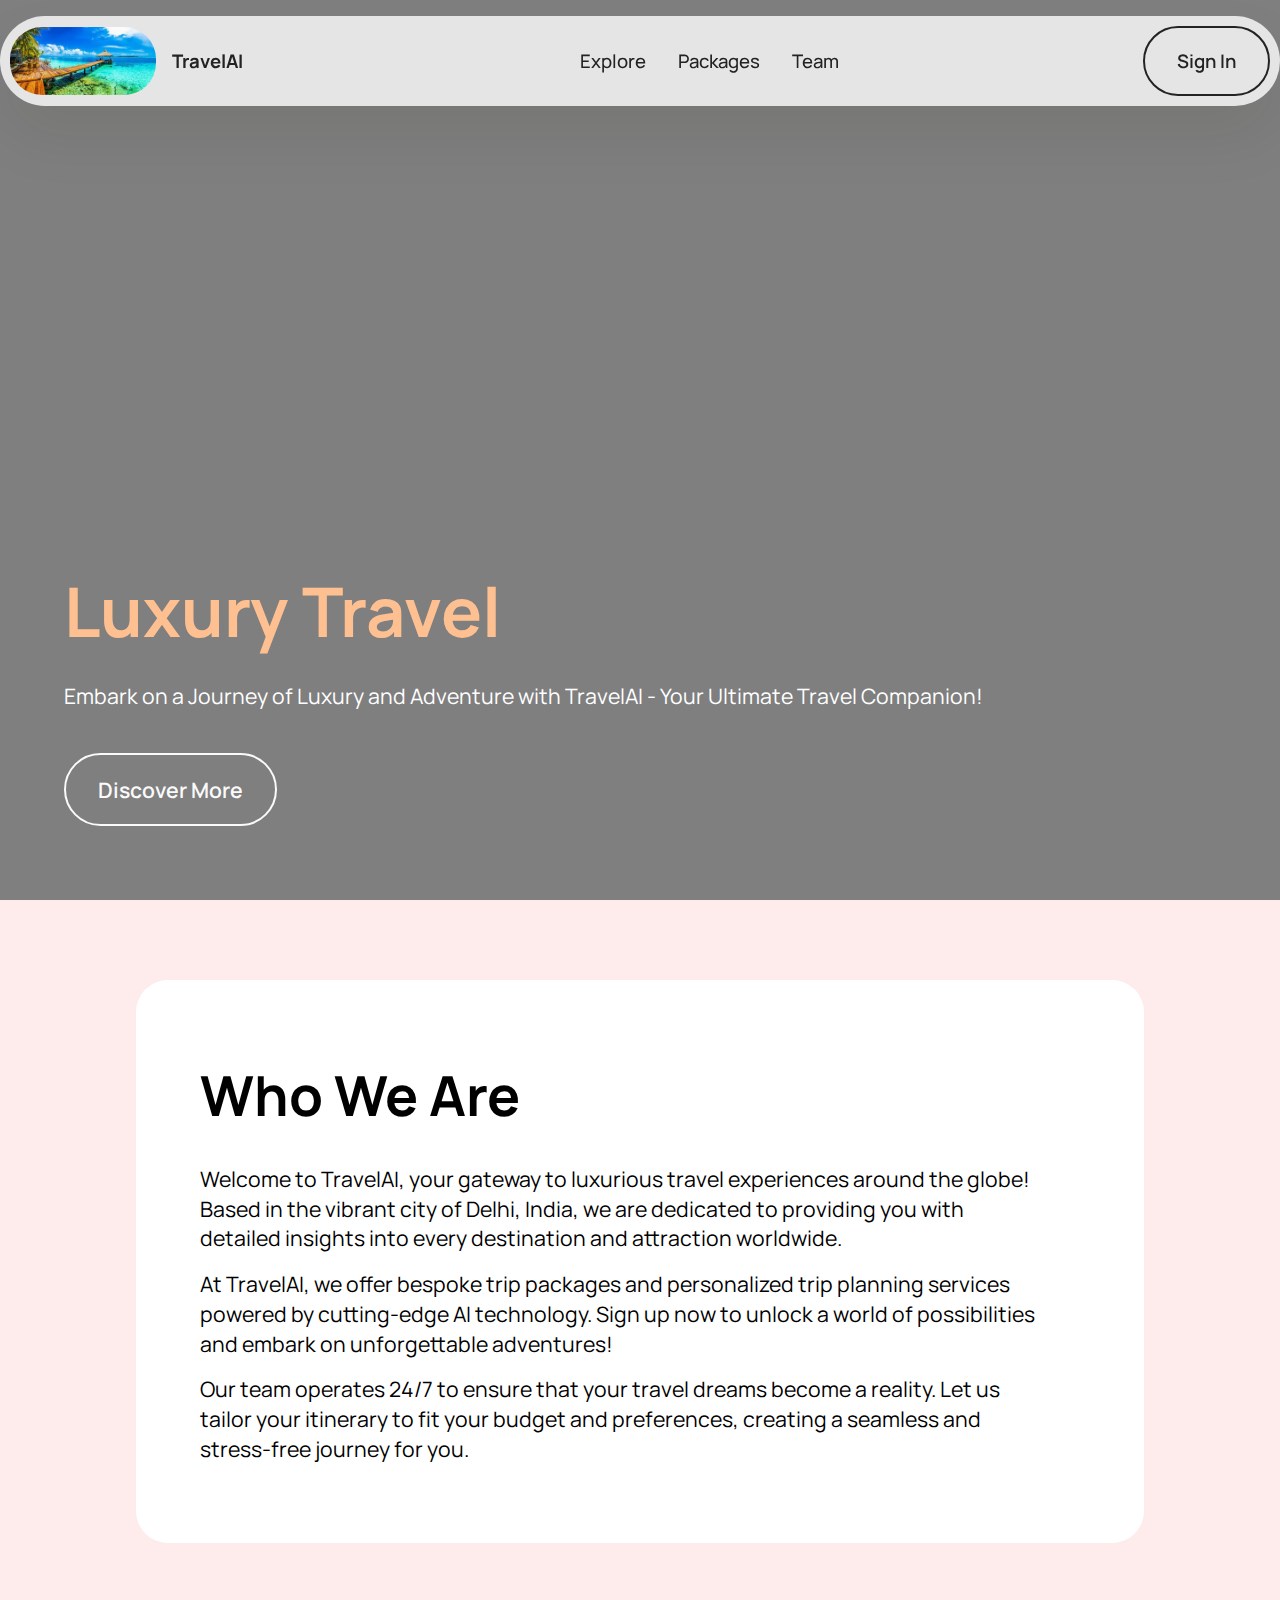
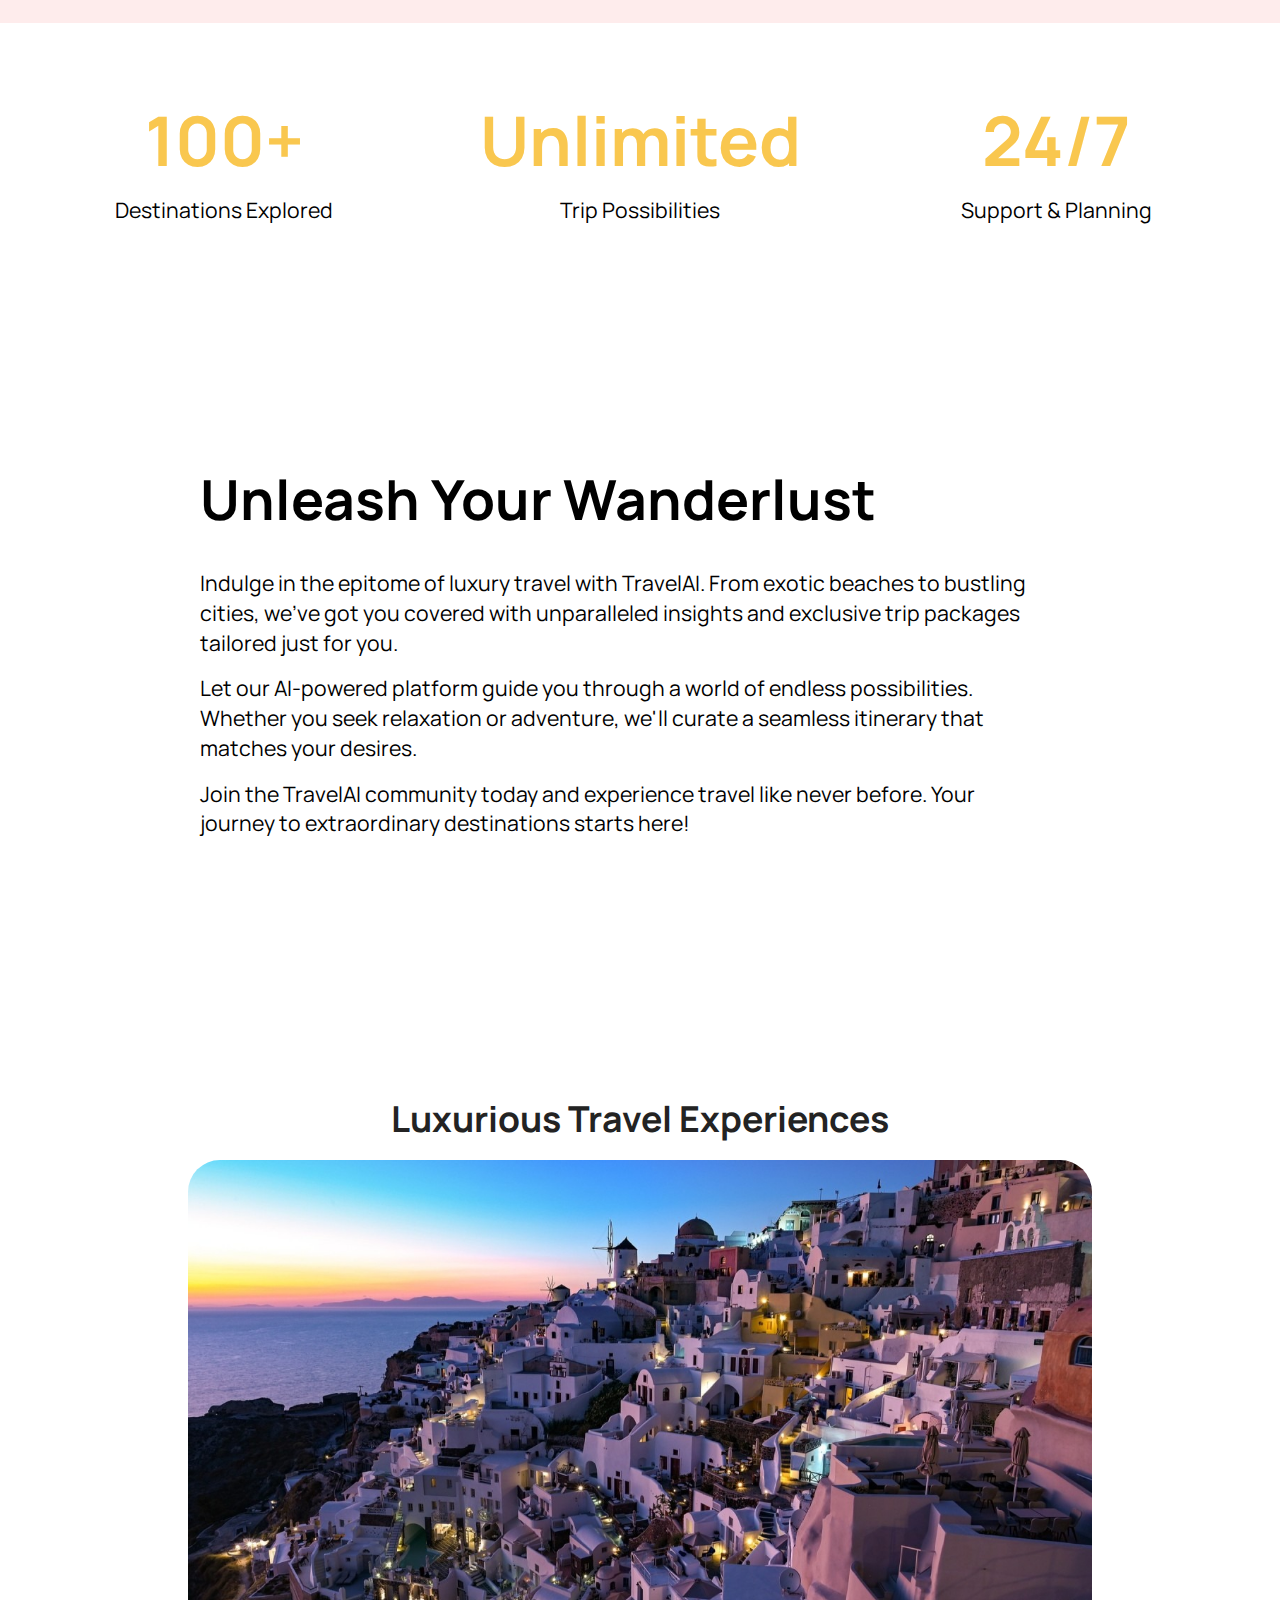
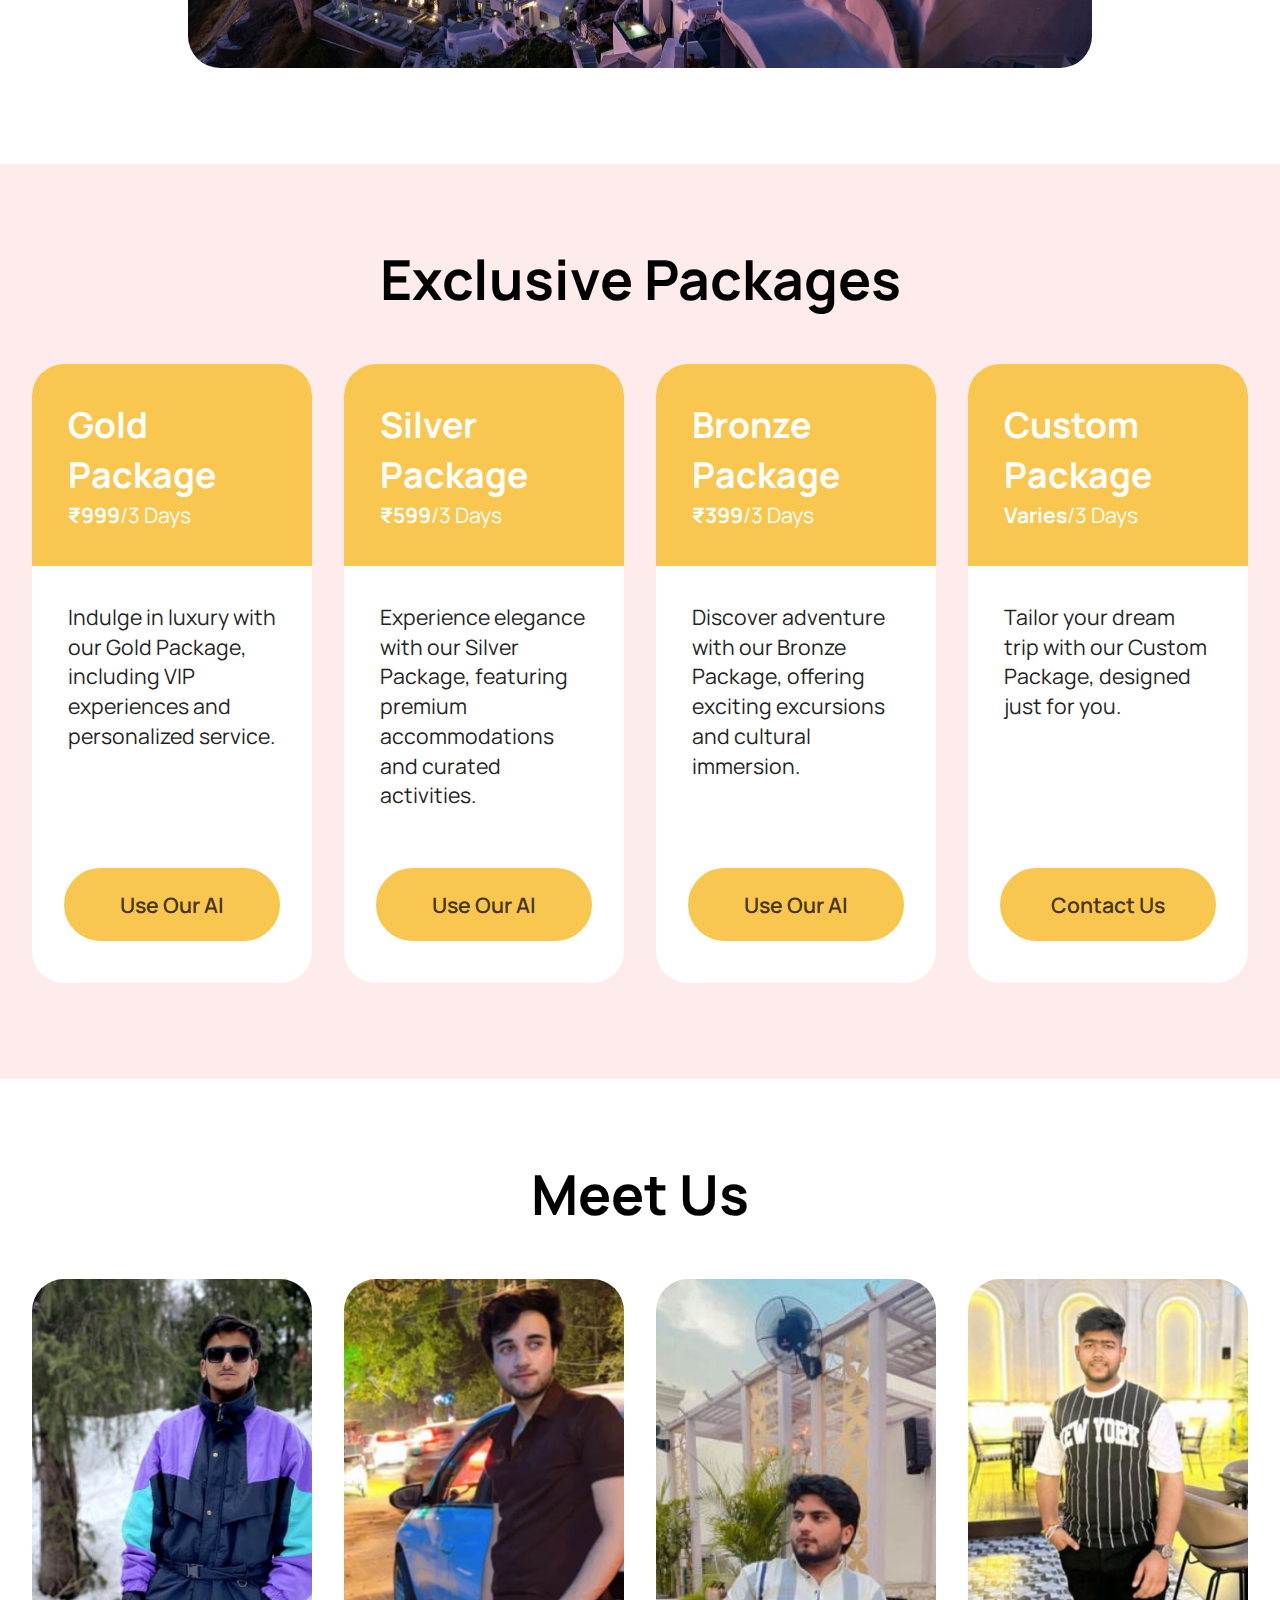
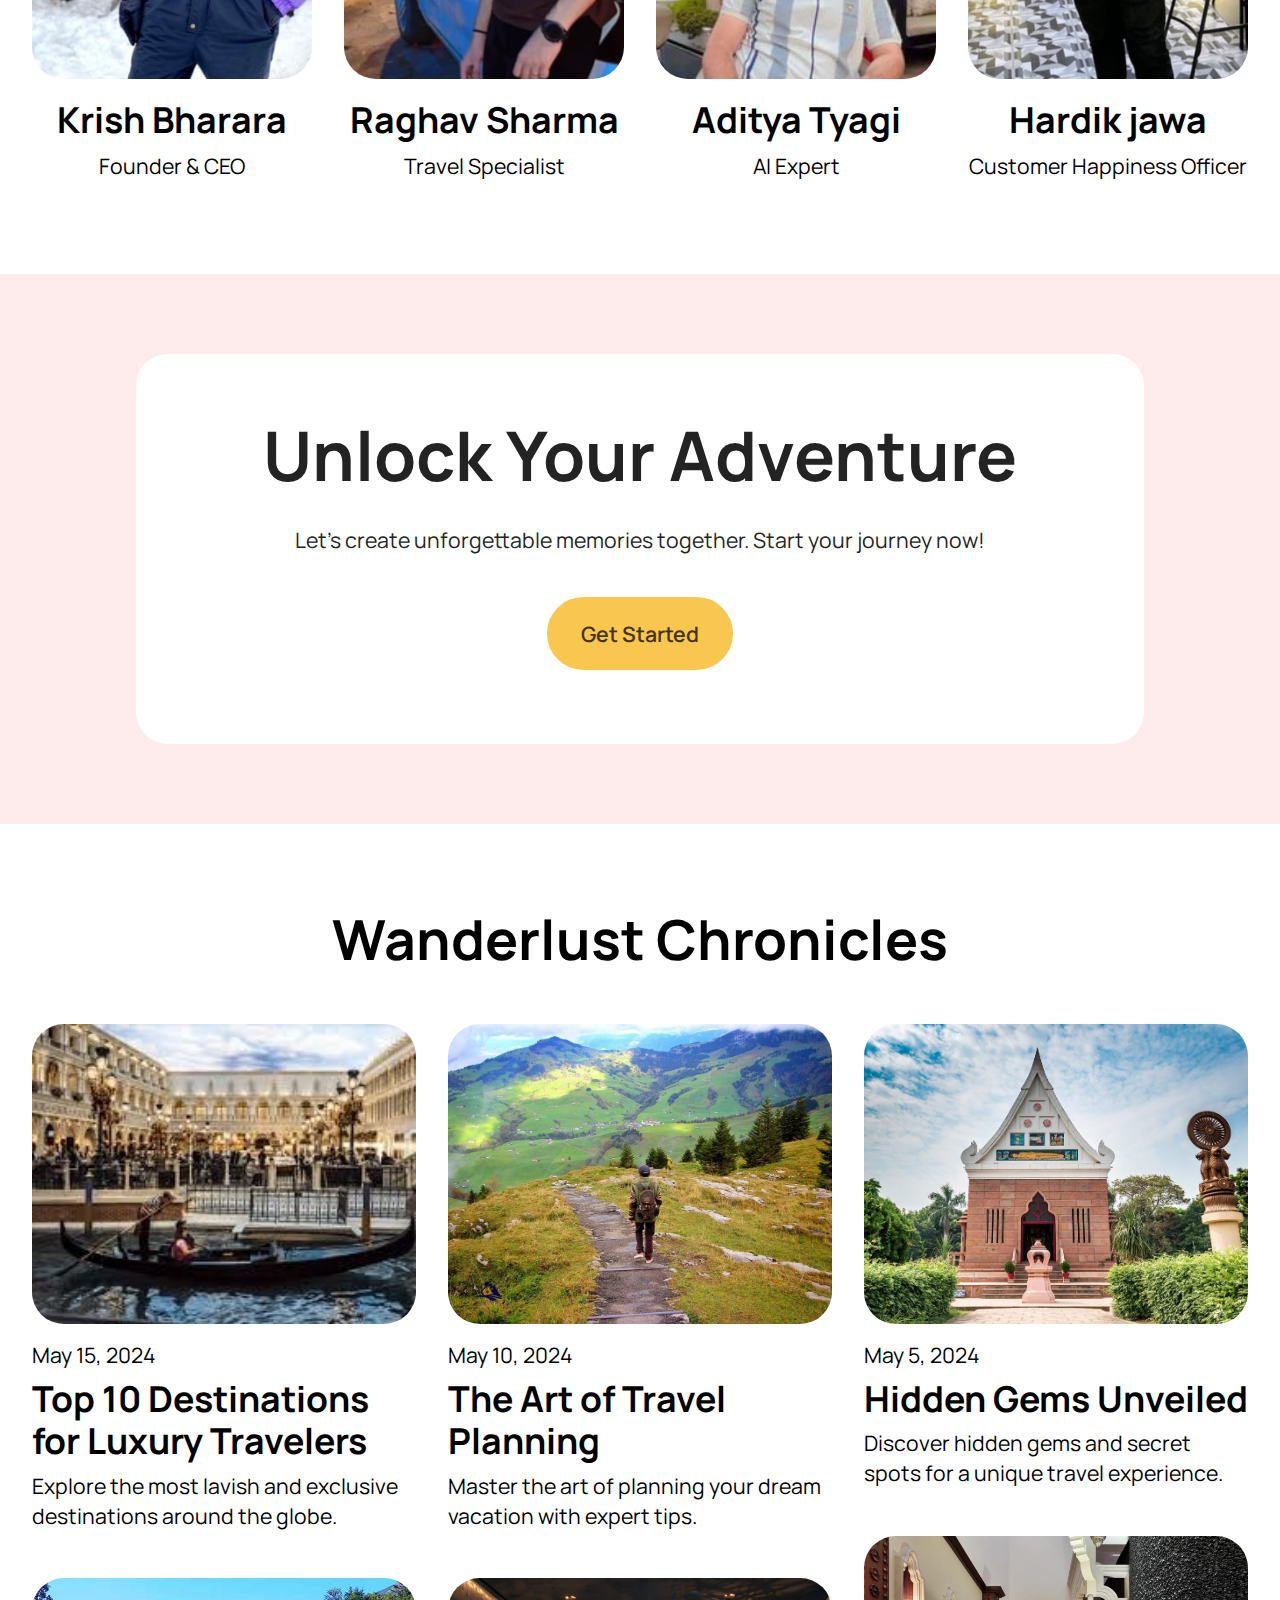
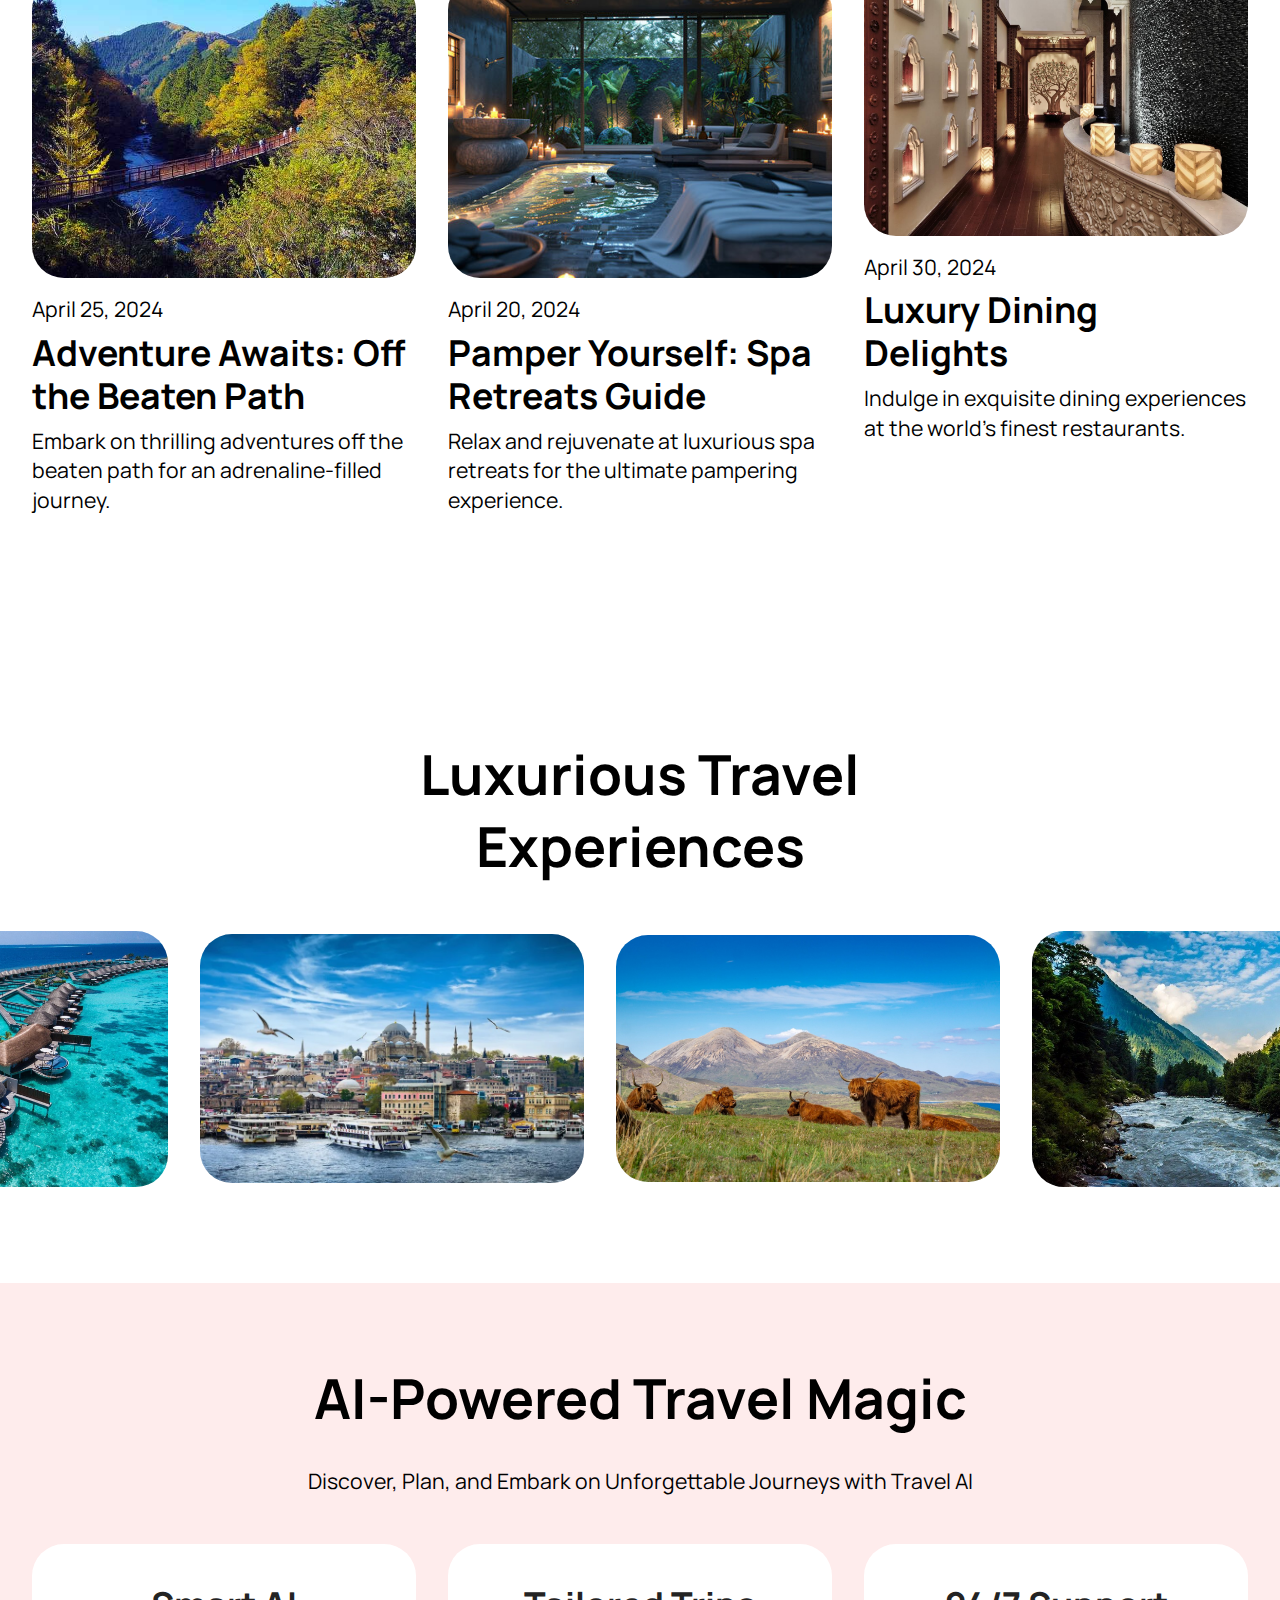
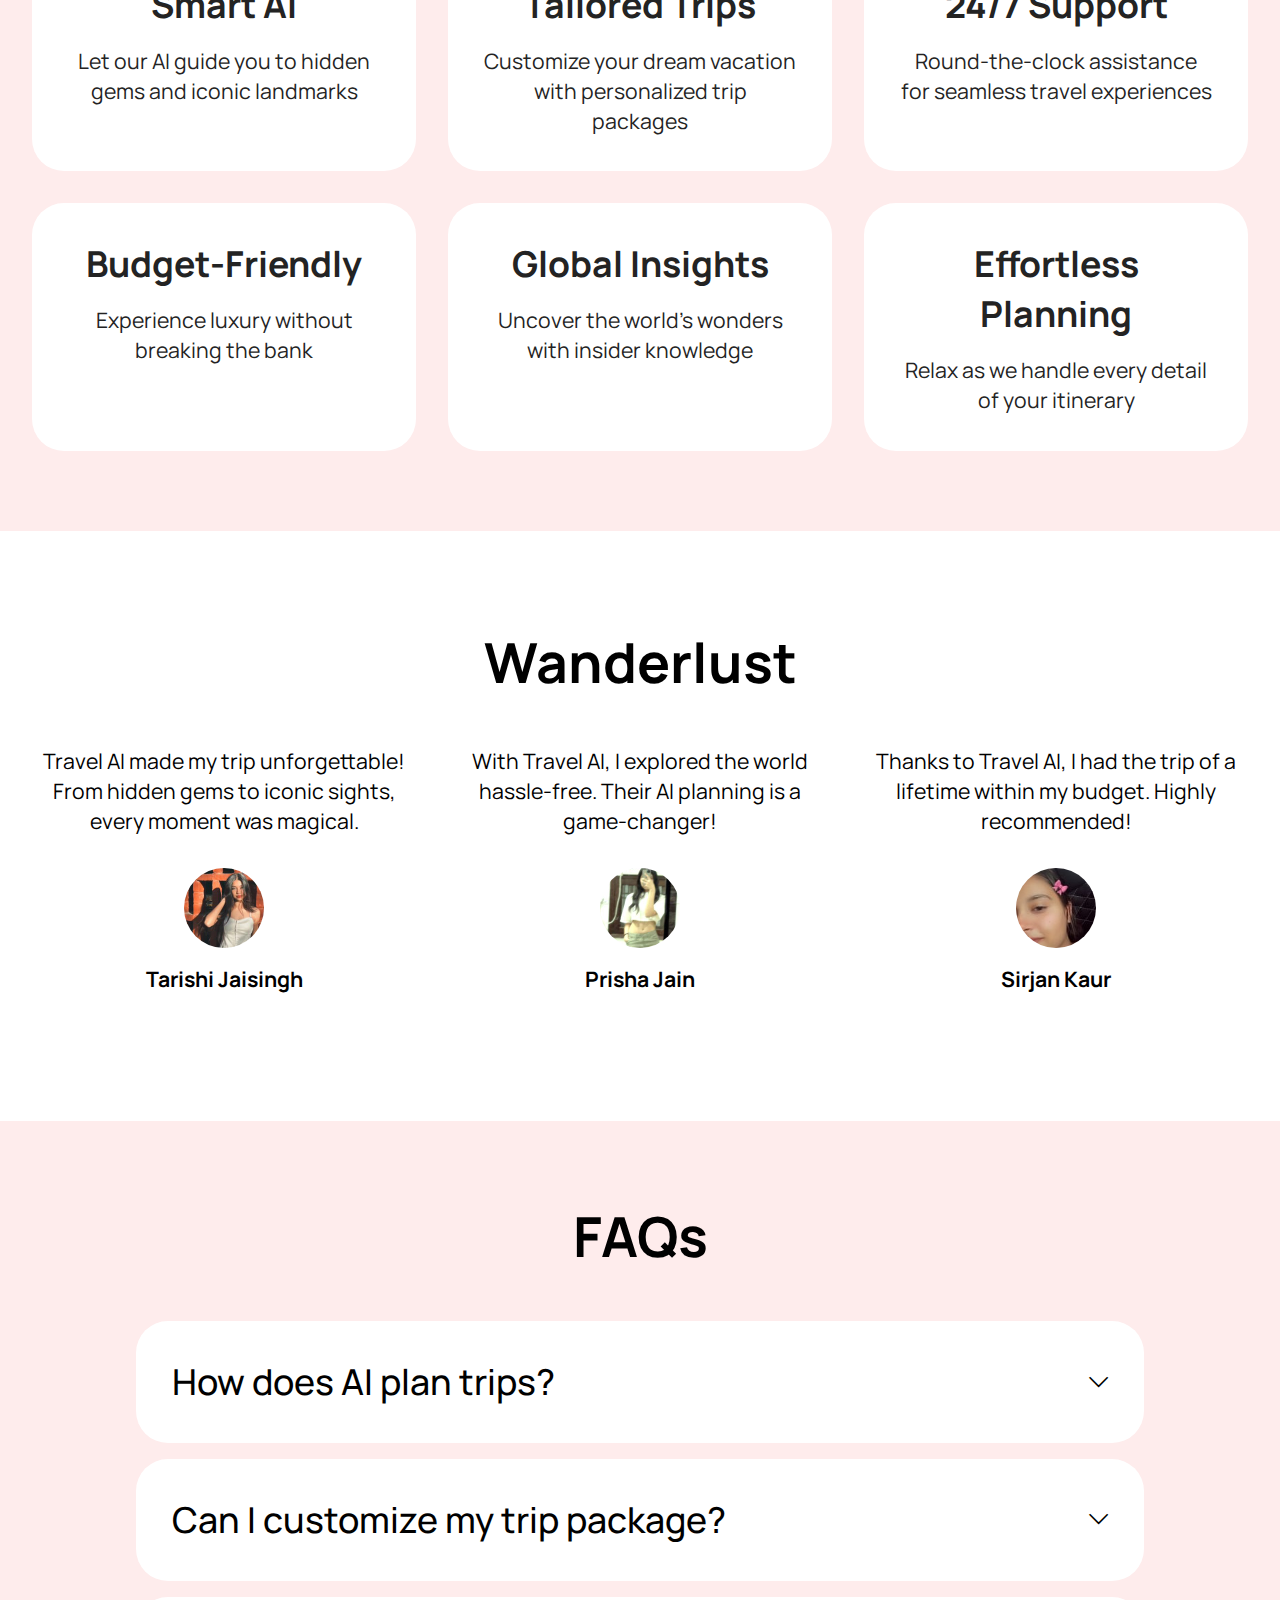
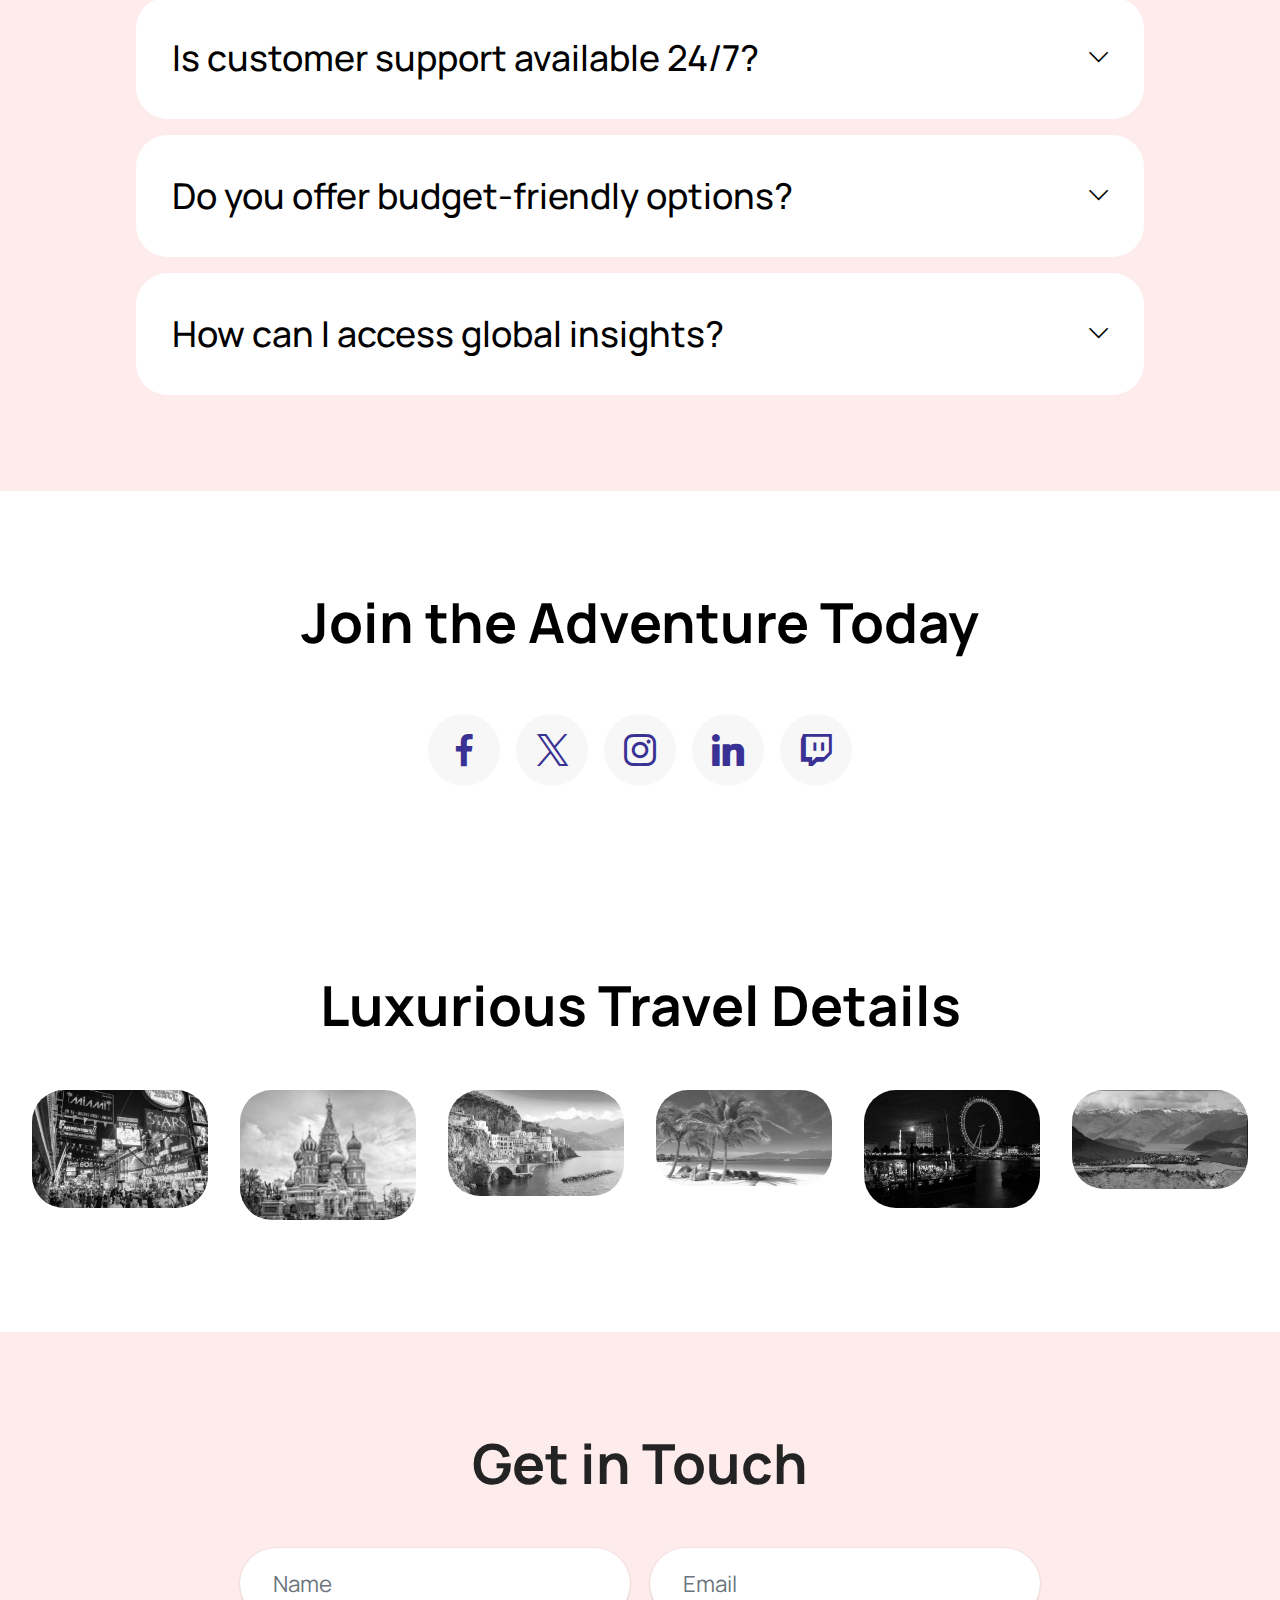
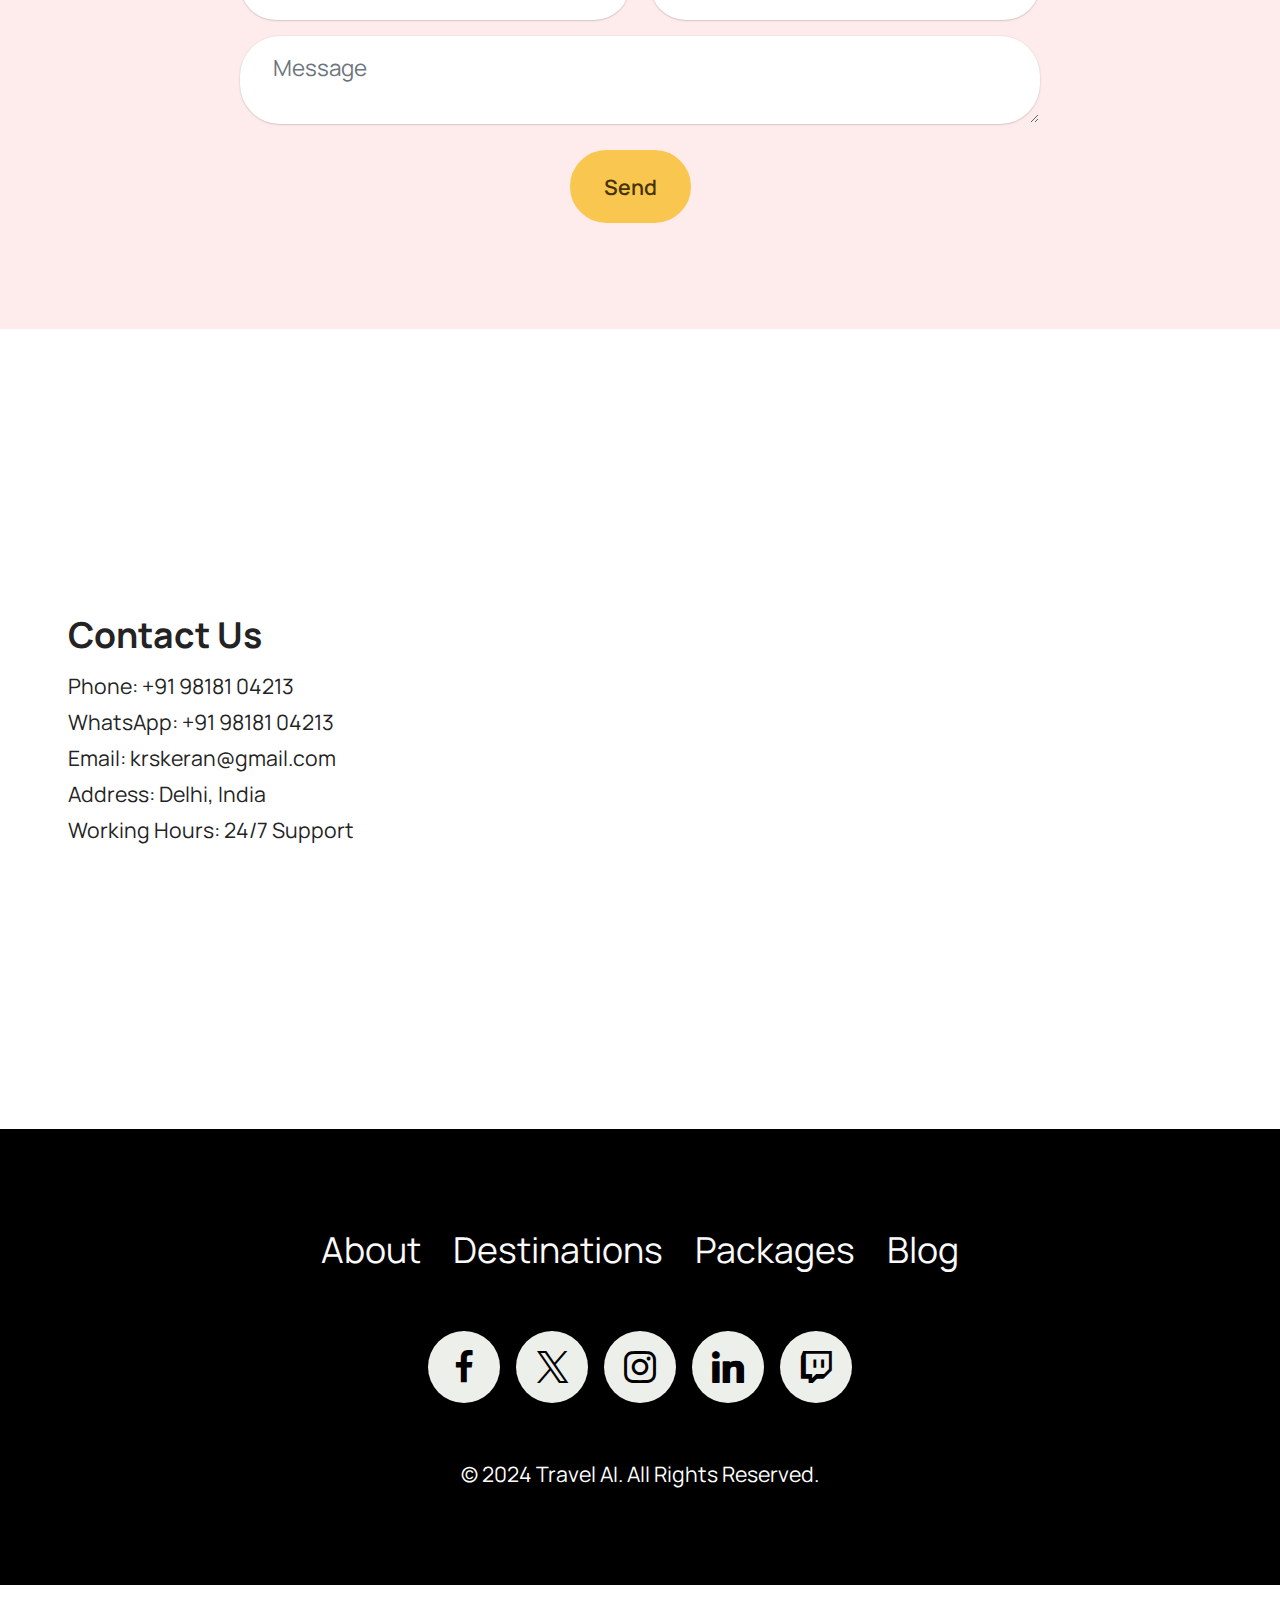
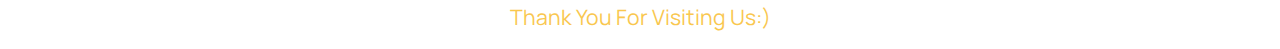
<file: index.html>
<!DOCTYPE html>
<html  >
<head>
  <meta charset="UTF-8">
  <meta http-equiv="X-UA-Compatible" content="IE=edge">
  <meta name="generator" content="Mobirise v5.9.18, mobirise.com">
  <meta name="viewport" content="width=device-width, initial-scale=1, minimum-scale=1">
  <link rel="shortcut icon" href="" type="image/x-icon">
  <meta name="description" content="Luxurious travel details about every location and sights in the world, offering trip packages and trip planning with our built-in AI.">
  
  
  <title>TRAVELAi</title>
  <link rel="stylesheet" href="assets/web/assets/mobirise-icons2/mobirise2.css">
  <link rel="stylesheet" href="assets/bootstrap/css/bootstrap.min.css">
  <link rel="stylesheet" href="assets/bootstrap/css/bootstrap-grid.min.css">
  <link rel="stylesheet" href="assets/bootstrap/css/bootstrap-reboot.min.css">
  <link rel="stylesheet" href="assets/parallax/jarallax.css">
  <link rel="stylesheet" href="assets/dropdown/css/style.css">
  <link rel="stylesheet" href="assets/socicon/css/styles.css">
  <link rel="stylesheet" href="assets/theme/css/style.css">
  <link rel="preload" href="https://fonts.googleapis.com/css2?family=Manrope:wght@400;700&display=swap&display=swap" as="style" onload="this.onload=null;this.rel='stylesheet'">
  <noscript><link rel="stylesheet" href="https://fonts.googleapis.com/css2?family=Manrope:wght@400;700&display=swap&display=swap"></noscript>
  <link rel="preload" as="style" href="assets/mobirise/css/mbr-additional.css?v=YgXT5E"><link rel="stylesheet" href="assets/mobirise/css/mbr-additional.css?v=YgXT5E" type="text/css">

  
  
  
</head>
<body>
  
  <section data-bs-version="5.1" class="menu menu2 cid-ud2WkK5b2P" once="menu" id="menu-5-ud2WkK5b2P">
	

	<nav class="navbar navbar-dropdown navbar-fixed-top navbar-expand-lg">
		<div class="container">
			<div class="navbar-brand">
				<span class="navbar-logo">
					<a href="\">
						<img src="assets/images/new1.jpeg" alt="" style="height: 4.3rem;">
					</a>
				</span>
				<span class="navbar-caption-wrap"><a class="navbar-caption text-black text-primary display-4" href="index.html#contact-form-2-ud2WkKaSnG">TravelAI</a></span>
			</div>
			<button class="navbar-toggler" type="button" data-toggle="collapse" data-bs-toggle="collapse" data-target="#navbarSupportedContent" data-bs-target="#navbarSupportedContent" aria-controls="navbarNavAltMarkup" aria-expanded="false" aria-label="Toggle navigation">
				<div class="hamburger">
					<span></span>
					<span></span>
					<span></span>
					<span></span>
				</div>
			</button>
			<div class="collapse navbar-collapse" id="navbarSupportedContent">
				<ul class="navbar-nav nav-dropdown" data-app-modern-menu="true"><li class="nav-item">
						<a class="nav-link link text-black text-primary display-4" href="index.html#about-us-7-ud2WkK6SnO">Explore</a>
					</li>
					<li class="nav-item">
						<a class="nav-link link text-black text-primary display-4" href="index.html#pricing-cards-1-ud2WkK7HUA" aria-expanded="false">Packages</a>
					</li>
					<li class="nav-item">
						<a class="nav-link link text-black text-primary display-4" href="index.html#team-1-ud2WkK7cfW">Team</a>
					</li></ul>
				
				<div class="navbar-buttons mbr-section-btn"><a class="btn btn-black-outline display-4" href="index.html#blog-4-ud2WkK8e8C" target="_blank">Sign In</a></div>
			</div>
		</div>
	</nav>
</section>

<section data-bs-version="5.1" class="header18 cid-ud2WkK6qiL mbr-fullscreen" data-bg-video="https://www.youtube.com/embed/Td0SCJkmws8?autoplay=1&amp;loop=1&amp;playlist=Td0SCJkmws8&amp;t=20&amp;mute=1&amp;playsinline=1&amp;controls=0&amp;showinfo=0&amp;autohide=1&amp;allowfullscreen=true&amp;mode=transparent" id="hero-15-ud2WkK6qiL">
  

  <div class="mbr-overlay" style="opacity: 0.5; background-color: rgb(0, 0, 0);"></div>
  <div class="container-fluid">
    <div class="row">
      <div class="content-wrap col-12 col-md-12">
        <h1 class="mbr-section-title mbr-fonts-style mbr-white mb-4 display-1">
          <strong>Luxury Travel</strong>
        </h1>
        
        <p class="mbr-fonts-style mbr-text mbr-white mb-4 display-7">Embark on a Journey of Luxury and Adventure with TravelAI - Your Ultimate Travel Companion!</p>
        <div class="mbr-section-btn"><a class="btn btn-white-outline display-7" href="index.html#gallery-16-ud2WkK8aFQ">Discover More</a></div>
      </div>
    </div>
  </div>
</section>

<section data-bs-version="5.1" class="article07 cid-ud2WkK6SnO" id="about-us-7-ud2WkK6SnO">
  

  
  
  <div class="container">
    <div class="row justify-content-center">
      <div class="card col-md-12 col-lg-10">
        <div class="card-wrapper">
          <h3 class="card-title mbr-fonts-style mbr-white mt-3 mb-4 display-2">
            <strong>Who We Are</strong>
          </h3>
          <div class="row card-box align-left">
            <div class="item features-without-image col-12">
              <div class="item-wrapper">
                
                <p class="mbr-text mbr-fonts-style display-7">Welcome to TravelAI, your gateway to luxurious travel experiences around the globe! Based in the vibrant city of Delhi, India, we are dedicated to providing you with detailed insights into every destination and attraction worldwide.</p>
              </div>
            </div>
            <div class="item features-without-image col-12">
              <div class="item-wrapper">
                
                <p class="mbr-text mbr-fonts-style display-7">At TravelAI, we offer bespoke trip packages and personalized trip planning services powered by cutting-edge AI technology. Sign up now to unlock a world of possibilities and embark on unforgettable adventures!</p>
              </div>
            </div>
            <div class="item features-without-image col-12">
              <div class="item-wrapper">
                
                <p class="mbr-text mbr-fonts-style display-7">Our team operates 24/7 to ensure that your travel dreams become a reality. Let us tailor your itinerary to fit your budget and preferences, creating a seamless and stress-free journey for you.</p>
              </div>
            </div>
          </div>
          
        </div>
      </div>
    </div>
  </div>
</section>

<section data-bs-version="5.1" class="features10 cid-ud2WkK6SFq" id="metrics-2-ud2WkK6SFq">
  

  
  
  <div class="container">
    
    <div class="row justify-content-center">
      <div class="item features-without-image col-12 col-md-6 col-lg-4">
        <div class="item-wrapper">
          <div class="card-box align-left">
            
            <p class="card-title mbr-fonts-style mb-3 display-1">
              <strong>100+</strong>
            </p>
            <p class="card-text mbr-fonts-style mb-3 display-7">Destinations Explored</p>
            
          </div>
        </div>
      </div>
      <div class="item features-without-image col-12 col-md-6 col-lg-4">
        <div class="item-wrapper">
          <div class="card-box align-left">
            
            <p class="card-title mbr-fonts-style mb-3 display-1">
              <strong>Unlimited</strong>
            </p>
            <p class="card-text mbr-fonts-style mb-3 display-7">Trip Possibilities</p>
            
          </div>
        </div>
      </div>
      <div class="item features-without-image col-12 col-md-6 col-lg-4">
        <div class="item-wrapper">
          <div class="card-box align-left">
            
            <p class="card-title mbr-fonts-style mb-3 display-1">
              <strong>24/7</strong>
            </p>
            <p class="card-text mbr-fonts-style mb-3 display-7">Support &amp; Planning</p>
            
          </div>
        </div>
      </div>
    </div>
  </div>
</section>

<section data-bs-version="5.1" class="article07 cid-ud2WkK64gN mbr-parallax-background" id="generic-text-16-ud2WkK64gN">
  

  
  
  <div class="container">
    <div class="row justify-content-center">
      <div class="card col-md-12 col-lg-10">
        <div class="card-wrapper">
          <h3 class="card-title mbr-fonts-style mbr-white mt-3 mb-4 display-2">
            <strong>Unleash Your Wanderlust</strong>
          </h3>
          <div class="row card-box align-left">
            <div class="item features-without-image col-12">
              <div class="item-wrapper">
                
                <p class="mbr-text mbr-fonts-style display-7">Indulge in the epitome of luxury travel with TravelAI. From exotic beaches to bustling cities, we've got you covered with unparalleled insights and exclusive trip packages tailored just for you.</p>
              </div>
            </div>
            <div class="item features-without-image col-12">
              <div class="item-wrapper">
                
                <p class="mbr-text mbr-fonts-style display-7">Let our AI-powered platform guide you through a world of endless possibilities. Whether you seek relaxation or adventure, we'll curate a seamless itinerary that matches your desires.</p>
              </div>
            </div>
            <div class="item features-without-image col-12">
              <div class="item-wrapper">
                
                <p class="mbr-text mbr-fonts-style display-7">Join the TravelAI community today and experience travel like never before. Your journey to extraordinary destinations starts here!</p>
              </div>
            </div>
          </div>
          
        </div>
      </div>
    </div>
  </div>
</section>

<section data-bs-version="5.1" class="image3 cid-ud2WkK7xDs" id="image-3-ud2WkK7xDs">
  

  
  

  <div class="container">
    <div class="row justify-content-center">
      <div class="col-12 col-lg-9">
        <h4 class="mbr-description mbr-fonts-style mb-3 align-center display-5">
          <strong>Luxurious Travel Experiences</strong>
        </h4>
        
        <div class="image-wrapper">
          <img class="w-100" src="assets/images/new2.jpeg" alt="">
        </div>
      </div>
    </div>
  </div>
</section>

<section data-bs-version="5.1" class="pricing1 cid-ud2WkK7HUA" id="pricing-cards-1-ud2WkK7HUA">
    
    
    <div class="container-fluid">
        <div class="row justify-content-center">
            <div class="col-12 content-head">
                <div class="mbr-section-head mb-5">
                    <h4 class="mbr-section-title mbr-fonts-style align-center mb-0 display-2">
                        <strong>Exclusive Packages</strong>
                    </h4>
                    
                </div>
            </div>
        </div>
        <div class="row">
            <div class="item features-without-image col-12 col-md-6 col-lg-3 item-mb active">
                <div class="item-wrapper">
                    <div class="item-head">
                        <h5 class="item-title mbr-fonts-style mb-0 display-5">
                            <strong>Gold Package</strong>
                        </h5>
                        <h6 class="item-subtitle mbr-fonts-style mt-0 mb-0 display-7">
                            <strong>₹999</strong>/3 Days
                        </h6>
                    </div>
                    <div class="item-content">
                        <p class="mbr-text mbr-fonts-style display-7">Indulge in luxury with our Gold Package, including VIP experiences and personalized service.</p>
                    </div>
                    <div class="mbr-section-btn item-footer"><a href="https://tripplanner.ai/trips" class="btn item-btn btn-primary display-7" target="_blank">Use Our AI</a></div>
                </div>
            </div>
            <div class="item features-without-image col-12 col-md-6 col-lg-3 item-mb">
                <div class="item-wrapper">
                    <div class="item-head">
                        <h5 class="item-title mbr-fonts-style mb-0 display-5">
                            <strong>Silver Package</strong>
                        </h5>
                        <h6 class="item-subtitle mbr-fonts-style mt-0 mb-0 display-7">
                            <strong>₹599</strong>/3 Days
                        </h6>
                    </div>
                    <div class="item-content">
                        <p class="mbr-text mbr-fonts-style display-7">Experience elegance with our Silver Package, featuring premium accommodations and curated activities.</p>
                    </div>
                    <div class="mbr-section-btn item-footer"><a href="https://tripplanner.ai/trips" class="btn item-btn btn-primary display-7" target="_blank">Use Our AI</a></div>
                </div>
            </div>

            <div class="item features-without-image col-12 col-md-6 col-lg-3 item-mb">
                <div class="item-wrapper">
                    <div class="item-head">
                        <h5 class="item-title mbr-fonts-style mb-0 display-5">
                            <strong>Bronze Package</strong>
                        </h5>
                        <h6 class="item-subtitle mbr-fonts-style mt-0 mb-0 display-7">
                            <strong>₹399</strong>/3 Days
                        </h6>
                    </div>
                    <div class="item-content">
                        <p class="mbr-text mbr-fonts-style display-7">Discover adventure with our Bronze Package, offering exciting excursions and cultural immersion.</p>
                    </div>
                    <div class="mbr-section-btn item-footer"><a href="https://tripplanner.ai/trips" class="btn item-btn btn-primary display-7" target="_blank">Use Our AI</a></div>
                </div>
            </div>

            <div class="item features-without-image col-12 col-md-6 col-lg-3 item-mb">
                <div class="item-wrapper">
                    <div class="item-head">
                        <h5 class="item-title mbr-fonts-style mb-0 display-5">
                            <strong>Custom Package</strong>
                        </h5>
                        <h6 class="item-subtitle mbr-fonts-style mt-0 mb-0 display-7">
                            <strong>Varies</strong>/3 Days
                        </h6>
                    </div>
                    <div class="item-content">
                        <p class="mbr-text mbr-fonts-style display-7">Tailor your dream trip with our Custom Package, designed just for you.</p>
                    </div>
                    <div class="mbr-section-btn item-footer"><a href="index.html#contact-form-2-ud2WkKaSnG" class="btn item-btn btn-primary display-7">Contact Us</a></div>
                </div>
            </div>
        </div>
    </div>
</section>

<section data-bs-version="5.1" class="people03 cid-ud2WkK7cfW" id="team-1-ud2WkK7cfW">
    
    
    <div class="container-fluid">
        <div class="row justify-content-center">
            <div class="col-12 content-head">
                <div class="mbr-section-head mb-5">
                    <h4 class="mbr-section-title mbr-fonts-style align-center mb-0 display-2">
                        <strong>Meet Us</strong>
                    </h4>
                    
                </div>
            </div>
        </div>
        <div class="row">
            <div class="item features-image col-12 col-md-6 col-lg-3">
                <div class="item-wrapper">
                    <div class="item-img mb-3">
                        <img src="assets/images/105fa0d9-8344-4ffa-97f3-df5c7171a5fc-561x442.jpg" title="">
                    </div>
                    <div class="item-content align-left">
                        <h5 class="item-title mbr-fonts-style display-5"><strong>Krish Bharara</strong></h5>
                        <h6 class="item-subtitle mbr-fonts-style mb-3 display-7">Founder &amp; CEO</h6>
                        
                    </div>
                    
                </div>
            </div>
            <div class="item features-image col-12 col-md-6 col-lg-3">
                <div class="item-wrapper">
                    <div class="item-img mb-3">
                        <img src="assets/images/efb02b75-13f4-4b4e-9e68-58aca741577c-561x997.jpeg" alt="" title="">
                    </div>
                    <div class="item-content align-left">
                        <h5 class="item-title mbr-fonts-style display-5"><strong>Raghav Sharma</strong></h5>
                        <h6 class="item-subtitle mbr-fonts-style mb-3 display-7">Travel Specialist</h6>
                        
                    </div>
                    
                </div>
            </div>
            <div class="item features-image col-12 col-md-6 col-lg-3">
                <div class="item-wrapper">
                    <div class="item-img mb-3">
                        <img src="assets/images/adi-320x320.jpg" title="">
                    </div>
                    <div class="item-content align-left">
                        <h5 class="item-title mbr-fonts-style display-5"><strong>Aditya Tyagi</strong></h5>
                        <h6 class="item-subtitle mbr-fonts-style mb-3 display-7">AI Expert</h6>
                        
                    </div>
                    
                </div>
            </div>
            <div class="item features-image col-12 col-md-6 col-lg-3">
                <div class="item-wrapper">
                    <div class="item-img mb-3">
                       <img src="assets/images/ed1d9f58-3efa-4592-b590-9b5ff6de7d06-561x747.jpeg" title="" data-slide-to="3" data-bs-slide-to="3">
                    </div>
                    <div class="item-content align-left">
                        <h5 class="item-title mbr-fonts-style display-5"><strong>Hardik jawa</strong></h5>
                        <h6 class="item-subtitle mbr-fonts-style mb-3 display-7">Customer Happiness Officer</h6>
                        
                    </div>
                    
                </div>
            </div>
        </div>
    </div>
</section>

<section data-bs-version="5.1" class="header14 cid-ud2WkK7fvf" id="call-to-action-10-ud2WkK7fvf">
    

    
    
    <div class="container">
        <div class="row justify-content-center">
            <div class="card col-12 col-md-12 col-lg-10">
                <div class="card-wrapper">
                    <div class="card-box align-center">
                        <h1 class="card-title mbr-fonts-style mb-4 display-1">
                            <strong>Unlock Your Adventure</strong>
                        </h1>
                        <p class="mbr-text mbr-fonts-style mb-4 display-7">Let's create unforgettable memories together. Start your journey now!</p>
                        <div class="mbr-section-btn mt-4"><a class="btn btn-primary display-7" href="index.html#blog-4-ud2WkK8e8C">Get Started</a></div>
                    </div>
                </div>
            </div>
        </div>
    </div>
</section>

<section data-bs-version="5.1" class="news08 cid-ud2WkK8e8C" id="blog-4-ud2WkK8e8C">
    
    
    <div class="container">
        <div class="row justify-content-center mb-5">
            <div class="col-12 content-head">
                <div class="mbr-section-head">
                    <h4 class="mbr-section-title mbr-fonts-style align-center mb-0 display-2">
                        <strong>Wanderlust Chronicles</strong>
                    </h4>
                    
                </div>
            </div>
        </div>
        <div class="row mbr-masonry" data-masonry="{&quot;percentPosition&quot;: true }">
            <div class="item features-image col-12 col-md-6 col-lg-4 active">
                <div class="item-wrapper">
                    <div class="item-img mb-3">
                        <img src="assets/images/new3.jpeg"  title="">
                    </div>
                    <div class="item-content align-left">
                        <h5 class="item-title mbr-fonts-style display-7">May 15, 2024</h5>
                        <h6 class="item-subtitle mbr-fonts-style display-5">
                            <strong>Top 10 Destinations for Luxury Travelers</strong>
                        </h6>
                        <p class="mbr-text mbr-fonts-style display-7">Explore the most lavish and exclusive destinations around the globe.</p>
                        
                    </div>
                </div>
            </div>
            <div class="item features-image col-12 col-md-6 col-lg-4 active">
                <div class="item-wrapper">
                    <div class="item-img mb-3">
                        <img src="assets/images/new4.jpeg" title="">
                    </div>
                    <div class="item-content align-left">
                        <h5 class="item-title mbr-fonts-style display-7">May 10, 2024</h5>
                        <h6 class="item-subtitle mbr-fonts-style display-5">
                            <strong>The Art of Travel Planning</strong>
                        </h6>
                        <p class="mbr-text mbr-fonts-style display-7">Master the art of planning your dream vacation with expert tips.</p>
                        
                    </div>
                </div>
            </div>
            <div class="item features-image col-12 col-md-6 col-lg-4 active">
                <div class="item-wrapper">
                    <div class="item-img mb-3">
                        <img src="assets/images/new5.jpeg" title="">
                    </div>
                    <div class="item-content align-left">
                        <h5 class="item-title mbr-fonts-style display-7">May 5, 2024</h5>
                        <h6 class="item-subtitle mbr-fonts-style display-5">
                            <strong>Hidden Gems Unveiled</strong>
                        </h6>
                        <p class="mbr-text mbr-fonts-style display-7">Discover hidden gems and secret spots for a unique travel experience.</p>
                        
                    </div>
                </div>
            </div>        
            <div class="item features-image col-12 col-md-6 col-lg-4 active">
                <div class="item-wrapper">
                    <div class="item-img mb-3">
                        <img src="assets/images/new6.jpeg"  title="krisss">
                    </div>
                    <div class="item-content align-left">
                        <h5 class="item-title mbr-fonts-style display-7">April 30, 2024</h5>
                        <h6 class="item-subtitle mbr-fonts-style display-5">
                            <strong>Luxury Dining Delights</strong>
                        </h6>
                        <p class="mbr-text mbr-fonts-style display-7">Indulge in exquisite dining experiences at the world's finest restaurants.</p>
                        
                    </div>
                </div>
            </div>       
            <div class="item features-image col-12 col-md-6 col-lg-4 active">
                <div class="item-wrapper">
                    <div class="item-img mb-3">
                        <img src="assets/images/new7.jpg"  title="">
                    </div>
                    <div class="item-content align-left">
                        <h5 class="item-title mbr-fonts-style display-7">April 25, 2024</h5>
                        <h6 class="item-subtitle mbr-fonts-style display-5">
                            <strong>Adventure Awaits: Off the Beaten Path</strong>
                        </h6>
                        <p class="mbr-text mbr-fonts-style display-7">Embark on thrilling adventures off the beaten path for an adrenaline-filled journey.</p>
                        
                    </div>
                </div>
            </div>        
            <div class="item features-image col-12 col-md-6 col-lg-4 active">
                <div class="item-wrapper">
                    <div class="item-img mb-3">
                        <img src="assets/images/new11.jpg"  title="">
                    </div>
                    <div class="item-content align-left">
                        <h5 class="item-title mbr-fonts-style display-7">April 20, 2024</h5>
                        <h6 class="item-subtitle mbr-fonts-style display-5">
                            <strong>Pamper Yourself: Spa Retreats Guide</strong>
                        </h6>
                        <p class="mbr-text mbr-fonts-style display-7">Relax and rejuvenate at luxurious spa retreats for the ultimate pampering experience.</p>
                        
                    </div>
                </div>
            </div>
        </div>
    </div>
</section>

<section data-bs-version="5.1" class="gallery07 cid-ud2WkK8aFQ" id="gallery-16-ud2WkK8aFQ">
  
  
  <div class="container-fluid gallery-wrapper">
    <div class="row justify-content-center">
      <div class="col-12 content-head">
        <div class="mbr-section-head mb-5">
          <h4 class="mbr-section-title mbr-fonts-style align-center mb-0 display-2">
            <strong>Luxurious Travel Experiences</strong>
          </h4>
          
        </div>
      </div>
    </div>
    <div class="grid-container">
      <div class="grid-container-3 moving-left" style="transform: translate3d(-200px, 0px, 0px);">
        <div class="grid-item">
          <img src="assets/images/new8.jpeg">
        </div>
        <div class="grid-item">
          <img src="assets/images/new9.jpeg">
        </div>
        <div class="grid-item">
          <img src="assets/images/new10.jpeg">
        </div>
        <div class="grid-item">
          <img src="assets/images/new12.jpeg">
        </div>
      </div>
    </div>
  </div>
</section>

<section data-bs-version="5.1" class="features5 cid-ud2WkK9gZO" id="features-24-ud2WkK9gZO">
    

    
    
    <div class="container">
        <div class="row mb-5 justify-content-center">
            <div class="col-12 content-head">
                <h3 class="mbr-section-title mbr-fonts-style align-center mb-0 display-2">
                    <strong>AI-Powered Travel Magic</strong>
                </h3>
                <p class="mbr-section-subtitle mbr-fonts-style align-center mb-0 mt-4 display-7">Discover, Plan, and Embark on Unforgettable Journeys with Travel AI</p>
            </div>
        </div>
        <div class="row">
            <div class="item features-without-image col-12 col-md-6 col-lg-4 item-mb">
                <div class="item-wrapper">
                    <div class="card-box align-left">
                        
                        <p class="card-title mbr-fonts-style mt-0 mb-3 display-5">
                            <strong>Smart AI</strong>
                        </p>
                        <p class="card-text mbr-fonts-style display-7">Let our AI guide you to hidden gems and iconic landmarks</p>
                        
                    </div>
                </div>
            </div>
            <div class="item features-without-image col-12 col-md-6 col-lg-4 item-mb">
                <div class="item-wrapper">
                    <div class="card-box align-left">
                        
                        <p class="card-title mbr-fonts-style mt-0 mb-3 display-5">
                            <strong>Tailored Trips</strong>
                        </p>
                        <p class="card-text mbr-fonts-style display-7">Customize your dream vacation with personalized trip packages</p>
                        
                    </div>
                </div>
            </div>
            <div class="item features-without-image col-12 col-md-6 col-lg-4 item-mb">
                <div class="item-wrapper">
                    <div class="card-box align-left">
                        
                        <p class="card-title mbr-fonts-style mt-0 mb-3 display-5">
                            <strong>24/7 Support</strong>
                        </p>
                        <p class="card-text mbr-fonts-style display-7">Round-the-clock assistance for seamless travel experiences</p>
                        
                    </div>
                </div>
            </div>
            <div class="item features-without-image col-12 col-md-6 col-lg-4 item-mb">
                <div class="item-wrapper">
                    <div class="card-box align-left">
                        
                        <p class="card-title mbr-fonts-style mt-0 mb-3 display-5">
                            <strong>Budget-Friendly</strong>
                        </p>
                        <p class="card-text mbr-fonts-style display-7">Experience luxury without breaking the bank</p>
                        
                    </div>
                </div>
            </div>
            <div class="item features-without-image col-12 col-md-6 col-lg-4 item-mb">
                <div class="item-wrapper">
                    <div class="card-box align-left">
                        
                        <p class="card-title mbr-fonts-style mt-0 mb-3 display-5">
                            <strong>Global Insights</strong>
                        </p>
                        <p class="card-text mbr-fonts-style display-7">Uncover the world's wonders with insider knowledge</p>
                        
                    </div>
                </div>
            </div>
            <div class="item features-without-image col-12 col-md-6 col-lg-4 item-mb">
                <div class="item-wrapper">
                    <div class="card-box align-left">
                        
                        <p class="card-title mbr-fonts-style mt-0 mb-3 display-5">
                            <strong>Effortless Planning</strong>
                        </p>
                        <p class="card-text mbr-fonts-style display-7">Relax as we handle every detail of your itinerary</p>
                        
                    </div>
                </div>
            </div>
        </div>
    </div>
</section>

<section data-bs-version="5.1" class="people05 cid-ud2WkK9xpY" id="testimonials-6-ud2WkK9xpY">
	

	
	
	<div class="container">
		<div class="row mb-5 justify-content-center">
			<div class="col-12 mb-0 content-head">
				<h3 class="mbr-section-title mbr-fonts-style align-center mb-0 display-2">
					<strong>Wanderlust</strong>
				</h3>
				
			</div>
		</div>
		<div class="row">
			<div class="item features-without-image col-12 col-md-6 col-lg-4 active">
				<div class="item-wrapper">
					<div class="card-box align-left">
						<p class="card-text mbr-fonts-style display-7">Travel AI made my trip unforgettable! From hidden gems to iconic sights, every moment was magical.</p>
						<div class="img-wrapper mt-4 mb-3">
							<img src="assets/images/pfp2-160x160.jpg" alt="" data-slide-to="0" data-bs-slide-to="0">
						</div>
						<h5 class="card-title mbr-fonts-style display-7"><strong>Tarishi Jaisingh</strong></h5>
					</div>
				</div>
			</div>
			<div class="item features-without-image col-12 col-md-6 col-lg-4">
				<div class="item-wrapper">
					<div class="card-box align-left">
						<p class="card-text mbr-fonts-style display-7">With Travel AI, I explored the world hassle-free. Their AI planning is a game-changer!</p>
						<div class="img-wrapper mt-4 mb-3">
							<img src="assets/images/pfp3-160x160.jpg" data-slide-to="1" data-bs-slide-to="1" alt="">
						</div>
						<h5 class="card-title mbr-fonts-style display-7"><strong>Prisha Jain</strong></h5>
					</div>
				</div>
			</div>
			<div class="item features-without-image col-12 col-md-6 col-lg-4">
				<div class="item-wrapper">
					<div class="card-box align-left">
						<p class="card-text mbr-fonts-style display-7">Thanks to Travel AI, I had the trip of a lifetime within my budget. Highly recommended!</p>
						<div class="img-wrapper mt-4 mb-3">
							<img src="assets/images/pfp1-160x284.jpeg" data-slide-to="2" data-bs-slide-to="2" alt="">
						</div>
						<h5 class="card-title mbr-fonts-style display-7"><strong>Sirjan Kaur</strong></h5>
					</div>
				</div>
			</div>
		</div>
	</div>
</section>

<section data-bs-version="5.1" class="list1 cid-ud2WkK9EEX" id="faq-1-ud2WkK9EEX">
    
    
    <div class="container">
        <div class="row justify-content-center">
            <div class="col-12 col-md-12 col-lg-10 m-auto">
                <div class="content">
                    <div class="row justify-content-center mb-5">
                        <div class="col-12 content-head">
                            <div class="mbr-section-head">
                                <h4 class="mbr-section-title mbr-fonts-style align-center mb-0 display-2">
                                    <strong>FAQs</strong>
                                </h4>
                                
                            </div>
                        </div>
                    </div>
                    <div id="bootstrap-accordion_13" class="panel-group accordionStyles accordion" role="tablist" aria-multiselectable="true">
                        <div class="card">
                            <div class="card-header" role="tab" id="headingOne">
                                <a role="button" class="panel-title collapsed" data-toggle="collapse" data-bs-toggle="collapse" data-core="" href="#collapse1_13" aria-expanded="false" aria-controls="collapse1">
                                    <h6 class="panel-title-edit mbr-semibold mbr-fonts-style mb-0 display-5">How does AI plan trips?</h6>
                                    <span class="sign mbr-iconfont mobi-mbri-arrow-down"></span>
                                </a>
                            </div>
                            <div id="collapse1_13" class="panel-collapse noScroll collapse" role="tabpanel" aria-labelledby="headingOne" data-parent="#accordion" data-bs-parent="#bootstrap-accordion_13">
                                <div class="panel-body">
                                    <p class="mbr-fonts-style panel-text display-7">Our AI analyzes your preferences and creates personalized itineraries tailored to your interests and budget.</p>
                                </div>
                            </div>
                        </div>
                        <div class="card">
                            <div class="card-header" role="tab" id="headingOne">
                                <a role="button" class="panel-title collapsed" data-toggle="collapse" data-bs-toggle="collapse" data-core="" href="#collapse2_13" aria-expanded="false" aria-controls="collapse2">
                                    <h6 class="panel-title-edit mbr-semibold mbr-fonts-style mb-0 display-5">Can I customize my trip package?</h6>
                                    <span class="sign mbr-iconfont mobi-mbri-arrow-down"></span>
                                </a>
                            </div>
                            <div id="collapse2_13" class="panel-collapse noScroll collapse" role="tabpanel" aria-labelledby="headingOne" data-parent="#accordion" data-bs-parent="#bootstrap-accordion_13">
                                <div class="panel-body">
                                    <p class="mbr-fonts-style panel-text display-7">Absolutely! You can tailor every aspect of your journey, from accommodations to activities.</p>
                                </div>
                            </div>
                        </div>
                        <div class="card">
                            <div class="card-header" role="tab" id="headingOne">
                                <a role="button" class="panel-title collapsed" data-toggle="collapse" data-bs-toggle="collapse" data-core="" href="#collapse3_13" aria-expanded="false" aria-controls="collapse3">
                                    <h6 class="panel-title-edit mbr-semibold mbr-fonts-style mb-0 display-5">Is customer support available 24/7?</h6>
                                    <span class="sign mbr-iconfont mobi-mbri-arrow-down"></span>
                                </a>
                            </div>
                            <div id="collapse3_13" class="panel-collapse noScroll collapse" role="tabpanel" aria-labelledby="headingOne" data-parent="#accordion" data-bs-parent="#bootstrap-accordion_13">
                                <div class="panel-body">
                                    <p class="mbr-fonts-style panel-text display-7">Yes, our dedicated team is ready to assist you round-the-clock for a stress-free travel experience.</p>
                                </div>
                            </div>
                        </div>
                        <div class="card">
                            <div class="card-header" role="tab" id="headingOne">
                                <a role="button" class="panel-title collapsed" data-toggle="collapse" data-bs-toggle="collapse" data-core="" href="#collapse4_13" aria-expanded="false" aria-controls="collapse4">
                                    <h6 class="panel-title-edit mbr-semibold mbr-fonts-style mb-0 display-5">Do you offer budget-friendly options?</h6>
                                    <span class="sign mbr-iconfont mobi-mbri-arrow-down"></span>
                                </a>
                            </div>
                            <div id="collapse4_13" class="panel-collapse noScroll collapse" role="tabpanel" aria-labelledby="headingOne" data-parent="#accordion" data-bs-parent="#bootstrap-accordion_13">
                                <div class="panel-body">
                                    <p class="mbr-fonts-style panel-text display-7">Definitely! We believe luxury travel should be accessible to everyone, regardless of budget constraints.</p>
                                </div>
                            </div>
                        </div>
                        <div class="card">
                            <div class="card-header" role="tab" id="headingOne">
                                <a role="button" class="panel-title collapsed" data-toggle="collapse" data-bs-toggle="collapse" data-core="" href="#collapse5_13" aria-expanded="false" aria-controls="collapse5">
                                    <h6 class="panel-title-edit mbr-semibold mbr-fonts-style mb-0 display-5">How can I access global insights?</h6>
                                    <span class="sign mbr-iconfont mobi-mbri-arrow-down"></span>
                                </a>
                            </div>
                            <div id="collapse5_13" class="panel-collapse noScroll collapse" role="tabpanel" aria-labelledby="headingOne" data-parent="#accordion" data-bs-parent="#bootstrap-accordion_13">
                                <div class="panel-body">
                                    <p class="mbr-fonts-style panel-text display-7">Through our platform, you'll gain exclusive access to insider tips and recommendations for destinations worldwide.</p>
                                </div>
                            </div>
                        </div>
                        
                    </div>
                </div>
            </div>
        </div>
    </div>
</section>

<section data-bs-version="5.1" class="social05 cid-ud2WkKaA8c" id="follow-us-2-ud2WkKaA8c">
    

    

    <div class="container">
        <div class="row">
            <h3 class="mbr-section-title align-center mb-5 mbr-fonts-style display-2">
                <strong>Join the Adventure Today</strong>
            </h3>
            <div class="col-12">
                <div class="social-row">
                    <div class="soc-item">
                        <a href="https://www.facebook.com/tunehousemusicstudio" target="_blank">
                            <span class="mbr-iconfont socicon socicon-facebook"></span>
                        </a>
                    </div>
                    <div class="soc-item">
                        <a href="https://x.com/?lang=en" target="_blank">
                            <span class="mbr-iconfont socicon-twitter socicon"></span>
                        </a>
                    </div>
                    <div class="soc-item">
                        <a href="https://www.instagram.com/" target="_blank">
                            <span class="mbr-iconfont socicon-instagram socicon"></span>
                        </a>
                    </div>
                    <div class="soc-item">
                        <a href="https://www.linkedin.com/in/krish-bharara-7442b5202/" target="_blank">
                            <span class="mbr-iconfont socicon socicon-linkedin"></span>
                        </a>
                    </div>
                    <div class="soc-item">
                        <a href="https://www.twitch.tv/" target="_blank">
                            <span class="mbr-iconfont socicon socicon-twitch"></span>
                        </a>
                    </div>
                </div>
            </div>
        </div>
    </div>
</section>

<section data-bs-version="5.1" class="clients04 cid-ud2WkKau7w" id="clients-1-ud2WkKau7w">
    
    
    <div class="container-fluid">
        <div class="row justify-content-center mb-5">
            <div class="col-12 content-head">
                <div class="mbr-section-head">
                    <h4 class="mbr-section-title mbr-fonts-style align-center mb-0 display-2">
                        <strong>Luxurious Travel Details</strong>
                    </h4>
                    
                </div>
            </div>
        </div>
        <div class="row">
            
            <div class="item features-image col-12 col-md-6 col-sm-6 col-lg-2 active">
                <div class="item-wrapper">
                    <div class="">
                        <img src="assets/images/1-600x400.jpg" alt="Mafia mundeer group" title="" data-slide-to="0" data-bs-slide-to="0">
                    </div>
                    
                </div>
            </div><div class="item features-image col-12 col-md-6 col-sm-6 col-lg-2">
                <div class="item-wrapper">
                    <div class="">
                        <img src="assets/images/4-353x261.jpg" alt="Mafia mundeer group" title="" data-slide-to="1" data-bs-slide-to="1">
                    </div>
                    
                </div>
            </div><div class="item features-image col-12 col-md-6 col-sm-6 col-lg-2">
                <div class="item-wrapper">
                    <div class="">
                        <img src="assets/images/5-1-342x205.jpeg" alt="Mafia mundeer group" title="" data-slide-to="2" data-bs-slide-to="2">
                    </div>
                    
                </div>
            </div>
            
            <div class="item features-image col-12 col-md-6 col-sm-6 col-lg-2">
                <div class="item-wrapper">
                    <div class="">
                        <img src="assets/images/7-353x191.jpg" alt="Mafia mundeer group" title="" data-slide-to="3" data-bs-slide-to="3">
                    </div>
                    
                </div>
            </div><div class="item features-image col-12 col-md-6 col-sm-6 col-lg-2">
                <div class="item-wrapper">
                    <div class="">
                        <img src="assets/images/2-600x400.jpg" alt="Mafia mundeer group" title="" data-slide-to="4" data-bs-slide-to="4">
                    </div>
                    
                </div>
            </div><div class="item features-image col-12 col-md-6 col-sm-6 col-lg-2">
                <div class="item-wrapper">
                    <div class="">
                        <img src="assets/images/6-1139x641.png" alt="Mafia mundeer group" title="" data-slide-to="5" data-bs-slide-to="5">
                    </div>
                    
                </div>
            </div>
            
            
        </div>
    </div>
</section>

<section data-bs-version="5.1" class="form5 cid-ud2WkKaSnG" id="contact-form-2-ud2WkKaSnG">
    
    
    <div class="container">
        <div class="row justify-content-center">
            <div class="col-12 content-head">
                <div class="mbr-section-head mb-5">
                    <h3 class="mbr-section-title mbr-fonts-style align-center mb-0 display-2">
                        <strong>Get in Touch</strong>
                    </h3>
                    
                </div>
            </div>
        </div>
        <div class="row justify-content-center">
            <div class="col-lg-8 mx-auto mbr-form" data-form-type="formoid">
                <form action="https://mobirise.eu/" method="POST" class="mbr-form form-with-styler" data-form-title="Form Name"><input type="hidden" name="email" data-form-email="true" value="1Q0v0GveGibRBrXVdddOpIzuTWUO2y3RwlMm4PqE1rIF1XaL9eKGsfJ9Wo3baIYQDzHtHwMnGclHqYbjv0sBOW8iU/TnSJyJmUxTF0Ty34AMi/jXw0B+56qGCc5hC4cH">
                    <div class="row">
                        <div hidden="hidden" data-form-alert="" class="alert alert-success col-12">Thanks for filling out the form!</div>
                        <div hidden="hidden" data-form-alert-danger="" class="alert alert-danger col-12">
                            Oops...! some problem!
                        </div>
                    </div>
                    <div class="dragArea row">
                        <div class="col-md col-sm-12 form-group mb-3" data-for="name">
                            <input type="text" name="name" placeholder="Name" data-form-field="name" class="form-control" value="" id="name-contact-form-2-ud2WkKaSnG">
                        </div>
                        <div class="col-md col-sm-12 form-group mb-3" data-for="email">
                            <input type="email" name="email" placeholder="Email" data-form-field="email" class="form-control" value="" id="email-contact-form-2-ud2WkKaSnG">
                        </div>
                        <div class="col-12 form-group mb-3" data-for="textarea">
                            <textarea name="textarea" placeholder="Message" data-form-field="textarea" class="form-control" id="textarea-contact-form-2-ud2WkKaSnG"></textarea>
                        </div>
                        <div class="col-lg-12 col-md-12 col-sm-12 align-center mbr-section-btn">
                            <button type="submit" class="btn btn-primary display-7">Send</button>
                        </div>
                    </div>
                </form>
            </div>
        </div>
    </div>
</section>

<section data-bs-version="5.1" class="contacts4 map1 cid-ud2WkKahpe" id="contacts-3-ud2WkKahpe">

	

    <div class="main_wrapper">
		<div class="b_wrapper">
			<div class="container-fluid">
				<div class="row justify-content-start">
					<div class="col-md-5 col-lg-4 item-wrapper">
                        <h5 class="cardTitle mbr-fonts-style mb-2 display-5">
                            <strong>Contact Us</strong>
                        </h5>
                        <ul class="list mbr-fonts-style display-7">
                            <li class="mbr-text item-wrap">
                            Phone: +91 98181 04213</li>

                            <li class="mbr-text item-wrap">WhatsApp: +91 98181 04213</li> 

                            <li class="mbr-text item-wrap">                            
                            Email:
                            <a href="mailto:krskeran@gmail.com" class="text-black"></a>krskeran@gmail.com</li>

                            <li class="mbr-text item-wrap">                        
                            Address:
                            Delhi, India
                            </li>

                            <li class="mbr-text item-wrap">
                            Working Hours:
                            24/7 Support
                            </li>
                        </ul>
					</div>
				</div>
			</div>
		</div>
        <div class="google-map"><iframe frameborder="0" style="border:0" src="https://www.google.com/maps/embed?pb=!1m18!1m12!1m3!1d3499.449358541021!2d77.12730847456031!3d28.706113980737083!2m3!1f0!2f0!3f0!3m2!1i1024!2i768!4f13.1!3m3!1m2!1s0x390d014e2fffffff%3A0x923adaf81d0c5b05!2sTecnia%20Institute%20Of%20Advanced%20Studies!5e0!3m2!1sen!2sin!4v1716028711186!5m2!1sen!2sin" allowfullscreen=""></iframe></div>
	</div>
</section>

<section data-bs-version="5.1" class="footer3 cid-ud2WkKavvE" once="footers" id="footer-3-ud2WkKavvE">

        

    

    <div class="container">
        <div class="row">
            <div class="row-links">
                <ul class="header-menu">
                  
                  
                  
                  
                <li class="header-menu-item mbr-fonts-style display-5">
                    <a href="#" class="text-white">About</a>
                  </li><li class="header-menu-item mbr-fonts-style display-5">
                    <a href="#" class="text-white">Destinations</a>
                  </li><li class="header-menu-item mbr-fonts-style display-5">
                    <a href="#" class="text-white">Packages</a>
                  </li><li class="header-menu-item mbr-fonts-style display-5">
                    <a href="#" class="text-white">Blog</a>
                  </li></ul>
              </div>

            <div class="col-12 mt-4">
                <div class="social-row">
                    <div class="soc-item">
                        <a href="https://www.facebook.com/tunehousemusicstudio/" target="_blank">
                            <span class="mbr-iconfont socicon socicon-facebook display-7"></span>
                        </a>
                    </div>
                    <div class="soc-item">
                        <a href="https://twitter.com/?lang=en" target="_blank">
                            <span class="mbr-iconfont socicon-twitter socicon"></span>
                        </a>
                    </div>
                    <div class="soc-item">
                        <a href="https://www.instagram.com/" target="_blank">
                            <span class="mbr-iconfont socicon-instagram socicon"></span>
                        </a>
                    </div>
                    <div class="soc-item">
                        <a href="https://www.linkedin.com/in/krish-bharara-7442b5202/" target="_blank">
                            <span class="mbr-iconfont socicon socicon-linkedin"></span>
                        </a>
                    </div>
                    <div class="soc-item">
                        <a href="https://www.twitch.tv/" target="_blank">
                            <span class="mbr-iconfont socicon socicon-twitch"></span>
                        </a>
                    </div>
                </div>
            </div>
            <div class="col-12 mt-5">
                <p class="mbr-fonts-style copyright display-7">© 2024 Travel AI. All Rights Reserved.</p>
            </div>
        </div>
    </div>
</section><section class="display-7" style="padding: 0;align-items: center;justify-content: center;flex-wrap: wrap;    align-content: center;display: flex;position: relative;height: 4rem;"><a href="https://mobiri.se/" style="flex: 1 1;height: 4rem;position: absolute;width: 100%;z-index: 1;"></a><p style="margin: 0;text-align: center;" class="display-7">&#8204;</p><a style="z-index:1" href="">Thank You For Visiting Us:)</a></section><script src="assets/bootstrap/js/bootstrap.bundle.min.js"></script>  <script src="assets/parallax/jarallax.js"></script>  <script src="assets/smoothscroll/smooth-scroll.js"></script>  <script src="assets/ytplayer/index.js"></script>  <script src="assets/dropdown/js/navbar-dropdown.js"></script>  <script src="assets/vimeoplayer/player.js"></script>  <script src="assets/masonry/masonry.pkgd.min.js"></script>  <script src="assets/imagesloaded/imagesloaded.pkgd.min.js"></script>  <script src="assets/scrollgallery/scroll-gallery.js"></script>  <script src="assets/mbr-switch-arrow/mbr-switch-arrow.js"></script>  <script src="assets/theme/js/script.js"></script>  <script src="assets/formoid/formoid.min.js"></script>  
  
  
</body>
</html>
</file>
<file: assets/web/assets/mobirise-icons2/mobirise2.css>
@font-face {
  font-family: 'Moririse2';
  font-display: swap;
  src:  url('mobirise2.eot?f2bix4');
  src:  url('mobirise2.eot?f2bix4#iefix') format('embedded-opentype'),
    url('mobirise2.ttf?f2bix4') format('truetype'),
    url('mobirise2.woff?f2bix4') format('woff'),
    url('mobirise2.svg?f2bix4#mobirise2') format('svg');
  font-weight: normal;
  font-style: normal;
}

[class^="mobi-"], [class*=" mobi-"] {
  /* use !important to prevent issues with browser extensions that change fonts */
  font-family: 'Moririse2' !important;
  speak: none;
  font-style: normal;
  font-weight: normal;
  font-variant: normal;
  text-transform: none;
  line-height: 1;

  /* Better Font Rendering =========== */
  -webkit-font-smoothing: antialiased;
  -moz-osx-font-smoothing: grayscale;
}

.mobi-mbri-add-submenu:before {
  content: "\e900";
}
.mobi-mbri-alert:before {
  content: "\e901";
}
.mobi-mbri-align-center:before {
  content: "\e902";
}
.mobi-mbri-align-justify:before {
  content: "\e903";
}
.mobi-mbri-align-left:before {
  content: "\e904";
}
.mobi-mbri-align-right:before {
  content: "\e905";
}
.mobi-mbri-android:before {
  content: "\e906";
}
.mobi-mbri-apple:before {
  content: "\e907";
}
.mobi-mbri-arrow-down:before {
  content: "\e908";
}
.mobi-mbri-arrow-next:before {
  content: "\e909";
}
.mobi-mbri-arrow-prev:before {
  content: "\e90a";
}
.mobi-mbri-arrow-up:before {
  content: "\e90b";
}
.mobi-mbri-bold:before {
  content: "\e90c";
}
.mobi-mbri-bookmark:before {
  content: "\e90d";
}
.mobi-mbri-bootstrap:before {
  content: "\e90e";
}
.mobi-mbri-briefcase:before {
  content: "\e90f";
}
.mobi-mbri-browse:before {
  content: "\e910";
}
.mobi-mbri-bulleted-list:before {
  content: "\e911";
}
.mobi-mbri-calendar:before {
  content: "\e912";
}
.mobi-mbri-camera:before {
  content: "\e913";
}
.mobi-mbri-cart-add:before {
  content: "\e914";
}
.mobi-mbri-cart-full:before {
  content: "\e915";
}
.mobi-mbri-cash:before {
  content: "\e916";
}
.mobi-mbri-change-style:before {
  content: "\e917";
}
.mobi-mbri-chat:before {
  content: "\e918";
}
.mobi-mbri-clock:before {
  content: "\e919";
}
.mobi-mbri-close:before {
  content: "\e91a";
}
.mobi-mbri-cloud:before {
  content: "\e91b";
}
.mobi-mbri-code:before {
  content: "\e91c";
}
.mobi-mbri-contact-form:before {
  content: "\e91d";
}
.mobi-mbri-credit-card:before {
  content: "\e91e";
}
.mobi-mbri-cursor-click:before {
  content: "\e91f";
}
.mobi-mbri-cust-feedback:before {
  content: "\e920";
}
.mobi-mbri-database:before {
  content: "\e921";
}
.mobi-mbri-delivery:before {
  content: "\e922";
}
.mobi-mbri-desktop:before {
  content: "\e923";
}
.mobi-mbri-devices:before {
  content: "\e924";
}
.mobi-mbri-down:before {
  content: "\e925";
}
.mobi-mbri-download-2:before {
  content: "\e926";
}
.mobi-mbri-download:before {
  content: "\e927";
}
.mobi-mbri-drag-n-drop-2:before {
  content: "\e928";
}
.mobi-mbri-drag-n-drop:before {
  content: "\e929";
}
.mobi-mbri-edit-2:before {
  content: "\e92a";
}
.mobi-mbri-edit:before {
  content: "\e92b";
}
.mobi-mbri-error:before {
  content: "\e92c";
}
.mobi-mbri-extension:before {
  content: "\e92d";
}
.mobi-mbri-features:before {
  content: "\e92e";
}
.mobi-mbri-file:before {
  content: "\e92f";
}
.mobi-mbri-flag:before {
  content: "\e930";
}
.mobi-mbri-folder:before {
  content: "\e931";
}
.mobi-mbri-gift:before {
  content: "\e932";
}
.mobi-mbri-github:before {
  content: "\e933";
}
.mobi-mbri-globe-2:before {
  content: "\e934";
}
.mobi-mbri-globe:before {
  content: "\e935";
}
.mobi-mbri-growing-chart:before {
  content: "\e936";
}
.mobi-mbri-hearth:before {
  content: "\e937";
}
.mobi-mbri-help:before {
  content: "\e938";
}
.mobi-mbri-home:before {
  content: "\e939";
}
.mobi-mbri-hot-cup:before {
  content: "\e93a";
}
.mobi-mbri-idea:before {
  content: "\e93b";
}
.mobi-mbri-image-gallery:before {
  content: "\e93c";
}
.mobi-mbri-image-slider:before {
  content: "\e93d";
}
.mobi-mbri-info:before {
  content: "\e93e";
}
.mobi-mbri-italic:before {
  content: "\e93f";
}
.mobi-mbri-key:before {
  content: "\e940";
}
.mobi-mbri-laptop:before {
  content: "\e941";
}
.mobi-mbri-layers:before {
  content: "\e942";
}
.mobi-mbri-left-right:before {
  content: "\e943";
}
.mobi-mbri-left:before {
  content: "\e944";
}
.mobi-mbri-letter:before {
  content: "\e945";
}
.mobi-mbri-like:before {
  content: "\e946";
}
.mobi-mbri-link:before {
  content: "\e947";
}
.mobi-mbri-lock:before {
  content: "\e948";
}
.mobi-mbri-login:before {
  content: "\e949";
}
.mobi-mbri-logout:before {
  content: "\e94a";
}
.mobi-mbri-magic-stick:before {
  content: "\e94b";
}
.mobi-mbri-map-pin:before {
  content: "\e94c";
}
.mobi-mbri-menu:before {
  content: "\e94d";
}
.mobi-mbri-mobile-2:before {
  content: "\e94e";
}
.mobi-mbri-mobile-horizontal:before {
  content: "\e94f";
}
.mobi-mbri-mobile:before {
  content: "\e950";
}
.mobi-mbri-mobirise:before {
  content: "\e951";
}
.mobi-mbri-more-horizontal:before {
  content: "\e952";
}
.mobi-mbri-more-vertical:before {
  content: "\e953";
}
.mobi-mbri-music:before {
  content: "\e954";
}
.mobi-mbri-new-file:before {
  content: "\e955";
}
.mobi-mbri-numbered-list:before {
  content: "\e956";
}
.mobi-mbri-opened-folder:before {
  content: "\e957";
}
.mobi-mbri-pages:before {
  content: "\e958";
}
.mobi-mbri-paper-plane:before {
  content: "\e959";
}
.mobi-mbri-paperclip:before {
  content: "\e95a";
}
.mobi-mbri-phone:before {
  content: "\e95b";
}
.mobi-mbri-photo:before {
  content: "\e95c";
}
.mobi-mbri-photos:before {
  content: "\e95d";
}
.mobi-mbri-pin:before {
  content: "\e95e";
}
.mobi-mbri-play:before {
  content: "\e95f";
}
.mobi-mbri-plus:before {
  content: "\e960";
}
.mobi-mbri-preview:before {
  content: "\e961";
}
.mobi-mbri-print:before {
  content: "\e962";
}
.mobi-mbri-protect:before {
  content: "\e963";
}
.mobi-mbri-question:before {
  content: "\e964";
}
.mobi-mbri-quote-left:before {
  content: "\e965";
}
.mobi-mbri-quote-right:before {
  content: "\e966";
}
.mobi-mbri-redo:before {
  content: "\e967";
}
.mobi-mbri-refresh:before {
  content: "\e968";
}
.mobi-mbri-responsive-2:before {
  content: "\e969";
}
.mobi-mbri-responsive:before {
  content: "\e96a";
}
.mobi-mbri-right:before {
  content: "\e96b";
}
.mobi-mbri-rocket:before {
  content: "\e96c";
}
.mobi-mbri-sad-face:before {
  content: "\e96d";
}
.mobi-mbri-sale:before {
  content: "\e96e";
}
.mobi-mbri-save:before {
  content: "\e96f";
}
.mobi-mbri-search:before {
  content: "\e970";
}
.mobi-mbri-setting-2:before {
  content: "\e971";
}
.mobi-mbri-setting-3:before {
  content: "\e972";
}
.mobi-mbri-setting:before {
  content: "\e973";
}
.mobi-mbri-share:before {
  content: "\e974";
}
.mobi-mbri-shopping-bag:before {
  content: "\e975";
}
.mobi-mbri-shopping-basket:before {
  content: "\e976";
}
.mobi-mbri-shopping-cart:before {
  content: "\e977";
}
.mobi-mbri-sites:before {
  content: "\e978";
}
.mobi-mbri-smile-face:before {
  content: "\e979";
}
.mobi-mbri-speed:before {
  content: "\e97a";
}
.mobi-mbri-star:before {
  content: "\e97b";
}
.mobi-mbri-success:before {
  content: "\e97c";
}
.mobi-mbri-sun:before {
  content: "\e97d";
}
.mobi-mbri-sun2:before {
  content: "\e97e";
}
.mobi-mbri-tablet-vertical:before {
  content: "\e97f";
}
.mobi-mbri-tablet:before {
  content: "\e980";
}
.mobi-mbri-target:before {
  content: "\e981";
}
.mobi-mbri-timer:before {
  content: "\e982";
}
.mobi-mbri-to-ftp:before {
  content: "\e983";
}
.mobi-mbri-to-local-drive:before {
  content: "\e984";
}
.mobi-mbri-touch-swipe:before {
  content: "\e985";
}
.mobi-mbri-touch:before {
  content: "\e986";
}
.mobi-mbri-trash:before {
  content: "\e987";
}
.mobi-mbri-underline:before {
  content: "\e988";
}
.mobi-mbri-undo:before {
  content: "\e989";
}
.mobi-mbri-unlink:before {
  content: "\e98a";
}
.mobi-mbri-unlock:before {
  content: "\e98b";
}
.mobi-mbri-up-down:before {
  content: "\e98c";
}
.mobi-mbri-up:before {
  content: "\e98d";
}
.mobi-mbri-update:before {
  content: "\e98e";
}
.mobi-mbri-upload-2:before {
  content: "\e98f";
}
.mobi-mbri-upload:before {
  content: "\e990";
}
.mobi-mbri-user-2:before {
  content: "\e991";
}
.mobi-mbri-user:before {
  content: "\e992";
}
.mobi-mbri-users:before {
  content: "\e993";
}
.mobi-mbri-video-play:before {
  content: "\e994";
}
.mobi-mbri-video:before {
  content: "\e995";
}
.mobi-mbri-watch:before {
  content: "\e996";
}
.mobi-mbri-website-theme-2:before {
  content: "\e997";
}
.mobi-mbri-website-theme:before {
  content: "\e998";
}
.mobi-mbri-wifi:before {
  content: "\e999";
}
.mobi-mbri-windows:before {
  content: "\e99a";
}
.mobi-mbri-zoom-in:before {
  content: "\e99b";
}
.mobi-mbri-zoom-out:before {
  content: "\e99c";
}
</file>
<file: assets/parallax/jarallax.css>
.jarallax {
    position: relative;
    z-index: 0;
}
.jarallax > .jarallax-img {
    position: absolute;
    object-fit: cover;
    /* support for plugin https://github.com/bfred-it/object-fit-images */
    font-family: 'object-fit: cover;';
    top: 0;
    left: 0;
    width: 100%;
    height: 100%;
    z-index: -1;
}
</file>
<file: assets/dropdown/css/style.css>
.navbar-dropdown {
  left: 0;
  padding: 0;
  position: absolute;
  right: 0;
  top: 0;
  transition: all 0.45s ease;
  z-index: 1030;
  background: #282828; }
  .navbar-dropdown .navbar-logo {
    margin-right: 0.8rem;
    transition: margin 0.3s ease-in-out;
    vertical-align: middle; }
    .navbar-dropdown .navbar-logo img {
      height: 3.125rem;
      transition: all 0.3s ease-in-out; }
    .navbar-dropdown .navbar-logo.mbr-iconfont {
      font-size: 3.125rem;
      line-height: 3.125rem; }
  .navbar-dropdown .navbar-caption {
    font-weight: 700;
    white-space: normal;
    vertical-align: -4px;
    line-height: 3.125rem !important; }
    .navbar-dropdown .navbar-caption, .navbar-dropdown .navbar-caption:hover {
      color: inherit;
      text-decoration: none; }
  .navbar-dropdown .mbr-iconfont + .navbar-caption {
    vertical-align: -1px; }
  .navbar-dropdown.navbar-fixed-top {
    position: fixed; }
  .navbar-dropdown .navbar-brand span {
    vertical-align: -4px; }
  .navbar-dropdown.bg-color.transparent {
    background: none; }
  .navbar-dropdown.navbar-short .navbar-brand {
    padding: 0.625rem 0; }
    .navbar-dropdown.navbar-short .navbar-brand span {
      vertical-align: -1px; }
  .navbar-dropdown.navbar-short .navbar-caption {
    line-height: 2.375rem !important;
    vertical-align: -2px; }
  .navbar-dropdown.navbar-short .navbar-logo {
    margin-right: 0.5rem; }
    .navbar-dropdown.navbar-short .navbar-logo img {
      height: 2.375rem; }
    .navbar-dropdown.navbar-short .navbar-logo.mbr-iconfont {
      font-size: 2.375rem;
      line-height: 2.375rem; }
  .navbar-dropdown.navbar-short .mbr-table-cell {
    height: 3.625rem; }
  .navbar-dropdown .navbar-close {
    left: 0.6875rem;
    position: fixed;
    top: 0.75rem;
    z-index: 1000; }
  .navbar-dropdown .hamburger-icon {
    content: "";
    display: inline-block;
    vertical-align: middle;
    width: 16px;
    -webkit-box-shadow: 0 -6px 0 1px #282828,0 0 0 1px #282828,0 6px 0 1px #282828;
    -moz-box-shadow: 0 -6px 0 1px #282828,0 0 0 1px #282828,0 6px 0 1px #282828;
    box-shadow: 0 -6px 0 1px #282828,0 0 0 1px #282828,0 6px 0 1px #282828; }

.dropdown-menu .dropdown-toggle[data-toggle="dropdown-submenu"]::after {
  border-bottom: 0.35em solid transparent;
  border-left: 0.35em solid;
  border-right: 0;
  border-top: 0.35em solid transparent;
  margin-left: 0.3rem; }

.dropdown-menu .dropdown-item:focus {
  outline: 0; }

.nav-dropdown {
  font-size: 0.75rem;
  font-weight: 500;
  height: auto !important; }
  .nav-dropdown .nav-btn {
    padding-left: 1rem; }
  .nav-dropdown .link {
    margin: .667em 1.667em;
    font-weight: 500;
    padding: 0;
    transition: color .2s ease-in-out; }
    .nav-dropdown .link.dropdown-toggle {
      margin-right: 2.583em; }
      .nav-dropdown .link.dropdown-toggle::after {
        margin-left: .25rem;
        border-top: 0.35em solid;
        border-right: 0.35em solid transparent;
        border-left: 0.35em solid transparent;
        border-bottom: 0; }
      .nav-dropdown .link.dropdown-toggle[aria-expanded="true"] {
        margin: 0;
        padding: 0.667em 3.263em  0.667em 1.667em; }
  .nav-dropdown .link::after,
  .nav-dropdown .dropdown-item::after {
    color: inherit; }
  .nav-dropdown .btn {
    font-size: 0.75rem;
    font-weight: 700;
    letter-spacing: 0;
    margin-bottom: 0;
    padding-left: 1.25rem;
    padding-right: 1.25rem; }
  .nav-dropdown .dropdown-menu {
    border-radius: 0;
    border: 0;
    left: 0;
    margin: 0;
    padding-bottom: 1.25rem;
    padding-top: 1.25rem;
    position: relative; }
  .nav-dropdown .dropdown-submenu {
    margin-left: 0.125rem;
    top: 0; }
  .nav-dropdown .dropdown-item {
    font-weight: 500;
    line-height: 2;
    padding: 0.3846em 4.615em 0.3846em 1.5385em;
    position: relative;
    transition: color .2s ease-in-out, background-color .2s ease-in-out; }
    .nav-dropdown .dropdown-item::after {
      margin-top: -0.3077em;
      position: absolute;
      right: 1.1538em;
      top: 50%; }
    .nav-dropdown .dropdown-item:focus, .nav-dropdown .dropdown-item:hover {
      background: none; }

@media (max-width: 767px) {
  .nav-dropdown.navbar-toggleable-sm {
    bottom: 0;
    display: none;
    left: 0;
    overflow-x: hidden;
    position: fixed;
    top: 0;
    transform: translateX(-100%);
    -ms-transform: translateX(-100%);
    -webkit-transform: translateX(-100%);
    width: 18.75rem;
    z-index: 999; } }
.nav-dropdown.navbar-toggleable-xl {
  bottom: 0;
  display: none;
  left: 0;
  overflow-x: hidden;
  position: fixed;
  top: 0;
  transform: translateX(-100%);
  -ms-transform: translateX(-100%);
  -webkit-transform: translateX(-100%);
  width: 18.75rem;
  z-index: 999; }

.nav-dropdown-sm {
  display: block !important;
  overflow-x: hidden;
  overflow: auto;
  padding-top: 3.875rem; }
  .nav-dropdown-sm::after {
    content: "";
    display: block;
    height: 3rem;
    width: 100%; }
  .nav-dropdown-sm.collapse.in ~ .navbar-close {
    display: block !important; }
  .nav-dropdown-sm.collapsing, .nav-dropdown-sm.collapse.in {
    transform: translateX(0);
    -ms-transform: translateX(0);
    -webkit-transform: translateX(0);
    transition: all 0.25s ease-out;
    -webkit-transition: all 0.25s ease-out;
    background: #282828; }
  .nav-dropdown-sm.collapsing[aria-expanded="false"] {
    transform: translateX(-100%);
    -ms-transform: translateX(-100%);
    -webkit-transform: translateX(-100%); }
  .nav-dropdown-sm .nav-item {
    display: block;
    margin-left: 0 !important;
    padding-left: 0; }
  .nav-dropdown-sm .link,
  .nav-dropdown-sm .dropdown-item {
    border-top: 1px dotted rgba(255, 255, 255, 0.1);
    font-size: 0.8125rem;
    line-height: 1.6;
    margin: 0 !important;
    padding: 0.875rem 2.4rem 0.875rem 1.5625rem !important;
    position: relative;
    white-space: normal; }
    .nav-dropdown-sm .link:focus, .nav-dropdown-sm .link:hover,
    .nav-dropdown-sm .dropdown-item:focus,
    .nav-dropdown-sm .dropdown-item:hover {
      background: rgba(0, 0, 0, 0.2) !important;
      color: #c0a375; }
  .nav-dropdown-sm .nav-btn {
    position: relative;
    padding: 1.5625rem 1.5625rem 0 1.5625rem; }
    .nav-dropdown-sm .nav-btn::before {
      border-top: 1px dotted rgba(255, 255, 255, 0.1);
      content: "";
      left: 0;
      position: absolute;
      top: 0;
      width: 100%; }
    .nav-dropdown-sm .nav-btn + .nav-btn {
      padding-top: 0.625rem; }
      .nav-dropdown-sm .nav-btn + .nav-btn::before {
        display: none; }
  .nav-dropdown-sm .btn {
    padding: 0.625rem 0; }
  .nav-dropdown-sm .dropdown-toggle[data-toggle="dropdown-submenu"]::after {
    margin-left: .25rem;
    border-top: 0.35em solid;
    border-right: 0.35em solid transparent;
    border-left: 0.35em solid transparent;
    border-bottom: 0; }
  .nav-dropdown-sm .dropdown-toggle[data-toggle="dropdown-submenu"][aria-expanded="true"]::after {
    border-top: 0;
    border-right: 0.35em solid transparent;
    border-left: 0.35em solid transparent;
    border-bottom: 0.35em solid; }
  .nav-dropdown-sm .dropdown-menu {
    margin: 0;
    padding: 0;
    position: relative;
    top: 0;
    left: 0;
    width: 100%;
    border: 0;
    float: none;
    border-radius: 0;
    background: none; }
  .nav-dropdown-sm .dropdown-submenu {
    left: 100%;
    margin-left: 0.125rem;
    margin-top: -1.25rem;
    top: 0; }

.navbar-toggleable-sm .nav-dropdown .dropdown-menu {
  position: absolute; }

.navbar-toggleable-sm .nav-dropdown .dropdown-submenu {
  left: 100%;
  margin-left: 0.125rem;
  margin-top: -1.25rem;
  top: 0; }

.navbar-toggleable-sm.opened .nav-dropdown .dropdown-menu {
  position: relative; }

.navbar-toggleable-sm.opened .nav-dropdown .dropdown-submenu {
  left: 0;
  margin-left: 00rem;
  margin-top: 0rem;
  top: 0; }

.is-builder .nav-dropdown.collapsing {
  transition: none !important; }
</file>
<file: assets/socicon/css/styles.css>
@charset "UTF-8";

@font-face {
  font-family: 'Socicon';
  src:  url('../fonts/socicon.eot');
  src:  url('../fonts/socicon.eot?#iefix') format('embedded-opentype'),
    url('../fonts/socicon.woff2') format('woff2'),
    url('../fonts/socicon.ttf') format('truetype'),
    url('../fonts/socicon.woff') format('woff'),
    url('../fonts/socicon.svg#socicon') format('svg');
  font-weight: normal;
  font-style: normal;
  font-display: swap;
}

[data-icon]:before {
  font-family: "socicon" !important;
  content: attr(data-icon);
  font-style: normal !important;
  font-weight: normal !important;
  font-variant: normal !important;
  text-transform: none !important;
  speak: none;
  line-height: 1;
  -webkit-font-smoothing: antialiased;
  -moz-osx-font-smoothing: grayscale;
}

[class^="socicon-"], [class*=" socicon-"] {
  /* use !important to prevent issues with browser extensions that change fonts */
  font-family: 'Socicon' !important;
  speak: none;
  font-style: normal;
  font-weight: normal;
  font-variant: normal;
  text-transform: none;
  line-height: 1;

  /* Better Font Rendering =========== */
  -webkit-font-smoothing: antialiased;
  -moz-osx-font-smoothing: grayscale;
}

.socicon-500px:before {
  content: "\e000";
}
.socicon-8tracks:before {
  content: "\e001";
}
.socicon-airbnb:before {
  content: "\e002";
}
.socicon-alliance:before {
  content: "\e003";
}
.socicon-amazon:before {
  content: "\e004";
}
.socicon-amplement:before {
  content: "\e005";
}
.socicon-android:before {
  content: "\e006";
}
.socicon-angellist:before {
  content: "\e007";
}
.socicon-apple:before {
  content: "\e008";
}
.socicon-appnet:before {
  content: "\e009";
}
.socicon-baidu:before {
  content: "\e00a";
}
.socicon-bandcamp:before {
  content: "\e00b";
}
.socicon-battlenet:before {
  content: "\e00c";
}
.socicon-mixer:before {
  content: "\e00d";
}
.socicon-bebee:before {
  content: "\e00e";
}
.socicon-bebo:before {
  content: "\e00f";
}
.socicon-behance:before {
  content: "\e010";
}
.socicon-blizzard:before {
  content: "\e011";
}
.socicon-blogger:before {
  content: "\e012";
}
.socicon-buffer:before {
  content: "\e013";
}
.socicon-chrome:before {
  content: "\e014";
}
.socicon-coderwall:before {
  content: "\e015";
}
.socicon-curse:before {
  content: "\e016";
}
.socicon-dailymotion:before {
  content: "\e017";
}
.socicon-deezer:before {
  content: "\e018";
}
.socicon-delicious:before {
  content: "\e019";
}
.socicon-deviantart:before {
  content: "\e01a";
}
.socicon-diablo:before {
  content: "\e01b";
}
.socicon-digg:before {
  content: "\e01c";
}
.socicon-discord:before {
  content: "\e01d";
}
.socicon-disqus:before {
  content: "\e01e";
}
.socicon-douban:before {
  content: "\e01f";
}
.socicon-draugiem:before {
  content: "\e020";
}
.socicon-dribbble:before {
  content: "\e021";
}
.socicon-drupal:before {
  content: "\e022";
}
.socicon-ebay:before {
  content: "\e023";
}
.socicon-ello:before {
  content: "\e024";
}
.socicon-endomodo:before {
  content: "\e025";
}
.socicon-envato:before {
  content: "\e026";
}
.socicon-etsy:before {
  content: "\e027";
}
.socicon-facebook:before {
  content: "\e028";
}
.socicon-feedburner:before {
  content: "\e029";
}
.socicon-filmweb:before {
  content: "\e02a";
}
.socicon-firefox:before {
  content: "\e02b";
}
.socicon-flattr:before {
  content: "\e02c";
}
.socicon-flickr:before {
  content: "\e02d";
}
.socicon-formulr:before {
  content: "\e02e";
}
.socicon-forrst:before {
  content: "\e02f";
}
.socicon-foursquare:before {
  content: "\e030";
}
.socicon-friendfeed:before {
  content: "\e031";
}
.socicon-github:before {
  content: "\e032";
}
.socicon-goodreads:before {
  content: "\e033";
}
.socicon-google:before {
  content: "\e034";
}
.socicon-googlescholar:before {
  content: "\e035";
}
.socicon-googlegroups:before {
  content: "\e036";
}
.socicon-googlephotos:before {
  content: "\e037";
}
.socicon-googleplus:before {
  content: "\e038";
}
.socicon-grooveshark:before {
  content: "\e039";
}
.socicon-hackerrank:before {
  content: "\e03a";
}
.socicon-hearthstone:before {
  content: "\e03b";
}
.socicon-hellocoton:before {
  content: "\e03c";
}
.socicon-heroes:before {
  content: "\e03d";
}
.socicon-smashcast:before {
  content: "\e03e";
}
.socicon-horde:before {
  content: "\e03f";
}
.socicon-houzz:before {
  content: "\e040";
}
.socicon-icq:before {
  content: "\e041";
}
.socicon-identica:before {
  content: "\e042";
}
.socicon-imdb:before {
  content: "\e043";
}
.socicon-instagram:before {
  content: "\e044";
}
.socicon-issuu:before {
  content: "\e045";
}
.socicon-istock:before {
  content: "\e046";
}
.socicon-itunes:before {
  content: "\e047";
}
.socicon-keybase:before {
  content: "\e048";
}
.socicon-lanyrd:before {
  content: "\e049";
}
.socicon-lastfm:before {
  content: "\e04a";
}
.socicon-line:before {
  content: "\e04b";
}
.socicon-linkedin:before {
  content: "\e04c";
}
.socicon-livejournal:before {
  content: "\e04d";
}
.socicon-lyft:before {
  content: "\e04e";
}
.socicon-macos:before {
  content: "\e04f";
}
.socicon-mail:before {
  content: "\e050";
}
.socicon-medium:before {
  content: "\e051";
}
.socicon-meetup:before {
  content: "\e052";
}
.socicon-mixcloud:before {
  content: "\e053";
}
.socicon-modelmayhem:before {
  content: "\e054";
}
.socicon-mumble:before {
  content: "\e055";
}
.socicon-myspace:before {
  content: "\e056";
}
.socicon-newsvine:before {
  content: "\e057";
}
.socicon-nintendo:before {
  content: "\e058";
}
.socicon-npm:before {
  content: "\e059";
}
.socicon-odnoklassniki:before {
  content: "\e05a";
}
.socicon-openid:before {
  content: "\e05b";
}
.socicon-opera:before {
  content: "\e05c";
}
.socicon-outlook:before {
  content: "\e05d";
}
.socicon-overwatch:before {
  content: "\e05e";
}
.socicon-patreon:before {
  content: "\e05f";
}
.socicon-paypal:before {
  content: "\e060";
}
.socicon-periscope:before {
  content: "\e061";
}
.socicon-persona:before {
  content: "\e062";
}
.socicon-pinterest:before {
  content: "\e063";
}
.socicon-play:before {
  content: "\e064";
}
.socicon-player:before {
  content: "\e065";
}
.socicon-playstation:before {
  content: "\e066";
}
.socicon-pocket:before {
  content: "\e067";
}
.socicon-qq:before {
  content: "\e068";
}
.socicon-quora:before {
  content: "\e069";
}
.socicon-raidcall:before {
  content: "\e06a";
}
.socicon-ravelry:before {
  content: "\e06b";
}
.socicon-reddit:before {
  content: "\e06c";
}
.socicon-renren:before {
  content: "\e06d";
}
.socicon-researchgate:before {
  content: "\e06e";
}
.socicon-residentadvisor:before {
  content: "\e06f";
}
.socicon-reverbnation:before {
  content: "\e070";
}
.socicon-rss:before {
  content: "\e071";
}
.socicon-sharethis:before {
  content: "\e072";
}
.socicon-skype:before {
  content: "\e073";
}
.socicon-slideshare:before {
  content: "\e074";
}
.socicon-smugmug:before {
  content: "\e075";
}
.socicon-snapchat:before {
  content: "\e076";
}
.socicon-songkick:before {
  content: "\e077";
}
.socicon-soundcloud:before {
  content: "\e078";
}
.socicon-spotify:before {
  content: "\e079";
}
.socicon-stackexchange:before {
  content: "\e07a";
}
.socicon-stackoverflow:before {
  content: "\e07b";
}
.socicon-starcraft:before {
  content: "\e07c";
}
.socicon-stayfriends:before {
  content: "\e07d";
}
.socicon-steam:before {
  content: "\e07e";
}
.socicon-storehouse:before {
  content: "\e07f";
}
.socicon-strava:before {
  content: "\e080";
}
.socicon-streamjar:before {
  content: "\e081";
}
.socicon-stumbleupon:before {
  content: "\e082";
}
.socicon-swarm:before {
  content: "\e083";
}
.socicon-teamspeak:before {
  content: "\e084";
}
.socicon-teamviewer:before {
  content: "\e085";
}
.socicon-technorati:before {
  content: "\e086";
}
.socicon-telegram:before {
  content: "\e087";
}
.socicon-tripadvisor:before {
  content: "\e088";
}
.socicon-tripit:before {
  content: "\e089";
}
.socicon-triplej:before {
  content: "\e08a";
}
.socicon-tumblr:before {
  content: "\e08b";
}
.socicon-twitch:before {
  content: "\e08c";
}
.socicon-twitter:before {
  content: "\e08d";
}
.socicon-uber:before {
  content: "\e08e";
}
.socicon-ventrilo:before {
  content: "\e08f";
}
.socicon-viadeo:before {
  content: "\e090";
}
.socicon-viber:before {
  content: "\e091";
}
.socicon-viewbug:before {
  content: "\e092";
}
.socicon-vimeo:before {
  content: "\e093";
}
.socicon-vine:before {
  content: "\e094";
}
.socicon-vkontakte:before {
  content: "\e095";
}
.socicon-warcraft:before {
  content: "\e096";
}
.socicon-wechat:before {
  content: "\e097";
}
.socicon-weibo:before {
  content: "\e098";
}
.socicon-whatsapp:before {
  content: "\e099";
}
.socicon-wikipedia:before {
  content: "\e09a";
}
.socicon-windows:before {
  content: "\e09b";
}
.socicon-wordpress:before {
  content: "\e09c";
}
.socicon-wykop:before {
  content: "\e09d";
}
.socicon-xbox:before {
  content: "\e09e";
}
.socicon-xing:before {
  content: "\e09f";
}
.socicon-yahoo:before {
  content: "\e0a0";
}
.socicon-yammer:before {
  content: "\e0a1";
}
.socicon-yandex:before {
  content: "\e0a2";
}
.socicon-yelp:before {
  content: "\e0a3";
}
.socicon-younow:before {
  content: "\e0a4";
}
.socicon-youtube:before {
  content: "\e0a5";
}
.socicon-zapier:before {
  content: "\e0a6";
}
.socicon-zerply:before {
  content: "\e0a7";
}
.socicon-zomato:before {
  content: "\e0a8";
}
.socicon-zynga:before {
  content: "\e0a9";
}
.socicon-spreadshirt:before {
  content: "\e901";
}
.socicon-gamejolt:before {
  content: "\e902";
}
.socicon-trello:before {
  content: "\e903";
}
.socicon-tunein:before {
  content: "\e904";
}
.socicon-bloglovin:before {
  content: "\e905";
}
.socicon-gamewisp:before {
  content: "\e906";
}
.socicon-messenger:before {
  content: "\e907";
}
.socicon-pandora:before {
  content: "\e908";
}
.socicon-augment:before {
  content: "\e909";
}
.socicon-bitbucket:before {
  content: "\e90a";
}
.socicon-fyuse:before {
  content: "\e90b";
}
.socicon-yt-gaming:before {
  content: "\e90c";
}
.socicon-sketchfab:before {
  content: "\e90d";
}
.socicon-mobcrush:before {
  content: "\e90e";
}
.socicon-microsoft:before {
  content: "\e90f";
}
.socicon-realtor:before {
  content: "\e910";
}
.socicon-tidal:before {
  content: "\e911";
}
.socicon-qobuz:before {
  content: "\e912";
}
.socicon-natgeo:before {
  content: "\e913";
}
.socicon-mastodon:before {
  content: "\e914";
}
.socicon-unsplash:before {
  content: "\e915";
}
.socicon-homeadvisor:before {
  content: "\e916";
}
.socicon-angieslist:before {
  content: "\e917";
}
.socicon-codepen:before {
  content: "\e918";
}
.socicon-slack:before {
  content: "\e919";
}
.socicon-openaigym:before {
  content: "\e91a";
}
.socicon-logmein:before {
  content: "\e91b";
}
.socicon-fiverr:before {
  content: "\e91c";
}
.socicon-gotomeeting:before {
  content: "\e91d";
}
.socicon-aliexpress:before {
  content: "\e91e";
}
.socicon-guru:before {
  content: "\e91f";
}
.socicon-appstore:before {
  content: "\e920";
}
.socicon-homes:before {
  content: "\e921";
}
.socicon-zoom:before {
  content: "\e922";
}
.socicon-alibaba:before {
  content: "\e923";
}
.socicon-craigslist:before {
  content: "\e924";
}
.socicon-wix:before {
  content: "\e925";
}
.socicon-redfin:before {
  content: "\e926";
}
.socicon-googlecalendar:before {
  content: "\e927";
}
.socicon-shopify:before {
  content: "\e928";
}
.socicon-freelancer:before {
  content: "\e929";
}
.socicon-seedrs:before {
  content: "\e92a";
}
.socicon-bing:before {
  content: "\e92b";
}
.socicon-doodle:before {
  content: "\e92c";
}
.socicon-bonanza:before {
  content: "\e92d";
}
.socicon-squarespace:before {
  content: "\e92e";
}
.socicon-toptal:before {
  content: "\e92f";
}
.socicon-gust:before {
  content: "\e930";
}
.socicon-ask:before {
  content: "\e931";
}
.socicon-trulia:before {
  content: "\e932";
}
.socicon-loomly:before {
  content: "\e933";
}
.socicon-ghost:before {
  content: "\e934";
}
.socicon-upwork:before {
  content: "\e935";
}
.socicon-fundable:before {
  content: "\e936";
}
.socicon-booking:before {
  content: "\e937";
}
.socicon-googlemaps:before {
  content: "\e938";
}
.socicon-zillow:before {
  content: "\e939";
}
.socicon-niconico:before {
  content: "\e93a";
}
.socicon-toneden:before {
  content: "\e93b";
}
.socicon-crunchbase:before {
  content: "\e93c";
}
.socicon-homefy:before {
  content: "\e93d";
}
.socicon-calendly:before {
  content: "\e93e";
}
.socicon-livemaster:before {
  content: "\e93f";
}
.socicon-udemy:before {
  content: "\e940";
}
.socicon-codered:before {
  content: "\e941";
}
.socicon-origin:before {
  content: "\e942";
}
.socicon-nextdoor:before {
  content: "\e943";
}
.socicon-portfolio:before {
  content: "\e944";
}
.socicon-instructables:before {
  content: "\e945";
}
.socicon-gitlab:before {
  content: "\e946";
}
.socicon-hackernews:before {
  content: "\e947";
}
.socicon-smashwords:before {
  content: "\e948";
}
.socicon-kobo:before {
  content: "\e949";
}
.socicon-bookbub:before {
  content: "\e94a";
}
.socicon-mailru:before {
  content: "\e94b";
}
.socicon-moddb:before {
  content: "\e94c";
}
.socicon-indiedb:before {
  content: "\e94d";
}
.socicon-traxsource:before {
  content: "\e94e";
}
.socicon-gamefor:before {
  content: "\e94f";
}
.socicon-pixiv:before {
  content: "\e950";
}
.socicon-myanimelist:before {
  content: "\e951";
}
.socicon-blackberry:before {
  content: "\e952";
}
.socicon-wickr:before {
  content: "\e953";
}
.socicon-spip:before {
  content: "\e954";
}
.socicon-napster:before {
  content: "\e955";
}
.socicon-beatport:before {
  content: "\e956";
}
.socicon-hackerone:before {
  content: "\e957";
}
.socicon-internet:before {
  content: "\e958";
}
.socicon-ubuntu:before {
  content: "\e959";
}
.socicon-artstation:before {
  content: "\e95a";
}
.socicon-invision:before {
  content: "\e95b";
}
.socicon-torial:before {
  content: "\e95c";
}
.socicon-collectorz:before {
  content: "\e95d";
}
.socicon-seenthis:before {
  content: "\e95e";
}
.socicon-googleplaymusic:before {
  content: "\e95f";
}
.socicon-debian:before {
  content: "\e960";
}
.socicon-filmfreeway:before {
  content: "\e961";
}
.socicon-gnome:before {
  content: "\e962";
}
.socicon-itchio:before {
  content: "\e963";
}
.socicon-jamendo:before {
  content: "\e964";
}
.socicon-mix:before {
  content: "\e965";
}
.socicon-sharepoint:before {
  content: "\e966";
}
.socicon-tinder:before {
  content: "\e967";
}
.socicon-windguru:before {
  content: "\e968";
}
.socicon-cdbaby:before {
  content: "\e969";
}
.socicon-elementaryos:before {
  content: "\e96a";
}
.socicon-stage32:before {
  content: "\e96b";
}
.socicon-tiktok:before {
  content: "\e96c";
}
.socicon-gitter:before {
  content: "\e96d";
}
.socicon-letterboxd:before {
  content: "\e96e";
}
.socicon-threema:before {
  content: "\e96f";
}
.socicon-splice:before {
  content: "\e970";
}
.socicon-metapop:before {
  content: "\e971";
}
.socicon-naver:before {
  content: "\e972";
}
.socicon-remote:before {
  content: "\e973";
}
.socicon-flipboard:before {
  content: "\e974";
}
.socicon-googlehangouts:before {
  content: "\e975";
}
.socicon-dlive:before {
  content: "\e976";
}
.socicon-vsco:before {
  content: "\e977";
}
.socicon-stitcher:before {
  content: "\e978";
}
.socicon-avvo:before {
  content: "\e979";
}
.socicon-redbubble:before {
  content: "\e97a";
}
.socicon-society6:before {
  content: "\e97b";
}
.socicon-zazzle:before {
  content: "\e97c";
}
.socicon-eitaa:before {
  content: "\e97d";
}
.socicon-soroush:before {
  content: "\e97e";
}
.socicon-bale:before {
  content: "\e97f";
}
</file>
<file: assets/theme/css/style.css>
@charset "UTF-8";
section {
  background-color: #ffffff;
}

body {
  font-style: normal;
  line-height: 1.5;
  font-weight: 400;
  color: #232323;
  position: relative;
}

button {
  background-color: transparent;
  border-color: transparent;
}

.embla__button,
.carousel-control {
  background-color: #edefea !important;
  opacity: 0.8 !important;
  color: #464845 !important;
  border-color: #edefea !important;
}

.carousel .close,
.modalWindow .close {
  background-color: #edefea !important;
  color: #464845 !important;
  border-color: #edefea !important;
  opacity: 0.8 !important;
}

.carousel .close:hover,
.modalWindow .close:hover {
  opacity: 1 !important;
}

.carousel-indicators li {
  background-color: #edefea !important;
  border: 2px solid #464845 !important;
}

.carousel-indicators li:hover,
.carousel-indicators li:active {
  opacity: 0.8 !important;
}

.embla__button:hover,
.carousel-control:hover {
  background-color: #edefea !important;
  opacity: 1 !important;
}

.modalWindow-video-container {
  height: 80%;
}

section,
.container,
.container-fluid {
  position: relative;
  word-wrap: break-word;
}

a.mbr-iconfont:hover {
  text-decoration: none;
}

.article .lead p,
.article .lead ul,
.article .lead ol,
.article .lead pre,
.article .lead blockquote {
  margin-bottom: 0;
}

a {
  font-style: normal;
  font-weight: 400;
  cursor: pointer;
}
a, a:hover {
  text-decoration: none;
}

.mbr-section-title {
  font-style: normal;
  line-height: 1.3;
}

.mbr-section-subtitle {
  line-height: 1.3;
}

.mbr-text {
  font-style: normal;
  line-height: 1.7;
}

h1,
h2,
h3,
h4,
h5,
h6,
.display-1,
.display-2,
.display-4,
.display-5,
.display-7,
span,
p,
a {
  line-height: 1;
  word-break: break-word;
  word-wrap: break-word;
  font-weight: 400;
}

b,
strong {
  font-weight: bold;
}

input:-webkit-autofill, input:-webkit-autofill:hover, input:-webkit-autofill:focus, input:-webkit-autofill:active {
  transition-delay: 9999s;
  -webkit-transition-property: background-color, color;
  transition-property: background-color, color;
}

textarea[type=hidden] {
  display: none;
}

section {
  background-position: 50% 50%;
  background-repeat: no-repeat;
  background-size: cover;
}
section .mbr-background-video,
section .mbr-background-video-preview {
  position: absolute;
  bottom: 0;
  left: 0;
  right: 0;
  top: 0;
}

.hidden {
  visibility: hidden;
}

.mbr-z-index20 {
  z-index: 20;
}

/*! Base colors */
.mbr-white {
  color: #ffffff;
}

.mbr-black {
  color: #111111;
}

.mbr-bg-white {
  background-color: #ffffff;
}

.mbr-bg-black {
  background-color: #000000;
}

/*! Text-aligns */
.align-left {
  text-align: left;
}

.align-center {
  text-align: center;
}

.align-right {
  text-align: right;
}

/*! Font-weight  */
.mbr-light {
  font-weight: 300;
}

.mbr-regular {
  font-weight: 400;
}

.mbr-semibold {
  font-weight: 500;
}

.mbr-bold {
  font-weight: 700;
}

/*! Media  */
.media-content {
  flex-basis: 100%;
}

.media-container-row {
  display: flex;
  flex-direction: row;
  flex-wrap: wrap;
  justify-content: center;
  align-content: center;
  align-items: start;
}
.media-container-row .media-size-item {
  width: 400px;
}

.media-container-column {
  display: flex;
  flex-direction: column;
  flex-wrap: wrap;
  justify-content: center;
  align-content: center;
  align-items: stretch;
}
.media-container-column > * {
  width: 100%;
}

@media (min-width: 992px) {
  .media-container-row {
    flex-wrap: nowrap;
  }
}
figure {
  margin-bottom: 0;
  overflow: hidden;
}

figure[mbr-media-size] {
  transition: width 0.1s;
}

img,
iframe {
  display: block;
  width: 100%;
}

.card {
  background-color: transparent;
  border: none;
}

.card-box {
  width: 100%;
}

.card-img {
  text-align: center;
  flex-shrink: 0;
  -webkit-flex-shrink: 0;
}

.media {
  max-width: 100%;
  margin: 0 auto;
}

.mbr-figure {
  align-self: center;
}

.media-container > div {
  max-width: 100%;
}

.mbr-figure img,
.card-img img {
  width: 100%;
}

@media (max-width: 991px) {
  .media-size-item {
    width: auto !important;
  }
  .media {
    width: auto;
  }
  .mbr-figure {
    width: 100% !important;
  }
}
/*! Buttons */
.mbr-section-btn {
  margin-left: -0.6rem;
  margin-right: -0.6rem;
  font-size: 0;
}

.btn {
  font-weight: 600;
  border-width: 1px;
  font-style: normal;
  margin: 0.6rem 0.6rem;
  white-space: normal;
  transition: all 0.2s ease-in-out;
  display: inline-flex;
  align-items: center;
  justify-content: center;
  word-break: break-word;
}

.btn-sm {
  font-weight: 600;
  letter-spacing: 0px;
  transition: all 0.3s ease-in-out;
}

.btn-md {
  font-weight: 600;
  letter-spacing: 0px;
  transition: all 0.3s ease-in-out;
}

.btn-lg {
  font-weight: 600;
  letter-spacing: 0px;
  transition: all 0.3s ease-in-out;
}

.btn-form {
  margin: 0;
}
.btn-form:hover {
  cursor: pointer;
}

nav .mbr-section-btn {
  margin-left: 0rem;
  margin-right: 0rem;
}

/*! Btn icon margin */
.btn .mbr-iconfont,
.btn.btn-sm .mbr-iconfont {
  order: 1;
  cursor: pointer;
  margin-left: 0.5rem;
  vertical-align: sub;
}

.btn.btn-md .mbr-iconfont,
.btn.btn-md .mbr-iconfont {
  margin-left: 0.8rem;
}

.mbr-regular {
  font-weight: 400;
}

.mbr-semibold {
  font-weight: 500;
}

.mbr-bold {
  font-weight: 700;
}

[type=submit] {
  -webkit-appearance: none;
}

/*! Full-screen */
.mbr-fullscreen .mbr-overlay {
  min-height: 100vh;
}

.mbr-fullscreen {
  display: flex;
  display: -moz-flex;
  display: -ms-flex;
  display: -o-flex;
  align-items: center;
  min-height: 100vh;
  padding-top: 3rem;
  padding-bottom: 3rem;
}

/*! Map */
.map {
  height: 25rem;
  position: relative;
}
.map iframe {
  width: 100%;
  height: 100%;
}

/*! Scroll to top arrow */
.mbr-arrow-up {
  bottom: 25px;
  right: 90px;
  position: fixed;
  text-align: right;
  z-index: 5000;
  color: #ffffff;
  font-size: 22px;
}

.mbr-arrow-up a {
  background: rgba(0, 0, 0, 0.2);
  border-radius: 50%;
  color: #fff;
  display: inline-block;
  height: 60px;
  width: 60px;
  border: 2px solid #fff;
  outline-style: none !important;
  position: relative;
  text-decoration: none;
  transition: all 0.3s ease-in-out;
  cursor: pointer;
  text-align: center;
}
.mbr-arrow-up a:hover {
  background-color: rgba(0, 0, 0, 0.4);
}
.mbr-arrow-up a i {
  line-height: 60px;
}

.mbr-arrow-up-icon {
  display: block;
  color: #fff;
}

.mbr-arrow-up-icon::before {
  content: "›";
  display: inline-block;
  font-family: serif;
  font-size: 22px;
  line-height: 1;
  font-style: normal;
  position: relative;
  top: 6px;
  left: -4px;
  transform: rotate(-90deg);
}

/*! Arrow Down */
.mbr-arrow {
  position: absolute;
  bottom: 45px;
  left: 50%;
  width: 60px;
  height: 60px;
  cursor: pointer;
  background-color: rgba(80, 80, 80, 0.5);
  border-radius: 50%;
  transform: translateX(-50%);
}
@media (max-width: 767px) {
  .mbr-arrow {
    display: none;
  }
}
.mbr-arrow > a {
  display: inline-block;
  text-decoration: none;
  outline-style: none;
  animation: arrowdown 1.7s ease-in-out infinite;
  color: #ffffff;
}
.mbr-arrow > a > i {
  position: absolute;
  top: -2px;
  left: 15px;
  font-size: 2rem;
}

#scrollToTop a i::before {
  content: "";
  position: absolute;
  display: block;
  border-bottom: 2.5px solid #fff;
  border-left: 2.5px solid #fff;
  width: 27.8%;
  height: 27.8%;
  left: 50%;
  top: 51%;
  transform: translateY(-30%) translateX(-50%) rotate(135deg);
}

@keyframes arrowdown {
  0% {
    transform: translateY(0px);
  }
  50% {
    transform: translateY(-5px);
  }
  100% {
    transform: translateY(0px);
  }
}
@media (max-width: 500px) {
  .mbr-arrow-up {
    left: 0;
    right: 0;
    text-align: center;
  }
}
/*Gradients animation*/
@keyframes gradient-animation {
  from {
    background-position: 0% 100%;
    animation-timing-function: ease-in-out;
  }
  to {
    background-position: 100% 0%;
    animation-timing-function: ease-in-out;
  }
}
.bg-gradient {
  background-size: 200% 200%;
  animation: gradient-animation 5s infinite alternate;
  -webkit-animation: gradient-animation 5s infinite alternate;
}

.menu .navbar-brand {
  display: -webkit-flex;
}
.menu .navbar-brand span {
  display: flex;
  display: -webkit-flex;
}
.menu .navbar-brand .navbar-caption-wrap {
  display: -webkit-flex;
}
.menu .navbar-brand .navbar-logo img {
  display: -webkit-flex;
  width: auto;
}
@media (min-width: 768px) and (max-width: 991px) {
  .menu .navbar-toggleable-sm .navbar-nav {
    display: -ms-flexbox;
  }
}
@media (max-width: 991px) {
  .menu .navbar-collapse {
    max-height: 93.5vh;
  }
  .menu .navbar-collapse.show {
    overflow: auto;
  }
}
@media (min-width: 992px) {
  .menu .navbar-nav.nav-dropdown {
    display: -webkit-flex;
  }
  .menu .navbar-toggleable-sm .navbar-collapse {
    display: -webkit-flex !important;
  }
  .menu .collapsed .navbar-collapse {
    max-height: 93.5vh;
  }
  .menu .collapsed .navbar-collapse.show {
    overflow: auto;
  }
}
@media (max-width: 767px) {
  .menu .navbar-collapse {
    max-height: 80vh;
  }
}

.nav-link .mbr-iconfont {
  margin-right: 0.5rem;
}

.navbar {
  display: -webkit-flex;
  -webkit-flex-wrap: wrap;
  -webkit-align-items: center;
  -webkit-justify-content: space-between;
}

.navbar-collapse {
  -webkit-flex-basis: 100%;
  -webkit-flex-grow: 1;
  -webkit-align-items: center;
}

.nav-dropdown .link {
  padding: 0.667em 1.667em !important;
  margin: 0 !important;
}

.nav {
  display: -webkit-flex;
  -webkit-flex-wrap: wrap;
}

.row {
  display: -webkit-flex;
  -webkit-flex-wrap: wrap;
}

.justify-content-center {
  -webkit-justify-content: center;
}

.form-inline {
  display: -webkit-flex;
}

.card-wrapper {
  -webkit-flex: 1;
}

.carousel-control {
  z-index: 10;
  display: -webkit-flex;
}

.carousel-controls {
  display: -webkit-flex;
}

.media {
  display: -webkit-flex;
}

.form-group:focus {
  outline: none;
}

.jq-selectbox__select {
  padding: 7px 0;
  position: relative;
}

.jq-selectbox__dropdown {
  overflow: hidden;
  border-radius: 10px;
  position: absolute;
  top: 100%;
  left: 0 !important;
  width: 100% !important;
}

.jq-selectbox__trigger-arrow {
  right: 0;
  transform: translateY(-50%);
}

.jq-selectbox li {
  padding: 1.07em 0.5em;
}

input[type=range] {
  padding-left: 0 !important;
  padding-right: 0 !important;
}

.modal-dialog,
.modal-content {
  height: 100%;
}

.modal-dialog .carousel-inner {
  height: calc(100vh - 1.75rem);
}
@media (max-width: 575px) {
  .modal-dialog .carousel-inner {
    height: calc(100vh - 1rem);
  }
}

.carousel-item {
  text-align: center;
}

.carousel-item img {
  margin: auto;
}

.navbar-toggler {
  align-self: flex-start;
  padding: 0.25rem 0.75rem;
  font-size: 1.25rem;
  line-height: 1;
  background: transparent;
  border: 1px solid transparent;
  border-radius: 0.25rem;
}

.navbar-toggler:focus,
.navbar-toggler:hover {
  text-decoration: none;
  box-shadow: none;
}

.navbar-toggler-icon {
  display: inline-block;
  width: 1.5em;
  height: 1.5em;
  vertical-align: middle;
  content: "";
  background: no-repeat center center;
  background-size: 100% 100%;
}

.navbar-toggler-left {
  position: absolute;
  left: 1rem;
}

.navbar-toggler-right {
  position: absolute;
  right: 1rem;
}

.card-img {
  width: auto;
}

.menu .navbar.collapsed:not(.beta-menu) {
  flex-direction: column;
}

.carousel-item.active,
.carousel-item-next,
.carousel-item-prev {
  display: flex;
}

.note-air-layout .dropup .dropdown-menu,
.note-air-layout .navbar-fixed-bottom .dropdown .dropdown-menu {
  bottom: initial !important;
}

html,
body {
  height: auto;
  min-height: 100vh;
}

.dropup .dropdown-toggle::after {
  display: none;
}

.form-asterisk {
  font-family: initial;
  position: absolute;
  top: -2px;
  font-weight: normal;
}

.form-control-label {
  position: relative;
  cursor: pointer;
  margin-bottom: 0.357em;
  padding: 0;
}

.alert {
  color: #ffffff;
  border-radius: 0;
  border: 0;
  font-size: 1.1rem;
  line-height: 1.5;
  margin-bottom: 1.875rem;
  padding: 1.25rem;
  position: relative;
  text-align: center;
}
.alert.alert-form::after {
  background-color: inherit;
  bottom: -7px;
  content: "";
  display: block;
  height: 14px;
  left: 50%;
  margin-left: -7px;
  position: absolute;
  transform: rotate(45deg);
  width: 14px;
}

.form-control {
  background-color: #ffffff;
  background-clip: border-box;
  color: #232323;
  line-height: 1rem !important;
  height: auto;
  padding: 1.2rem 2rem;
  transition: border-color 0.25s ease 0s;
  border: 1px solid transparent !important;
  border-radius: 4px;
  box-shadow: rgba(0, 0, 0, 0.07) 0px 1px 1px 0px, rgba(0, 0, 0, 0.07) 0px 1px 3px 0px, rgba(0, 0, 0, 0.03) 0px 0px 0px 1px;
}
.form-active .form-control:invalid {
  border-color: red;
}

.row > * {
  padding-right: 1rem;
  padding-left: 1rem;
}

form .row {
  margin-left: -0.6rem;
  margin-right: -0.6rem;
}
form .row [class*=col] {
  padding-left: 0.6rem;
  padding-right: 0.6rem;
}

form .mbr-section-btn {
  padding-left: 0.6rem;
  padding-right: 0.6rem;
}

form .form-check-input {
  margin-top: 0.5;
}

textarea.form-control {
  line-height: 1.5rem !important;
}

.form-group {
  margin-bottom: 1.2rem;
}

.form-control,
form .btn {
  min-height: 48px;
}

.gdpr-block label span.textGDPR input[name=gdpr] {
  top: 7px;
}

.form-control:focus {
  box-shadow: none;
}

:focus {
  outline: none;
}

.mbr-overlay {
  background-color: #000;
  bottom: 0;
  left: 0;
  opacity: 0.5;
  position: absolute;
  right: 0;
  top: 0;
  z-index: 0;
  pointer-events: none;
}

blockquote {
  font-style: italic;
  padding: 3rem;
  font-size: 1.09rem;
  position: relative;
  border-left: 3px solid;
}

ul,
ol,
pre,
blockquote {
  margin-bottom: 2.3125rem;
}

.mt-4 {
  margin-top: 2rem !important;
}

.mb-4 {
  margin-bottom: 2rem !important;
}

.container,
.container-fluid {
  padding-left: 16px;
  padding-right: 16px;
}

.row {
  margin-left: -16px;
  margin-right: -16px;
}
.row > [class*=col] {
  padding-left: 16px;
  padding-right: 16px;
}

@media (min-width: 992px) {
  .container-fluid {
    padding-left: 32px;
    padding-right: 32px;
  }
}
@media (max-width: 991px) {
  .mbr-container {
    padding-left: 16px;
    padding-right: 16px;
  }
}
.app-video-wrapper > img {
  opacity: 1;
}

.app-video-wrapper {
  background: transparent;
}

.item {
  position: relative;
}

.dropdown-menu .dropdown-menu {
  left: 100%;
}

.dropdown-item + .dropdown-menu {
  display: none;
}

.dropdown-item:hover + .dropdown-menu,
.dropdown-menu:hover {
  display: block;
}

@media (min-aspect-ratio: 16/9) {
  .mbr-video-foreground {
    height: 300% !important;
    top: -100% !important;
  }
}
@media (max-aspect-ratio: 16/9) {
  .mbr-video-foreground {
    width: 300% !important;
    left: -100% !important;
  }
}.engine {
	position: absolute;
	text-indent: -2400px;
	text-align: center;
	padding: 0;
	top: 0;
	left: -2400px;
}
</file>
<file: assets/mobirise/css/mbr-additional.css>
.btn {
  border-width: 2px;
}
img,
.card-wrap,
.card-wrapper,
.video-wrapper,
.mbr-figure iframe,
.google-map iframe,
.slide-content,
.plan,
.card,
.item-wrapper {
  border-radius: 2rem !important;
}
.video-wrapper {
  overflow: hidden;
}
body {
  background-color: #feecec;
}
body {
  font-family: Manrope;
}
.display-1 {
  font-family: 'Manrope', sans-serif;
  font-size: 5rem;
  line-height: 1;
}
.display-1 > .mbr-iconfont {
  font-size: 6.25rem;
}
.display-2 {
  font-family: 'Manrope', sans-serif;
  font-size: 4rem;
  line-height: 1;
}
.display-2 > .mbr-iconfont {
  font-size: 5rem;
}
.display-4 {
  font-family: 'Manrope', sans-serif;
  font-size: 1.2rem;
  line-height: 1.5;
}
.display-4 > .mbr-iconfont {
  font-size: 1.5rem;
}
.display-5 {
  font-family: 'Manrope', sans-serif;
  font-size: 2.5rem;
  line-height: 1.5;
}
.display-5 > .mbr-iconfont {
  font-size: 3.125rem;
}
.display-7 {
  font-family: 'Manrope', sans-serif;
  font-size: 1.4rem;
  line-height: 1.3;
}
.display-7 > .mbr-iconfont {
  font-size: 1.75rem;
}
/* ---- Fluid typography for mobile devices ---- */
/* 1.4 - font scale ratio ( bootstrap == 1.42857 ) */
/* 100vw - current viewport width */
/* (48 - 20)  48 == 48rem == 768px, 20 == 20rem == 320px(minimal supported viewport) */
/* 0.65 - min scale variable, may vary */
@media (max-width: 992px) {
  .display-1 {
    font-size: 4rem;
  }
}
@media (max-width: 768px) {
  .display-1 {
    font-size: 3.5rem;
    font-size: calc( 2.4rem + (5 - 2.4) * ((100vw - 20rem) / (48 - 20)));
    line-height: calc( 1.1 * (2.4rem + (5 - 2.4) * ((100vw - 20rem) / (48 - 20))));
  }
  .display-2 {
    font-size: 3.2rem;
    font-size: calc( 2.05rem + (4 - 2.05) * ((100vw - 20rem) / (48 - 20)));
    line-height: calc( 1.3 * (2.05rem + (4 - 2.05) * ((100vw - 20rem) / (48 - 20))));
  }
  .display-4 {
    font-size: 0.96rem;
    font-size: calc( 1.07rem + (1.2 - 1.07) * ((100vw - 20rem) / (48 - 20)));
    line-height: calc( 1.4 * (1.07rem + (1.2 - 1.07) * ((100vw - 20rem) / (48 - 20))));
  }
  .display-5 {
    font-size: 2rem;
    font-size: calc( 1.525rem + (2.5 - 1.525) * ((100vw - 20rem) / (48 - 20)));
    line-height: calc( 1.4 * (1.525rem + (2.5 - 1.525) * ((100vw - 20rem) / (48 - 20))));
  }
  .display-7 {
    font-size: 1.12rem;
    font-size: calc( 1.14rem + (1.4 - 1.14) * ((100vw - 20rem) / (48 - 20)));
    line-height: calc( 1.4 * (1.14rem + (1.4 - 1.14) * ((100vw - 20rem) / (48 - 20))));
  }
}
@media (min-width: 992px) and (max-width: 1400px) {
  .display-1 {
    font-size: 3.5rem;
    font-size: calc( 2.4rem + (5 - 2.4) * ((100vw - 62rem) / (87 - 62)));
    line-height: calc( 1.1 * (2.4rem + (5 - 2.4) * ((100vw - 62rem) / (87 - 62))));
  }
  .display-2 {
    font-size: 3.2rem;
    font-size: calc( 2.05rem + (4 - 2.05) * ((100vw - 62rem) / (87 - 62)));
    line-height: calc( 1.3 * (2.05rem + (4 - 2.05) * ((100vw - 62rem) / (87 - 62))));
  }
  .display-4 {
    font-size: 0.96rem;
    font-size: calc( 1.07rem + (1.2 - 1.07) * ((100vw - 62rem) / (87 - 62)));
    line-height: calc( 1.4 * (1.07rem + (1.2 - 1.07) * ((100vw - 62rem) / (87 - 62))));
  }
  .display-5 {
    font-size: 2rem;
    font-size: calc( 1.525rem + (2.5 - 1.525) * ((100vw - 62rem) / (87 - 62)));
    line-height: calc( 1.4 * (1.525rem + (2.5 - 1.525) * ((100vw - 62rem) / (87 - 62))));
  }
  .display-7 {
    font-size: 1.12rem;
    font-size: calc( 1.14rem + (1.4 - 1.14) * ((100vw - 62rem) / (87 - 62)));
    line-height: calc( 1.4 * (1.14rem + (1.4 - 1.14) * ((100vw - 62rem) / (87 - 62))));
  }
}
/* Buttons */
.btn {
  padding: 1.25rem 2rem;
  border-radius: 4px;
}
@media (max-width: 767px) {
  .btn {
    padding: 0.75rem 1.5rem;
  }
}
.btn-sm {
  padding: 0.6rem 1.2rem;
  border-radius: 4px;
}
.btn-md {
  padding: 0.6rem 1.2rem;
  border-radius: 4px;
}
.btn-lg {
  padding: 1.25rem 2rem;
  border-radius: 4px;
}
.bg-primary {
  background-color: #f9c74f !important;
}
.bg-success {
  background-color: #3adb90 !important;
}
.bg-info {
  background-color: #22d0f3 !important;
}
.bg-warning {
  background-color: #ffc516 !important;
}
.bg-danger {
  background-color: #dd3848 !important;
}
.btn-primary,
.btn-primary:active {
  background-color: #f9c74f !important;
  border-color: #f9c74f !important;
  color: #473302 !important;
  box-shadow: none;
}
.btn-primary:hover,
.btn-primary:focus,
.btn-primary.focus,
.btn-primary.active {
  color: inherit;
  background-color: #fbd780 !important;
  border-color: #fbd780 !important;
  box-shadow: none;
}
.btn-primary.disabled,
.btn-primary:disabled {
  color: #473302 !important;
  background-color: #fbd780 !important;
  border-color: #fbd780 !important;
}
.btn-secondary,
.btn-secondary:active {
  background-color: #43aa8b !important;
  border-color: #43aa8b !important;
  color: #ffffff !important;
  box-shadow: none;
}
.btn-secondary:hover,
.btn-secondary:focus,
.btn-secondary.focus,
.btn-secondary.active {
  color: inherit;
  background-color: #60c0a3 !important;
  border-color: #60c0a3 !important;
  box-shadow: none;
}
.btn-secondary.disabled,
.btn-secondary:disabled {
  color: #ffffff !important;
  background-color: #60c0a3 !important;
  border-color: #60c0a3 !important;
}
.btn-info,
.btn-info:active {
  background-color: #22d0f3 !important;
  border-color: #22d0f3 !important;
  color: #ffffff !important;
  box-shadow: none;
}
.btn-info:hover,
.btn-info:focus,
.btn-info.focus,
.btn-info.active {
  color: inherit;
  background-color: #52daf6 !important;
  border-color: #52daf6 !important;
  box-shadow: none;
}
.btn-info.disabled,
.btn-info:disabled {
  color: #ffffff !important;
  background-color: #52daf6 !important;
  border-color: #52daf6 !important;
}
.btn-success,
.btn-success:active {
  background-color: #3adb90 !important;
  border-color: #3adb90 !important;
  color: #ffffff !important;
  box-shadow: none;
}
.btn-success:hover,
.btn-success:focus,
.btn-success.focus,
.btn-success.active {
  color: inherit;
  background-color: #65e3a8 !important;
  border-color: #65e3a8 !important;
  box-shadow: none;
}
.btn-success.disabled,
.btn-success:disabled {
  color: #ffffff !important;
  background-color: #65e3a8 !important;
  border-color: #65e3a8 !important;
}
.btn-warning,
.btn-warning:active {
  background-color: #ffc516 !important;
  border-color: #ffc516 !important;
  color: #161100 !important;
  box-shadow: none;
}
.btn-warning:hover,
.btn-warning:focus,
.btn-warning.focus,
.btn-warning.active {
  color: inherit;
  background-color: #ffd249 !important;
  border-color: #ffd249 !important;
  box-shadow: none;
}
.btn-warning.disabled,
.btn-warning:disabled {
  color: #161100 !important;
  background-color: #ffd249 !important;
  border-color: #ffd249 !important;
}
.btn-danger,
.btn-danger:active {
  background-color: #dd3848 !important;
  border-color: #dd3848 !important;
  color: #ffffff !important;
  box-shadow: none;
}
.btn-danger:hover,
.btn-danger:focus,
.btn-danger.focus,
.btn-danger.active {
  color: inherit;
  background-color: #e46470 !important;
  border-color: #e46470 !important;
  box-shadow: none;
}
.btn-danger.disabled,
.btn-danger:disabled {
  color: #ffffff !important;
  background-color: #e46470 !important;
  border-color: #e46470 !important;
}
.btn-white,
.btn-white:active {
  background-color: #eff0ec !important;
  border-color: #eff0ec !important;
  color: #757b62 !important;
  box-shadow: none;
}
.btn-white:hover,
.btn-white:focus,
.btn-white.focus,
.btn-white.active {
  color: inherit;
  background-color: #ffffff !important;
  border-color: #ffffff !important;
  box-shadow: none;
}
.btn-white.disabled,
.btn-white:disabled {
  color: #757b62 !important;
  background-color: #ffffff !important;
  border-color: #ffffff !important;
}
.btn-black,
.btn-black:active {
  background-color: #232323 !important;
  border-color: #232323 !important;
  color: #ffffff !important;
  box-shadow: none;
}
.btn-black:hover,
.btn-black:focus,
.btn-black.focus,
.btn-black.active {
  color: inherit;
  background-color: #3d3d3d !important;
  border-color: #3d3d3d !important;
  box-shadow: none;
}
.btn-black.disabled,
.btn-black:disabled {
  color: #ffffff !important;
  background-color: #3d3d3d !important;
  border-color: #3d3d3d !important;
}
.btn-primary-outline,
.btn-primary-outline:active {
  background-color: transparent !important;
  border-color: #f9c74f;
  color: #f9c74f;
}
.btn-primary-outline:hover,
.btn-primary-outline:focus,
.btn-primary-outline.focus,
.btn-primary-outline.active {
  color: #e9a708 !important;
  background-color: transparent !important;
  border-color: #e9a708 !important;
  box-shadow: none !important;
}
.btn-primary-outline.disabled,
.btn-primary-outline:disabled {
  color: #473302 !important;
  background-color: #f9c74f !important;
  border-color: #f9c74f !important;
}
.btn-secondary-outline,
.btn-secondary-outline:active {
  background-color: transparent !important;
  border-color: #43aa8b;
  color: #43aa8b;
}
.btn-secondary-outline:hover,
.btn-secondary-outline:focus,
.btn-secondary-outline.focus,
.btn-secondary-outline.active {
  color: #2a6c58 !important;
  background-color: transparent !important;
  border-color: #2a6c58 !important;
  box-shadow: none !important;
}
.btn-secondary-outline.disabled,
.btn-secondary-outline:disabled {
  color: #ffffff !important;
  background-color: #43aa8b !important;
  border-color: #43aa8b !important;
}
.btn-info-outline,
.btn-info-outline:active {
  background-color: transparent !important;
  border-color: #22d0f3;
  color: #22d0f3;
}
.btn-info-outline:hover,
.btn-info-outline:focus,
.btn-info-outline.focus,
.btn-info-outline.active {
  color: #0a98b4 !important;
  background-color: transparent !important;
  border-color: #0a98b4 !important;
  box-shadow: none !important;
}
.btn-info-outline.disabled,
.btn-info-outline:disabled {
  color: #ffffff !important;
  background-color: #22d0f3 !important;
  border-color: #22d0f3 !important;
}
.btn-success-outline,
.btn-success-outline:active {
  background-color: transparent !important;
  border-color: #3adb90;
  color: #3adb90;
}
.btn-success-outline:hover,
.btn-success-outline:focus,
.btn-success-outline.focus,
.btn-success-outline.active {
  color: #1da164 !important;
  background-color: transparent !important;
  border-color: #1da164 !important;
  box-shadow: none !important;
}
.btn-success-outline.disabled,
.btn-success-outline:disabled {
  color: #ffffff !important;
  background-color: #3adb90 !important;
  border-color: #3adb90 !important;
}
.btn-warning-outline,
.btn-warning-outline:active {
  background-color: transparent !important;
  border-color: #ffc516;
  color: #ffc516;
}
.btn-warning-outline:hover,
.btn-warning-outline:focus,
.btn-warning-outline.focus,
.btn-warning-outline.active {
  color: #be8f00 !important;
  background-color: transparent !important;
  border-color: #be8f00 !important;
  box-shadow: none !important;
}
.btn-warning-outline.disabled,
.btn-warning-outline:disabled {
  color: #161100 !important;
  background-color: #ffc516 !important;
  border-color: #ffc516 !important;
}
.btn-danger-outline,
.btn-danger-outline:active {
  background-color: transparent !important;
  border-color: #dd3848;
  color: #dd3848;
}
.btn-danger-outline:hover,
.btn-danger-outline:focus,
.btn-danger-outline.focus,
.btn-danger-outline.active {
  color: #a31c29 !important;
  background-color: transparent !important;
  border-color: #a31c29 !important;
  box-shadow: none !important;
}
.btn-danger-outline.disabled,
.btn-danger-outline:disabled {
  color: #ffffff !important;
  background-color: #dd3848 !important;
  border-color: #dd3848 !important;
}
.btn-black-outline,
.btn-black-outline:active {
  background-color: transparent !important;
  border-color: #232323;
  color: #232323;
}
.btn-black-outline:hover,
.btn-black-outline:focus,
.btn-black-outline.focus,
.btn-black-outline.active {
  color: #000000 !important;
  background-color: transparent !important;
  border-color: #000000 !important;
  box-shadow: none !important;
}
.btn-black-outline.disabled,
.btn-black-outline:disabled {
  color: #ffffff !important;
  background-color: #232323 !important;
  border-color: #232323 !important;
}
.btn-white-outline,
.btn-white-outline:active {
  background-color: transparent !important;
  border-color: #fafafa;
  color: #fafafa;
}
.btn-white-outline:hover,
.btn-white-outline:focus,
.btn-white-outline.focus,
.btn-white-outline.active {
  color: #cfcfcf !important;
  background-color: transparent !important;
  border-color: #cfcfcf !important;
  box-shadow: none !important;
}
.btn-white-outline.disabled,
.btn-white-outline:disabled {
  color: #7a7a7a !important;
  background-color: #fafafa !important;
  border-color: #fafafa !important;
}
.text-primary {
  color: #f9c74f !important;
}
.text-secondary {
  color: #43aa8b !important;
}
.text-success {
  color: #3adb90 !important;
}
.text-info {
  color: #22d0f3 !important;
}
.text-warning {
  color: #ffc516 !important;
}
.text-danger {
  color: #dd3848 !important;
}
.text-white {
  color: #fafafa !important;
}
.text-black {
  color: #232323 !important;
}
a.text-primary:hover,
a.text-primary:focus,
a.text-primary.active {
  color: #db9c07 !important;
}
a.text-secondary:hover,
a.text-secondary:focus,
a.text-secondary.active {
  color: #26614f !important;
}
a.text-success:hover,
a.text-success:focus,
a.text-success.active {
  color: #1b945c !important;
}
a.text-info:hover,
a.text-info:focus,
a.text-info.active {
  color: #098ca6 !important;
}
a.text-warning:hover,
a.text-warning:focus,
a.text-warning.active {
  color: #af8300 !important;
}
a.text-danger:hover,
a.text-danger:focus,
a.text-danger.active {
  color: #951a26 !important;
}
a.text-white:hover,
a.text-white:focus,
a.text-white.active {
  color: #c7c7c7 !important;
}
a.text-black:hover,
a.text-black:focus,
a.text-black.active {
  color: #000000 !important;
}
a[class*="text-"]:not(.nav-link):not(.dropdown-item):not([role]):not(.navbar-caption) {
  position: relative;
  background-image: transparent;
  background-size: 10000px 2px;
  background-repeat: no-repeat;
  background-position: 0px 1.2em;
  background-position: -10000px 1.2em;
}
a[class*="text-"]:not(.nav-link):not(.dropdown-item):not([role]):not(.navbar-caption):hover {
  transition: background-position 2s ease-in-out;
  background-image: linear-gradient(currentColor 50%, currentColor 50%);
  background-position: 0px 1.2em;
}
.nav-tabs .nav-link.active {
  color: #f9c74f;
}
.nav-tabs .nav-link:not(.active) {
  color: #232323;
}
.alert-success {
  background-color: #70c770;
}
.alert-info {
  background-color: #22d0f3;
}
.alert-warning {
  background-color: #ffc516;
}
.alert-danger {
  background-color: #dd3848;
}
.mbr-section-btn .btn:not(.btn-form) {
  border-radius: 100px;
}
.mbr-gallery-filter li a {
  border-radius: 100px !important;
}
.mbr-gallery-filter li.active .btn {
  background-color: #f9c74f;
  border-color: #f9c74f;
  color: #5f4403;
}
.mbr-gallery-filter li.active .btn:focus {
  box-shadow: none;
}
.nav-tabs .nav-link {
  border-radius: 100px !important;
}
a,
a:hover {
  color: #f9c74f;
}
.mbr-plan-header.bg-primary .mbr-plan-subtitle,
.mbr-plan-header.bg-primary .mbr-plan-price-desc {
  color: #ffffff;
}
.mbr-plan-header.bg-success .mbr-plan-subtitle,
.mbr-plan-header.bg-success .mbr-plan-price-desc {
  color: #e6fbf1;
}
.mbr-plan-header.bg-info .mbr-plan-subtitle,
.mbr-plan-header.bg-info .mbr-plan-price-desc {
  color: #e3f9fe;
}
.mbr-plan-header.bg-warning .mbr-plan-subtitle,
.mbr-plan-header.bg-warning .mbr-plan-price-desc {
  color: #fff8e2;
}
.mbr-plan-header.bg-danger .mbr-plan-subtitle,
.mbr-plan-header.bg-danger .mbr-plan-price-desc {
  color: #fbe6e8;
}
/* Scroll to top button*/
.scrollToTop_wraper {
  display: none;
}
.form-control {
  font-family: 'Manrope', sans-serif;
  font-size: 1.4rem;
  line-height: 1.3;
  font-weight: 400;
  border-radius: 40px !important;
}
.form-control > .mbr-iconfont {
  font-size: 1.75rem;
}
.form-control:hover,
.form-control:focus {
  box-shadow: rgba(0, 0, 0, 0.07) 0px 1px 1px 0px, rgba(0, 0, 0, 0.07) 0px 1px 3px 0px, rgba(0, 0, 0, 0.03) 0px 0px 0px 1px;
  border-color: #f9c74f !important;
}
.form-control:-webkit-input-placeholder {
  font-family: 'Manrope', sans-serif;
  font-size: 1.4rem;
  line-height: 1.3;
  font-weight: 400;
}
.form-control:-webkit-input-placeholder > .mbr-iconfont {
  font-size: 1.75rem;
}
blockquote {
  border-color: #f9c74f;
}
/* Forms */
.mbr-form .input-group-btn .btn {
  border-radius: 100px !important;
}
.mbr-form .input-group-btn .btn:hover {
  box-shadow: 0 10px 40px 0 rgba(0, 0, 0, 0.2);
}
.mbr-form .input-group-btn button[type="submit"] {
  border-radius: 100px !important;
  padding: 1rem 3rem;
}
.mbr-form .input-group-btn button[type="submit"]:hover {
  box-shadow: 0 10px 40px 0 rgba(0, 0, 0, 0.2);
}
.jq-selectbox li:hover,
.jq-selectbox li.selected {
  background-color: #f9c74f;
  color: #000000;
}
.jq-number__spin {
  transition: 0.25s ease;
}
.jq-number__spin:hover {
  border-color: #f9c74f;
}
.jq-selectbox .jq-selectbox__trigger-arrow,
.jq-number__spin.minus:after,
.jq-number__spin.plus:after {
  transition: 0.4s;
  border-top-color: #232323;
  border-bottom-color: #232323;
}
.jq-selectbox:hover .jq-selectbox__trigger-arrow,
.jq-number__spin.minus:hover:after,
.jq-number__spin.plus:hover:after {
  border-top-color: #f9c74f;
  border-bottom-color: #f9c74f;
}
.xdsoft_datetimepicker .xdsoft_calendar td.xdsoft_default,
.xdsoft_datetimepicker .xdsoft_calendar td.xdsoft_current,
.xdsoft_datetimepicker .xdsoft_timepicker .xdsoft_time_box > div > div.xdsoft_current {
  color: #000000 !important;
  background-color: #f9c74f !important;
  box-shadow: none !important;
}
.xdsoft_datetimepicker .xdsoft_calendar td:hover,
.xdsoft_datetimepicker .xdsoft_timepicker .xdsoft_time_box > div > div:hover {
  color: #000000 !important;
  background: #43aa8b !important;
  box-shadow: none !important;
}
.lazy-bg {
  background-image: none !important;
}
.lazy-placeholder:not(section),
.lazy-none {
  display: block;
  position: relative;
  padding-bottom: 56.25%;
  width: 100%;
  height: auto;
}
iframe.lazy-placeholder,
.lazy-placeholder:after {
  content: '';
  position: absolute;
  width: 200px;
  height: 200px;
  background: transparent no-repeat center;
  background-size: contain;
  top: 50%;
  left: 50%;
  transform: translateX(-50%) translateY(-50%);
  background-image: url("data:image/svg+xml;charset=UTF-8,%3csvg width='32' height='32' viewBox='0 0 64 64' xmlns='http://www.w3.org/2000/svg' stroke='%23f9c74f' %3e%3cg fill='none' fill-rule='evenodd'%3e%3cg transform='translate(16 16)' stroke-width='2'%3e%3ccircle stroke-opacity='.5' cx='16' cy='16' r='16'/%3e%3cpath d='M32 16c0-9.94-8.06-16-16-16'%3e%3canimateTransform attributeName='transform' type='rotate' from='0 16 16' to='360 16 16' dur='1s' repeatCount='indefinite'/%3e%3c/path%3e%3c/g%3e%3c/g%3e%3c/svg%3e");
}
section.lazy-placeholder:after {
  opacity: 0.5;
}
body {
  overflow-x: hidden;
}
a {
  transition: color 0.6s;
}
@media (max-width: 1400px) {
  .container {
    max-width: 100%;
  }
}
@media (max-width: 1400px) and (min-width: 768px) {
  .container {
    padding-left: 32px;
    padding-right: 32px;
  }
}
@media (max-width: 1400px) and (min-width: 768px) {
  .container-fluid {
    padding-left: 32px;
    padding-right: 32px;
  }
}
@media (max-width: 767px) {
  .container-fluid {
    padding-left: 16px;
    padding-right: 16px;
  }
}
.cid-ud2WkK5b2P {
  z-index: 1000;
  width: 100%;
  position: relative;
}
.cid-ud2WkK5b2P .dropdown-item:before {
  font-family: Moririse2 !important;
  content: "\e966";
  display: inline-block;
  width: 0;
  position: absolute;
  left: 1rem;
  top: 0.5rem;
  margin-right: 0.5rem;
  line-height: 1;
  font-size: inherit;
  vertical-align: middle;
  text-align: center;
  overflow: hidden;
  transform: scale(0, 1);
  transition: all 0.25s ease-in-out;
}
@media (max-width: 767px) {
  .cid-ud2WkK5b2P .navbar-toggler {
    transform: scale(0.8);
  }
}
.cid-ud2WkK5b2P .navbar-brand {
  flex-shrink: 0;
  align-items: center;
  margin-right: 0;
  padding: 10px 0;
  transition: all 0.3s;
  word-break: break-word;
  z-index: 1;
}
.cid-ud2WkK5b2P .navbar-brand img {
  max-width: 100%;
  max-height: 100%;
}
.cid-ud2WkK5b2P .navbar-brand .navbar-caption {
  line-height: inherit !important;
}
.cid-ud2WkK5b2P .navbar-brand .navbar-logo a {
  outline: none;
}
.cid-ud2WkK5b2P .navbar-nav {
  margin: auto;
  margin-left: 0;
  margin-left: auto;
}
.cid-ud2WkK5b2P .navbar-nav .nav-item {
  padding: 0 !important;
  transition: 0.3s all !important;
}
.cid-ud2WkK5b2P .navbar-nav .nav-item .nav-link {
  padding: 16px !important;
  margin: 0 !important;
  border-radius: 1rem !important;
  transition: 0.3s all !important;
}
.cid-ud2WkK5b2P .navbar-nav .nav-item .nav-link:hover {
  background-color: rgba(27, 31, 10, 0.06);
}
.cid-ud2WkK5b2P .navbar-nav .open .nav-link::after {
  transform: rotate(180deg);
}
@media (min-width: 992px) {
  .cid-ud2WkK5b2P .navbar-nav .open .nav-link::before {
    content: "";
    width: 100%;
    height: 20px;
    top: 100%;
    background: transparent;
    position: absolute;
  }
}
.cid-ud2WkK5b2P .navbar-nav .dropdown-item {
  padding: 12px !important;
  border-radius: 0.5rem !important;
  margin: 0 8px !important;
  transition: 0.3s all !important;
}
.cid-ud2WkK5b2P .navbar-nav .dropdown-item:hover {
  background-color: rgba(27, 31, 10, 0.06);
}
@media (min-width: 992px) {
  .cid-ud2WkK5b2P .navbar-nav {
    padding-left: 1.5rem;
  }
}
.cid-ud2WkK5b2P .nav-link {
  width: fit-content;
  position: relative;
}
.cid-ud2WkK5b2P .navbar-logo {
  margin: 0 !important;
}
@media (max-width: 767px) {
  .cid-ud2WkK5b2P .navbar-logo {
    padding-left: 0;
  }
}
.cid-ud2WkK5b2P .navbar-caption {
  padding-left: 1rem;
  padding-right: 0.5rem;
}
@media (max-width: 767px) {
  .cid-ud2WkK5b2P .nav-dropdown {
    padding-bottom: 0.5rem;
  }
}
.cid-ud2WkK5b2P .nav-dropdown .link.dropdown-toggle::after {
  margin-left: 0.5rem;
  margin-top: 0.2rem;
  transition: 0.3s all;
}
.cid-ud2WkK5b2P .container {
  display: flex;
  height: 90px;
  padding: 0.5rem 0.6rem;
  flex-wrap: nowrap;
  background: rgba(255, 255, 255, 0.8) !important;
  left: 0;
  right: 0;
  -webkit-box-pack: justify;
  -ms-flex-pack: justify;
  justify-content: flex-end;
  -webkit-box-align: center;
  -webkit-align-items: center;
  -ms-flex-align: center;
  align-items: center;
  border-radius: 100vw;
  margin-top: 1rem;
  background-color: #ffffff;
  box-shadow: 0 30px 60px 0 rgba(27, 31, 10, 0.08);
}
@media (max-width: 992px) {
  .cid-ud2WkK5b2P .container {
    padding-right: 2rem;
  }
}
@media (max-width: 767px) {
  .cid-ud2WkK5b2P .container {
    width: 95%;
    height: 56px !important;
    padding-right: 1rem;
    margin-top: 0rem;
  }
}
.cid-ud2WkK5b2P .iconfont-wrapper {
  color: #000000 !important;
  font-size: 1.5rem;
  padding-right: 0.5rem;
}
.cid-ud2WkK5b2P .dropdown-menu {
  flex-wrap: wrap;
  flex-direction: column;
  max-width: 100%;
  padding: 12px 4px !important;
  border-radius: 1.5rem;
  transition: 0.3s all !important;
  min-width: auto;
  background: #ffffff;
  background: rgba(255, 255, 255, 0.8) !important;
}
.cid-ud2WkK5b2P .nav-item:focus,
.cid-ud2WkK5b2P .nav-link:focus {
  outline: none;
}
.cid-ud2WkK5b2P .dropdown .dropdown-menu .dropdown-item {
  width: auto;
  transition: all 0.25s ease-in-out;
}
.cid-ud2WkK5b2P .dropdown .dropdown-menu .dropdown-item::after {
  right: 0.5rem;
}
.cid-ud2WkK5b2P .dropdown .dropdown-menu .dropdown-item .mbr-iconfont {
  margin-right: 0.5rem;
  vertical-align: sub;
}
.cid-ud2WkK5b2P .dropdown .dropdown-menu .dropdown-item .mbr-iconfont:before {
  display: inline-block;
  transform: scale(1, 1);
  transition: all 0.25s ease-in-out;
}
.cid-ud2WkK5b2P .collapsed .dropdown-menu .dropdown-item:before {
  display: none;
}
.cid-ud2WkK5b2P .collapsed .dropdown .dropdown-menu .dropdown-item {
  padding: 0.235em 1.5em 0.235em 1.5em !important;
  transition: none;
  margin: 0 !important;
}
.cid-ud2WkK5b2P .navbar {
  min-height: 90px;
  transition: all 0.3s;
  border-bottom: 1px solid transparent;
  background: transparent !important;
  padding: 0 !important;
  border: none !important;
  box-shadow: none !important;
  border-radius: 0 !important;
}
.cid-ud2WkK5b2P .navbar.opened {
  transition: all 0.3s;
}
.cid-ud2WkK5b2P .navbar .dropdown-item {
  padding: 0.5rem 1.8rem;
}
.cid-ud2WkK5b2P .navbar .navbar-logo img {
  min-width: 6rem;
  object-fit: cover;
}
.cid-ud2WkK5b2P .navbar .navbar-collapse {
  z-index: 1;
  justify-content: flex-end;
}
.cid-ud2WkK5b2P .navbar.collapsed {
  justify-content: center;
}
.cid-ud2WkK5b2P .navbar.collapsed .nav-item .nav-link::before {
  display: none;
}
.cid-ud2WkK5b2P .navbar.collapsed.opened .dropdown-menu {
  top: 0;
}
@media (min-width: 992px) {
  .cid-ud2WkK5b2P .navbar.collapsed.opened:not(.navbar-short) .navbar-collapse {
    max-height: calc(98.5vh - 4.3rem);
  }
}
.cid-ud2WkK5b2P .navbar.collapsed .dropdown-menu .dropdown-submenu {
  left: 0 !important;
}
.cid-ud2WkK5b2P .navbar.collapsed .dropdown-menu .dropdown-item:after {
  right: auto;
}
.cid-ud2WkK5b2P .navbar.collapsed .dropdown-menu .dropdown-toggle[data-toggle="dropdown-submenu"]:after {
  margin-left: 0.5rem;
  margin-top: 0.2rem;
  border-top: 0.35em solid;
  border-right: 0.35em solid transparent;
  border-left: 0.35em solid transparent;
  border-bottom: 0;
  top: 41%;
}
.cid-ud2WkK5b2P .navbar.collapsed ul.navbar-nav li {
  margin: auto;
}
.cid-ud2WkK5b2P .navbar.collapsed .dropdown-menu .dropdown-item {
  padding: 0.25rem 1.5rem;
  text-align: center;
}
.cid-ud2WkK5b2P .navbar.collapsed .icons-menu {
  padding-left: 0;
  padding-right: 0;
  padding-top: 0.5rem;
  padding-bottom: 0.5rem;
}
@media (max-width: 767px) {
  .cid-ud2WkK5b2P .navbar {
    min-height: 72px;
  }
  .cid-ud2WkK5b2P .navbar .navbar-logo img {
    height: 2.5rem !important;
    min-width: 2.5rem !important;
  }
}
@media (max-width: 991px) {
  .cid-ud2WkK5b2P .navbar .nav-item .nav-link::before {
    display: none;
  }
  .cid-ud2WkK5b2P .navbar.opened .dropdown-menu {
    top: 0;
  }
  .cid-ud2WkK5b2P .navbar .dropdown-menu .dropdown-submenu {
    left: 0 !important;
  }
  .cid-ud2WkK5b2P .navbar .dropdown-menu .dropdown-item:after {
    right: auto;
  }
  .cid-ud2WkK5b2P .navbar .dropdown-menu .dropdown-toggle[data-toggle="dropdown-submenu"]:after {
    margin-left: 0.5rem;
    margin-top: 0.2rem;
    border-top: 0.35em solid;
    border-right: 0.35em solid transparent;
    border-left: 0.35em solid transparent;
    border-bottom: 0;
    top: 40%;
  }
  .cid-ud2WkK5b2P .navbar .dropdown-menu .dropdown-item {
    padding: 0.25rem 1.5rem !important;
    text-align: center;
  }
  .cid-ud2WkK5b2P .navbar .navbar-brand {
    flex-shrink: initial;
    flex-basis: auto;
    word-break: break-word;
    padding-right: 10px;
  }
  .cid-ud2WkK5b2P .navbar .navbar-toggler {
    flex-basis: auto;
  }
  .cid-ud2WkK5b2P .navbar .icons-menu {
    padding-left: 0;
    padding-top: 0.5rem;
    padding-bottom: 0.5rem;
  }
}
.cid-ud2WkK5b2P .navbar.navbar-short .navbar-logo img {
  height: 2rem;
}
.cid-ud2WkK5b2P .dropdown-item.active,
.cid-ud2WkK5b2P .dropdown-item:active {
  background-color: transparent;
}
.cid-ud2WkK5b2P .navbar-expand-lg .navbar-nav .nav-link {
  padding: 0;
}
.cid-ud2WkK5b2P .nav-dropdown .link.dropdown-toggle {
  margin-right: 1.667em;
}
.cid-ud2WkK5b2P .nav-dropdown .link.dropdown-toggle[aria-expanded="true"] {
  margin-right: 0;
  padding: 0.667em 1.667em;
}
.cid-ud2WkK5b2P .navbar.navbar-expand-lg .dropdown .dropdown-menu {
  background: #ffffff;
}
.cid-ud2WkK5b2P .navbar.navbar-expand-lg .dropdown .dropdown-menu .dropdown-submenu {
  margin: 0;
  left: 105%;
  transform: none;
  top: -12px;
}
.cid-ud2WkK5b2P .navbar .dropdown.open > .dropdown-menu {
  display: flex;
}
.cid-ud2WkK5b2P ul.navbar-nav {
  flex-wrap: wrap;
}
.cid-ud2WkK5b2P .navbar-buttons {
  text-align: center;
  min-width: 140px;
}
@media (max-width: 992px) {
  .cid-ud2WkK5b2P .navbar-buttons {
    text-align: left;
  }
}
.cid-ud2WkK5b2P button.navbar-toggler {
  outline: none;
  width: 31px;
  height: 20px;
  cursor: pointer;
  transition: all 0.2s;
  position: relative;
  align-self: center;
}
.cid-ud2WkK5b2P button.navbar-toggler .hamburger span {
  position: absolute;
  right: 0;
  width: 30px;
  height: 2px;
  border-right: 5px;
  background-color: #000000;
}
.cid-ud2WkK5b2P button.navbar-toggler .hamburger span:nth-child(1) {
  top: 0;
  transition: all 0.2s;
}
.cid-ud2WkK5b2P button.navbar-toggler .hamburger span:nth-child(2) {
  top: 8px;
  transition: all 0.15s;
}
.cid-ud2WkK5b2P button.navbar-toggler .hamburger span:nth-child(3) {
  top: 8px;
  transition: all 0.15s;
}
.cid-ud2WkK5b2P button.navbar-toggler .hamburger span:nth-child(4) {
  top: 16px;
  transition: all 0.2s;
}
.cid-ud2WkK5b2P nav.opened .hamburger span:nth-child(1) {
  top: 8px;
  width: 0;
  opacity: 0;
  right: 50%;
  transition: all 0.2s;
}
.cid-ud2WkK5b2P nav.opened .hamburger span:nth-child(2) {
  transform: rotate(45deg);
  transition: all 0.25s;
}
.cid-ud2WkK5b2P nav.opened .hamburger span:nth-child(3) {
  transform: rotate(-45deg);
  transition: all 0.25s;
}
.cid-ud2WkK5b2P nav.opened .hamburger span:nth-child(4) {
  top: 8px;
  width: 0;
  opacity: 0;
  right: 50%;
  transition: all 0.2s;
}
.cid-ud2WkK5b2P .navbar-dropdown {
  padding: 0 1rem;
}
.cid-ud2WkK5b2P a.nav-link {
  display: flex;
  align-items: center;
  justify-content: center;
}
.cid-ud2WkK5b2P .icons-menu {
  flex-wrap: nowrap;
  display: flex;
  justify-content: center;
  padding-left: 1rem;
  padding-right: 1rem;
  padding-top: 0.3rem;
  text-align: center;
}
@media (max-width: 992px) {
  .cid-ud2WkK5b2P .icons-menu {
    justify-content: flex-start;
    margin-bottom: 0.5rem;
  }
}
@media screen and (-ms-high-contrast: active), (-ms-high-contrast: none) {
  .cid-ud2WkK5b2P .navbar {
    height: 70px;
  }
  .cid-ud2WkK5b2P .navbar.opened {
    height: auto;
  }
  .cid-ud2WkK5b2P .nav-item .nav-link:hover::before {
    width: 175%;
    max-width: calc(100% + 2rem);
    left: -1rem;
  }
}
.cid-ud2WkK5b2P .navbar .dropdown > .dropdown-menu {
  display: none;
  width: max-content;
  max-width: 500px !important;
  transform: translateX(-50%);
  top: calc(100% + 20px);
  left: 50%;
}
.cid-ud2WkK5b2P .navbar .dropdown > .dropdown-menu .dropdown-item {
  line-height: 1 !important;
}
.cid-ud2WkK5b2P .navbar .dropdown > .dropdown-menu .dropdown .dropdown-item {
  align-items: center;
  display: flex;
  height: max-content !important;
  min-height: max-content !important;
}
.cid-ud2WkK5b2P .navbar .dropdown > .dropdown-menu .dropdown .dropdown-item::after {
  display: inline-block;
  position: static;
  margin-left: 0.5rem;
  margin-top: 0;
  margin-right: 0;
  margin-bottom: 0;
  transition: 0.3s all;
  transform: rotate(-90deg);
}
.cid-ud2WkK5b2P .navbar .dropdown > .dropdown-menu .dropdown.open .dropdown-item::after {
  transform: rotate(0deg);
}
.cid-ud2WkK5b2P .mbr-section-btn {
  margin: -0.6rem -0.6rem;
}
.cid-ud2WkK5b2P .navbar-toggler {
  margin-left: 12px;
  margin-right: 8px;
  order: 1000;
}
@media (max-width: 991px) {
  .cid-ud2WkK5b2P .navbar-brand {
    margin-right: auto;
  }
  .cid-ud2WkK5b2P .navbar-collapse {
    z-index: -1 !important;
    position: absolute;
    top: 110%;
    left: 0;
    width: 100%;
    padding: 1rem;
    border-radius: 1.5rem;
    background: #ffffff;
    opacity: 1;
    border-color: rgba(255, 255, 255, 0.8) !important;
    background: rgba(255, 255, 255, 0.8) !important;
    backdrop-filter: blur(8px);
  }
  .cid-ud2WkK5b2P .navbar-nav .nav-item .nav-link::after {
    margin-left: 10px;
  }
  .cid-ud2WkK5b2P .navbar-nav .dropdown-item:hover {
    background-color: rgba(27, 31, 10, 0.06);
  }
  .cid-ud2WkK5b2P .navbar .dropdown > .dropdown-menu {
    max-width: 100% !important;
    transform: translateX(0);
    top: 10px;
    left: 0;
    padding: 8px !important;
    border-radius: 1rem;
    background-color: rgba(27, 31, 10, 0.04) !important;
  }
  .cid-ud2WkK5b2P .navbar .dropdown > .dropdown-menu .dropdown-item {
    padding: 8px !important;
    line-height: 1 !important;
    margin-bottom: 4px !important;
  }
  .cid-ud2WkK5b2P .navbar .dropdown > .dropdown-menu .dropdown .dropdown-item {
    align-items: center;
    display: flex;
    height: max-content !important;
    min-height: max-content !important;
  }
  .cid-ud2WkK5b2P .navbar .dropdown > .dropdown-menu .dropdown .dropdown-item::after {
    display: inline-block;
    position: static;
    margin-left: 0.5rem;
    margin-top: 0;
    margin-right: 0;
    margin-bottom: 0;
    transition: 0.3s all;
    transform: rotate(0deg);
  }
  .cid-ud2WkK5b2P .navbar .dropdown > .dropdown-menu .dropdown.open .dropdown-item::after {
    transform: rotate(180deg);
  }
  .cid-ud2WkK5b2P .navbar .dropdown > .dropdown-menu .dropdown-submenu {
    position: static;
    width: 100%;
    max-width: 100% !important;
    transform: translateX(0) !important;
    top: 0;
    left: 0;
    padding: 8px !important;
    border-radius: 1rem;
    background-color: rgba(27, 31, 10, 0.04) !important;
  }
  .cid-ud2WkK5b2P .navbar .dropdown.open > .dropdown-menu {
    display: flex !important;
    flex-direction: column;
    align-items: flex-start;
  }
}
@media (max-width: 575px) {
  .cid-ud2WkK5b2P .navbar-collapse {
    padding: 1rem;
  }
}
.cid-ud2WkK6qiL {
  display: flex;
}
@media (min-width: 768px) {
  .cid-ud2WkK6qiL {
    align-items: flex-end;
  }
  .cid-ud2WkK6qiL .row {
    justify-content: flex-start;
  }
  .cid-ud2WkK6qiL .content-wrap {
    padding: 1rem 3rem;
  }
}
@media (max-width: 991px) and (min-width: 768px) {
  .cid-ud2WkK6qiL .content-wrap {
    min-width: 50%;
  }
}
@media (max-width: 767px) {
  .cid-ud2WkK6qiL {
    -webkit-align-items: center;
    align-items: flex-end;
  }
  .cid-ud2WkK6qiL .mbr-row {
    -webkit-justify-content: center;
    justify-content: center;
  }
  .cid-ud2WkK6qiL .content-wrap {
    width: 100%;
  }
}
.cid-ud2WkK6qiL .mbr-fallback-image.disabled {
  display: none;
}
.cid-ud2WkK6qiL .mbr-fallback-image {
  display: block;
  background-size: cover;
  background-position: center center;
  width: 100%;
  height: 100%;
  position: absolute;
  top: 0;
  background-image: url("../../../assets/images/background1.jpg");
}
.cid-ud2WkK6qiL .mbr-section-title,
.cid-ud2WkK6qiL .mbr-section-subtitle {
  text-align: left;
  color: #ffc091;
}
.cid-ud2WkK6qiL .mbr-text,
.cid-ud2WkK6qiL .mbr-section-btn {
  text-align: left;
}
.cid-ud2WkK6SnO {
  padding-top: 5rem;
  padding-bottom: 5rem;
  background-color: transparent;
}
.cid-ud2WkK6SnO .mbr-fallback-image.disabled {
  display: none;
}
.cid-ud2WkK6SnO .mbr-fallback-image {
  display: block;
  background-size: cover;
  background-position: center center;
  width: 100%;
  height: 100%;
  position: absolute;
  top: 0;
}
.cid-ud2WkK6SnO .card-wrapper {
  background: #ffffff;
}
@media (max-width: 767px) {
  .cid-ud2WkK6SnO .card-wrapper {
    padding: 2rem 1.5rem;
  }
}
@media (min-width: 768px) and (max-width: 991px) {
  .cid-ud2WkK6SnO .card-wrapper {
    padding: 2.25rem;
  }
}
@media (min-width: 992px) {
  .cid-ud2WkK6SnO .card-wrapper {
    padding: 4rem;
  }
}
.cid-ud2WkK6SnO .mbr-text,
.cid-ud2WkK6SnO .mbr-section-btn {
  color: #000000;
  text-align: left;
}
.cid-ud2WkK6SnO .card-title,
.cid-ud2WkK6SnO .card-box {
  text-align: left;
  color: #000000;
}
.cid-ud2WkK6SFq {
  padding-top: 3rem;
  padding-bottom: 3rem;
  background-color: #ffffff;
}
.cid-ud2WkK6SFq .mbr-fallback-image.disabled {
  display: none;
}
.cid-ud2WkK6SFq .item-wrapper {
  margin-top: 2rem;
  margin-bottom: 2rem;
}
.cid-ud2WkK6SFq .mbr-fallback-image {
  display: block;
  background-size: cover;
  background-position: center center;
  width: 100%;
  height: 100%;
  position: absolute;
  top: 0;
}
.cid-ud2WkK6SFq .mbr-iconfont {
  display: inline-flex;
  font-size: 2rem;
  color: #d70081;
  width: 80px;
  justify-content: center;
  align-items: center;
  background: #ffd7ef;
  height: 80px;
  border-radius: 50%;
}
.cid-ud2WkK6SFq .card-title,
.cid-ud2WkK6SFq .iconfont-wrapper,
.cid-ud2WkK6SFq .card-text {
  color: #000000;
  text-align: center;
}
.cid-ud2WkK6SFq .content-head {
  max-width: 800px;
}
.cid-ud2WkK6SFq .mbr-section-title {
  color: #000000;
}
.cid-ud2WkK6SFq .mbr-section-btn {
  text-align: center;
}
.cid-ud2WkK6SFq .card-title,
.cid-ud2WkK6SFq .iconfont-wrapper {
  color: #F9C74F;
}
.cid-ud2WkK64gN {
  padding-top: 5rem;
  padding-bottom: 5rem;
  background-image: url("https://r.mobirisesite.com/449289/assets/images/photo-1446822775955-c34f483b410b.jpeg");
}
.cid-ud2WkK64gN .mbr-fallback-image.disabled {
  display: none;
}
.cid-ud2WkK64gN .mbr-fallback-image {
  display: block;
  background-size: cover;
  background-position: center center;
  width: 100%;
  height: 100%;
  position: absolute;
  top: 0;
}
.cid-ud2WkK64gN .card-wrapper {
  background: #ffffff;
}
@media (max-width: 767px) {
  .cid-ud2WkK64gN .card-wrapper {
    padding: 2rem 1.5rem;
  }
}
@media (min-width: 768px) and (max-width: 991px) {
  .cid-ud2WkK64gN .card-wrapper {
    padding: 2.25rem;
  }
}
@media (min-width: 992px) {
  .cid-ud2WkK64gN .card-wrapper {
    padding: 4rem;
  }
}
.cid-ud2WkK64gN .mbr-text,
.cid-ud2WkK64gN .mbr-section-btn {
  color: #000000;
  text-align: left;
}
.cid-ud2WkK64gN .card-title,
.cid-ud2WkK64gN .card-box {
  text-align: left;
  color: #000000;
}
.cid-ud2WkK7xDs {
  padding-top: 6rem;
  padding-bottom: 6rem;
  background-color: #ffffff;
}
.cid-ud2WkK7xDs .mbr-fallback-image.disabled {
  display: none;
}
.cid-ud2WkK7xDs .mbr-fallback-image {
  display: block;
  background-size: cover;
  background-position: center center;
  width: 100%;
  height: 100%;
  position: absolute;
  top: 0;
}
.cid-ud2WkK7xDs .row {
  flex-direction: row-reverse;
}
.cid-ud2WkK7HUA {
  padding-top: 5rem;
  padding-bottom: 4rem;
  background-color: transparent;
}
.cid-ud2WkK7HUA .item-mb {
  margin-bottom: 2rem;
}
@media (max-width: 767px) {
  .cid-ud2WkK7HUA .item-mb {
    margin-bottom: 1rem;
  }
}
.cid-ud2WkK7HUA .item-head {
  background: #f9c74f;
  padding: 2.25rem;
}
@media (min-width: 992px) and (max-width: 1200px) {
  .cid-ud2WkK7HUA .item-head {
    padding: 2rem 1.5rem;
    margin-bottom: 2rem;
  }
}
@media (max-width: 767px) {
  .cid-ud2WkK7HUA .item-head {
    padding: 2rem 1.5rem;
    margin-bottom: 2rem;
  }
}
.cid-ud2WkK7HUA .item-content {
  padding: 2.25rem 2.25rem 0;
  background: #ffffff;
}
@media (min-width: 992px) and (max-width: 1200px) {
  .cid-ud2WkK7HUA .item-content {
    padding: 0rem 1.5rem;
  }
}
@media (max-width: 767px) {
  .cid-ud2WkK7HUA .item-content {
    padding: 0rem 1.5rem;
  }
}
.cid-ud2WkK7HUA .item-wrapper {
  border-radius: 2rem;
  overflow: hidden;
  margin-bottom: 2rem;
  background: #ffffff;
  padding: 0rem;
  height: 100%;
  display: flex;
  flex-flow: column nowrap;
}
@media (max-width: 767px) {
  .cid-ud2WkK7HUA .item-wrapper {
    margin-bottom: 1rem;
  }
}
@media (min-width: 992px) and (max-width: 1200px) {
  .cid-ud2WkK7HUA .item-wrapper .item-footer {
    padding: 0 1.5rem 2rem;
  }
}
@media (min-width: 1201px) {
  .cid-ud2WkK7HUA .item-wrapper .item-footer {
    padding: 0 2rem 2rem;
  }
}
.cid-ud2WkK7HUA .btn {
  width: -webkit-fill-available;
}
.cid-ud2WkK7HUA .item:focus,
.cid-ud2WkK7HUA span:focus {
  outline: none;
}
.cid-ud2WkK7HUA .mbr-section-btn {
  margin-top: auto !important;
  padding: 2rem 2rem 0;
}
@media (max-width: 991px) {
  .cid-ud2WkK7HUA .mbr-section-btn {
    padding: 0rem 2.25rem 2rem;
  }
}
@media (max-width: 767px) {
  .cid-ud2WkK7HUA .mbr-section-btn {
    padding: 0rem 1.5rem;
    margin-bottom: 2rem;
  }
}
.cid-ud2WkK7HUA .mbr-section-title {
  color: #000000;
}
.cid-ud2WkK7HUA .mbr-section-subtitle {
  color: #ffffff;
}
.cid-ud2WkK7HUA .mbr-text,
.cid-ud2WkK7HUA .mbr-section-btn {
  text-align: left;
}
.cid-ud2WkK7HUA .item-title {
  text-align: left;
  color: var(--primary-text, #ffffff);
}
.cid-ud2WkK7HUA .item-subtitle {
  text-align: left;
  color: var(--primary-text, #ffffff);
}
.cid-ud2WkK7HUA .content-head {
  max-width: 800px;
}
.cid-ud2WkK7cfW {
  padding-top: 5rem;
  padding-bottom: 3rem;
  background-color: #ffffff;
}
.cid-ud2WkK7cfW .item-subtitle {
  line-height: 1.2;
  color: #000000;
  text-align: center;
}
.cid-ud2WkK7cfW img,
.cid-ud2WkK7cfW .item-img {
  width: 100%;
  height: 100%;
  height: 400px;
  object-fit: cover;
}
.cid-ud2WkK7cfW .item:focus,
.cid-ud2WkK7cfW span:focus {
  outline: none;
}
.cid-ud2WkK7cfW .item {
  margin-bottom: 2rem;
}
@media (max-width: 767px) {
  .cid-ud2WkK7cfW .item {
    margin-bottom: 1rem;
  }
}
.cid-ud2WkK7cfW .item-wrapper {
  position: relative;
  border-radius: 4px;
  display: flex;
  flex-flow: column nowrap;
}
.cid-ud2WkK7cfW .mbr-section-btn {
  margin-top: auto !important;
}
.cid-ud2WkK7cfW .mbr-section-title {
  color: #000000;
}
.cid-ud2WkK7cfW .mbr-text,
.cid-ud2WkK7cfW .mbr-section-btn {
  color: #000000;
  text-align: center;
}
.cid-ud2WkK7cfW .item-title {
  color: #000000;
  text-align: center;
}
.cid-ud2WkK7cfW .content-head {
  max-width: 800px;
}
.cid-ud2WkK7fvf {
  padding-top: 5rem;
  padding-bottom: 5rem;
  background-color: transparent;
}
.cid-ud2WkK7fvf .mbr-fallback-image.disabled {
  display: none;
}
.cid-ud2WkK7fvf .mbr-fallback-image {
  display: block;
  background-size: cover;
  background-position: center center;
  width: 100%;
  height: 100%;
  position: absolute;
  top: 0;
}
.cid-ud2WkK7fvf .card-wrapper {
  background: #ffffff;
}
@media (max-width: 767px) {
  .cid-ud2WkK7fvf .card-wrapper {
    padding: 2rem 1.5rem;
    margin-bottom: 1rem;
  }
}
@media (min-width: 768px) and (max-width: 991px) {
  .cid-ud2WkK7fvf .card-wrapper {
    padding: 2.25rem;
  }
}
@media (min-width: 992px) {
  .cid-ud2WkK7fvf .card-wrapper {
    padding: 4rem;
  }
}
.cid-ud2WkK7fvf .mbr-text,
.cid-ud2WkK7fvf .mbr-section-btn {
  text-align: center;
}
.cid-ud2WkK8e8C {
  padding-top: 5rem;
  padding-bottom: 5rem;
  background-color: #ffffff;
}
.cid-ud2WkK8e8C .item-subtitle {
  line-height: 1.2;
  color: #000000;
}
.cid-ud2WkK8e8C img,
.cid-ud2WkK8e8C .item-img {
  width: 100%;
  height: 100%;
  height: 300px;
  object-fit: cover;
}
.cid-ud2WkK8e8C .item:focus,
.cid-ud2WkK8e8C span:focus {
  outline: none;
}
.cid-ud2WkK8e8C .item {
  margin-bottom: 2rem;
}
@media (max-width: 767px) {
  .cid-ud2WkK8e8C .item {
    margin-bottom: 1rem;
  }
}
.cid-ud2WkK8e8C .mbr-section-title {
  color: #000000;
}
.cid-ud2WkK8e8C .mbr-text,
.cid-ud2WkK8e8C .mbr-section-btn {
  color: #000000;
}
.cid-ud2WkK8e8C .item-title {
  color: #000000;
}
.cid-ud2WkK8e8C .content-head {
  max-width: 800px;
}
.cid-ud2WkK8aFQ {
  padding-top: 6rem;
  padding-bottom: 6rem;
  background-color: #ffffff;
}
.cid-ud2WkK8aFQ .item:focus,
.cid-ud2WkK8aFQ span:focus {
  outline: none;
}
.cid-ud2WkK8aFQ .item {
  cursor: pointer;
}
.cid-ud2WkK8aFQ .grid-container {
  grid-row-gap: 2rem;
}
@media (max-width: 767px) {
  .cid-ud2WkK8aFQ .grid-container {
    grid-row-gap: 1rem;
  }
}
.cid-ud2WkK8aFQ .grid-container-1,
.cid-ud2WkK8aFQ .grid-container-2,
.cid-ud2WkK8aFQ .grid-container-3 {
  gap: 0 2rem;
}
@media (max-width: 767px) {
  .cid-ud2WkK8aFQ .grid-container-1,
  .cid-ud2WkK8aFQ .grid-container-2,
  .cid-ud2WkK8aFQ .grid-container-3 {
    gap: 0 1rem;
  }
}
.cid-ud2WkK8aFQ .mbr-section-title {
  color: #000000;
}
.cid-ud2WkK8aFQ .mbr-text,
.cid-ud2WkK8aFQ .mbr-section-btn {
  color: #000000;
}
.cid-ud2WkK8aFQ .content-head {
  max-width: 800px;
}
.cid-ud2WkK8aFQ .container,
.cid-ud2WkK8aFQ .container-fluid {
  overflow: hidden;
}
.cid-ud2WkK8aFQ .grid-container {
  display: grid;
  transform: translate3d(-3rem, 0, 0);
  width: 115vw;
  grid-column-gap: 1rem;
}
.cid-ud2WkK8aFQ .grid-item {
  display: flex;
  justify-content: center;
  align-items: center;
}
.cid-ud2WkK8aFQ .grid-item img {
  min-width: 30vw;
  max-width: 100%;
  max-height: 100%;
  object-fit: cover;
}
@media (max-width: 767px) {
  .cid-ud2WkK8aFQ .grid-item img {
    min-width: 35vw;
  }
}
.cid-ud2WkK8aFQ .grid-container-1,
.cid-ud2WkK8aFQ .grid-container-2,
.cid-ud2WkK8aFQ .grid-container-3 {
  display: grid;
  grid-template-columns: repeat(4, 1fr);
  grid-auto-columns: 1fr;
  grid-auto-flow: column;
}
.cid-ud2WkK8aFQ .grid-container-1 {
  align-items: flex-end;
}
.cid-ud2WkK8aFQ .grid-container-2 {
  align-items: flex-start;
}
.cid-ud2WkK9gZO {
  padding-top: 5rem;
  padding-bottom: 3rem;
  background-color: transparent;
}
.cid-ud2WkK9gZO .mbr-fallback-image.disabled {
  display: none;
}
.cid-ud2WkK9gZO .mbr-fallback-image {
  display: block;
  background-size: cover;
  background-position: center center;
  width: 100%;
  height: 100%;
  position: absolute;
  top: 0;
}
.cid-ud2WkK9gZO .item-mb {
  margin-bottom: 2rem;
}
@media (max-width: 767px) {
  .cid-ud2WkK9gZO .item-mb {
    margin-bottom: 1rem;
  }
}
.cid-ud2WkK9gZO .item-wrapper {
  background: #ffffff;
  padding: 2.25rem;
  height: 100%;
  display: flex;
  flex-direction: column;
}
@media (min-width: 992px) and (max-width: 1200px) {
  .cid-ud2WkK9gZO .item-wrapper {
    padding: 2rem 1.5rem;
    margin-bottom: 0rem;
  }
}
@media (max-width: 767px) {
  .cid-ud2WkK9gZO .item-wrapper {
    padding: 2rem 1.5rem;
    margin-bottom: 1rem;
  }
}
.cid-ud2WkK9gZO .mbr-iconfont {
  display: inline-flex;
  font-size: 3rem;
  color: #2e481a;
  margin-bottom: 1rem;
  width: 80px;
  justify-content: center;
  align-items: center;
  background: #9fe870;
  height: 80px;
  border-radius: 50%;
}
.cid-ud2WkK9gZO .mbr-section-title {
  color: #000000;
}
.cid-ud2WkK9gZO .mbr-section-subtitle {
  color: #000000;
}
.cid-ud2WkK9gZO .card-box {
  display: flex;
  flex-direction: column;
  height: 100%;
}
.cid-ud2WkK9gZO .card-box .item-footer {
  margin-top: auto;
}
.cid-ud2WkK9gZO .content-head {
  max-width: 800px;
}
.cid-ud2WkK9gZO .card-title,
.cid-ud2WkK9gZO .iconfont-wrapper {
  text-align: center;
}
.cid-ud2WkK9gZO .card-text,
.cid-ud2WkK9gZO .item .mbr-section-btn {
  text-align: center;
}
.cid-ud2WkK9xpY {
  padding-top: 6rem;
  padding-bottom: 6rem;
  background-color: #ffffff;
}
.cid-ud2WkK9xpY .item-wrapper img {
  width: 80px;
  height: 80px;
  object-fit: cover;
  border-radius: 50% !important;
}
.cid-ud2WkK9xpY .item-wrapper {
  margin-bottom: 2rem;
}
.cid-ud2WkK9xpY .card-title,
.cid-ud2WkK9xpY .iconfont-wrapper {
  color: #000000;
}
.cid-ud2WkK9xpY .card-text {
  color: #000000;
  text-align: center;
}
.cid-ud2WkK9xpY .content-head {
  max-width: 800px;
}
.cid-ud2WkK9xpY .mbr-section-title {
  color: #000000;
}
.cid-ud2WkK9xpY .card-title,
.cid-ud2WkK9xpY .img-wrapper {
  text-align: center;
}
.cid-ud2WkK9xpY .img-wrapper {
  display: flex;
  justify-content: center;
}
.cid-ud2WkK9EEX {
  padding-top: 5rem;
  padding-bottom: 5rem;
  background-color: transparent;
}
.cid-ud2WkK9EEX .mbr-iconfont {
  font-size: 1.2rem !important;
  font-family: 'Moririse2' !important;
  color: white;
  transition: all 0.3s;
  transform: rotate(180deg);
  padding-left: 0.5rem;
}
.cid-ud2WkK9EEX .panel-group {
  border: none;
}
.cid-ud2WkK9EEX .card-header {
  padding: 0rem;
}
@media (max-width: 767px) {
  .cid-ud2WkK9EEX .card-header {
    padding: 0rem;
  }
}
.cid-ud2WkK9EEX .panel-body {
  padding: 0rem;
  padding-bottom: 0.5rem;
  margin-top: 1rem;
}
.cid-ud2WkK9EEX .img-col {
  padding: 0;
}
.cid-ud2WkK9EEX .img-item {
  height: 100%;
}
.cid-ud2WkK9EEX img {
  height: 100%;
  object-fit: cover;
}
.cid-ud2WkK9EEX .collapsed span {
  transform: rotate(0deg);
}
.cid-ud2WkK9EEX .panel-title {
  display: flex;
  align-items: center;
  justify-content: space-between;
}
.cid-ud2WkK9EEX p {
  margin-bottom: 0.3rem;
}
.cid-ud2WkK9EEX .panel-title-edit {
  color: #000000;
}
.cid-ud2WkK9EEX .card .card-header {
  background-color: transparent;
  margin-bottom: 0;
  border: 0;
  border-radius: 2rem;
}
.cid-ud2WkK9EEX .card {
  background: #ffffff;
  padding: 2.25rem;
  border-radius: 2rem;
  margin-bottom: 1rem;
}
@media (max-width: 767px) {
  .cid-ud2WkK9EEX .card {
    padding: 2rem 1.5rem;
    margin-bottom: 1rem;
  }
}
@media (min-width: 992px) and (max-width: 1200px) {
  .cid-ud2WkK9EEX .card {
    margin-bottom: 1rem;
    padding: 2rem 1.5rem;
  }
}
.cid-ud2WkK9EEX .panel-text {
  color: #000000;
}
.cid-ud2WkK9EEX .mbr-section-title {
  text-align: center;
  color: #000000;
}
.cid-ud2WkK9EEX .mbr-section-subtitle {
  color: #000000;
  text-align: center;
}
.cid-ud2WkK9EEX .panel-title-edit,
.cid-ud2WkK9EEX .mbr-iconfont {
  color: #000000;
}
.cid-ud2WkKaA8c {
  padding-top: 6rem;
  padding-bottom: 6rem;
  background-color: #ffffff;
}
.cid-ud2WkKaA8c .social-row {
  display: flex;
  justify-content: center;
  align-items: center;
  flex-wrap: wrap;
}
.cid-ud2WkKaA8c .social-row .soc-item {
  margin: 8px;
}
.cid-ud2WkKaA8c .social-row .soc-item a:hover .mbr-iconfont,
.cid-ud2WkKaA8c .social-row .soc-item a:focus .mbr-iconfont {
  background-color: #f7f7f7;
}
.cid-ud2WkKaA8c .social-row .soc-item a .mbr-iconfont {
  width: 72px;
  height: 72px;
  display: flex;
  align-items: center;
  justify-content: center;
  border-radius: 100%;
  font-size: 32px;
  background-color: #f7f7f7;
  color: #393193;
  transition: all 0.3s ease-in-out;
}
.cid-ud2WkKaA8c .row-links {
  width: 100%;
  justify-content: center;
}
.cid-ud2WkKaA8c .mbr-section-title {
  color: #ffffff;
}
.cid-ud2WkKaA8c .mbr-section-title,
.cid-ud2WkKaA8c .social-list {
  color: #000000;
}
.cid-ud2WkKau7w {
  padding-top: 5rem;
  padding-bottom: 5rem;
  background-color: #ffffff;
}
.cid-ud2WkKau7w .item-subtitle {
  line-height: 1.2;
  color: #000000;
}
.cid-ud2WkKau7w img,
.cid-ud2WkKau7w .item-img {
  width: 100%;
}
.cid-ud2WkKau7w .item:focus,
.cid-ud2WkKau7w span:focus {
  outline: none;
}
.cid-ud2WkKau7w .item {
  margin-bottom: 2rem;
}
@media (max-width: 575px) {
  .cid-ud2WkKau7w .item {
    margin-bottom: 1rem;
  }
}
.cid-ud2WkKau7w .item-wrapper {
  position: relative;
  border-radius: 4px;
  height: 100%;
  display: flex;
  flex-flow: column nowrap;
}
.cid-ud2WkKau7w .mbr-section-title {
  color: #000000;
}
.cid-ud2WkKau7w .mbr-text,
.cid-ud2WkKau7w .mbr-section-btn {
  color: #000000;
}
.cid-ud2WkKau7w .item-title {
  color: #000000;
  text-align: center;
}
.cid-ud2WkKau7w .content-head {
  max-width: 800px;
}
.cid-ud2WkKau7w img {
  filter: grayscale(1);
}
.cid-ud2WkKaSnG {
  padding-top: 6rem;
  padding-bottom: 6rem;
  background-color: transparent;
}
.cid-ud2WkKaSnG .mbr-overlay {
  background-color: #ffffff;
  opacity: 0.4;
}
.cid-ud2WkKaSnG form .mbr-section-btn {
  text-align: center;
  width: 100%;
}
.cid-ud2WkKaSnG form .mbr-section-btn .btn {
  display: inline-flex;
}
@media (max-width: 991px) {
  .cid-ud2WkKaSnG form .mbr-section-btn .btn {
    width: 100%;
  }
}
.cid-ud2WkKaSnG .content-head {
  max-width: 800px;
}
.cid-ud2WkKahpe .main_wrapper {
  position: relative;
  height: 800px;
  width: 100%;
}
.cid-ud2WkKahpe .b_wrapper {
  height: 100%;
  display: flex;
  align-items: center;
  position: relative;
  z-index: 2;
  pointer-events: none;
}
@media (max-width: 991px) {
  .cid-ud2WkKahpe .b_wrapper {
    position: relative;
    width: 100%;
    height: auto !important;
    flex-direction: column;
  }
}
.cid-ud2WkKahpe .row {
  margin: 0;
}
@media (max-width: 991px) {
  .cid-ud2WkKahpe .container-fluid {
    padding: 0;
  }
}
.cid-ud2WkKahpe ul {
  list-style-type: none;
  padding: 0;
  margin: 0;
}
.cid-ud2WkKahpe .item-wrapper {
  height: 100%;
  background-color: #ffffff;
  pointer-events: fill;
  padding: 2.25rem;
}
@media (min-width: 992px) and (max-width: 1200px) {
  .cid-ud2WkKahpe .item-wrapper {
    padding: 1.5rem;
  }
}
@media (max-width: 991px) {
  .cid-ud2WkKahpe .item-wrapper {
    width: 100%;
    position: relative;
    padding: 2rem;
    border-radius: 0px !important;
  }
}
@media (max-width: 767px) {
  .cid-ud2WkKahpe .item-wrapper {
    padding: 2rem 1rem;
  }
}
.cid-ud2WkKahpe .google-map {
  height: 100%;
  width: 100%;
  position: absolute;
  left: 0;
  top: 0;
  z-index: 1;
}
.cid-ud2WkKahpe .google-map iframe {
  height: 100%;
  width: 100%;
  border-radius: 0px !important;
}
.cid-ud2WkKahpe .google-map [data-state-details] {
  color: #edefeb;
  height: 1.5em;
  margin-top: -0.75em;
  padding-left: 1.25rem;
  padding-right: 1.25rem;
  position: absolute;
  text-align: center;
  top: 50%;
  width: 100%;
}
.cid-ud2WkKahpe .google-map[data-state] {
  background: #edefeb;
}
.cid-ud2WkKahpe .google-map[data-state="loading"] [data-state-details] {
  display: none;
}
@media (max-width: 991px) {
  .cid-ud2WkKahpe .google-map {
    position: static;
  }
}
.cid-ud2WkKavvE {
  padding-top: 6rem;
  padding-bottom: 6rem;
  background-color: #000000;
}
.cid-ud2WkKavvE .social-row {
  display: flex;
  justify-content: center;
  align-items: center;
  flex-wrap: wrap;
}
.cid-ud2WkKavvE .social-row .soc-item {
  margin: 8px;
}
.cid-ud2WkKavvE .social-row .soc-item a:hover .mbr-iconfont,
.cid-ud2WkKavvE .social-row .soc-item a:focus .mbr-iconfont {
  background-color: #ffffff;
}
.cid-ud2WkKavvE .social-row .soc-item a .mbr-iconfont {
  width: 72px;
  height: 72px;
  display: flex;
  align-items: center;
  justify-content: center;
  border-radius: 100%;
  font-size: 32px;
  background-color: #edefeb;
  color: #000000;
  transition: all 0.3s ease-in-out;
}
.cid-ud2WkKavvE .row-links {
  width: 100%;
  justify-content: center;
}
.cid-ud2WkKavvE .header-menu {
  list-style: none;
  display: flex;
  justify-content: center;
  flex-wrap: wrap;
  padding: 0;
  margin-bottom: 0;
}
.cid-ud2WkKavvE .header-menu li {
  padding: 0 1rem 1rem 1rem;
}
.cid-ud2WkKavvE .header-menu li p {
  margin: 0;
}
.cid-ud2WkKavvE .copyright {
  margin-bottom: 0;
  color: #ffffff;
  text-align: center;
}
.cid-ud2WkKavvE .mbr-section-title {
  color: #ffffff;
}
.cid-ud2WkK5b2P {
  z-index: 1000;
  width: 100%;
  position: relative;
}
.cid-ud2WkK5b2P .dropdown-item:before {
  font-family: Moririse2 !important;
  content: "\e966";
  display: inline-block;
  width: 0;
  position: absolute;
  left: 1rem;
  top: 0.5rem;
  margin-right: 0.5rem;
  line-height: 1;
  font-size: inherit;
  vertical-align: middle;
  text-align: center;
  overflow: hidden;
  transform: scale(0, 1);
  transition: all 0.25s ease-in-out;
}
@media (max-width: 767px) {
  .cid-ud2WkK5b2P .navbar-toggler {
    transform: scale(0.8);
  }
}
.cid-ud2WkK5b2P .navbar-brand {
  flex-shrink: 0;
  align-items: center;
  margin-right: 0;
  padding: 10px 0;
  transition: all 0.3s;
  word-break: break-word;
  z-index: 1;
}
.cid-ud2WkK5b2P .navbar-brand img {
  max-width: 100%;
  max-height: 100%;
}
.cid-ud2WkK5b2P .navbar-brand .navbar-caption {
  line-height: inherit !important;
}
.cid-ud2WkK5b2P .navbar-brand .navbar-logo a {
  outline: none;
}
.cid-ud2WkK5b2P .navbar-nav {
  margin: auto;
  margin-left: 0;
  margin-left: auto;
}
.cid-ud2WkK5b2P .navbar-nav .nav-item {
  padding: 0 !important;
  transition: 0.3s all !important;
}
.cid-ud2WkK5b2P .navbar-nav .nav-item .nav-link {
  padding: 16px !important;
  margin: 0 !important;
  border-radius: 1rem !important;
  transition: 0.3s all !important;
}
.cid-ud2WkK5b2P .navbar-nav .nav-item .nav-link:hover {
  background-color: rgba(27, 31, 10, 0.06);
}
.cid-ud2WkK5b2P .navbar-nav .open .nav-link::after {
  transform: rotate(180deg);
}
@media (min-width: 992px) {
  .cid-ud2WkK5b2P .navbar-nav .open .nav-link::before {
    content: "";
    width: 100%;
    height: 20px;
    top: 100%;
    background: transparent;
    position: absolute;
  }
}
.cid-ud2WkK5b2P .navbar-nav .dropdown-item {
  padding: 12px !important;
  border-radius: 0.5rem !important;
  margin: 0 8px !important;
  transition: 0.3s all !important;
}
.cid-ud2WkK5b2P .navbar-nav .dropdown-item:hover {
  background-color: rgba(27, 31, 10, 0.06);
}
@media (min-width: 992px) {
  .cid-ud2WkK5b2P .navbar-nav {
    padding-left: 1.5rem;
  }
}
.cid-ud2WkK5b2P .nav-link {
  width: fit-content;
  position: relative;
}
.cid-ud2WkK5b2P .navbar-logo {
  margin: 0 !important;
}
@media (max-width: 767px) {
  .cid-ud2WkK5b2P .navbar-logo {
    padding-left: 0;
  }
}
.cid-ud2WkK5b2P .navbar-caption {
  padding-left: 1rem;
  padding-right: 0.5rem;
}
@media (max-width: 767px) {
  .cid-ud2WkK5b2P .nav-dropdown {
    padding-bottom: 0.5rem;
  }
}
.cid-ud2WkK5b2P .nav-dropdown .link.dropdown-toggle::after {
  margin-left: 0.5rem;
  margin-top: 0.2rem;
  transition: 0.3s all;
}
.cid-ud2WkK5b2P .container {
  display: flex;
  height: 90px;
  padding: 0.5rem 0.6rem;
  flex-wrap: nowrap;
  background: rgba(255, 255, 255, 0.8) !important;
  left: 0;
  right: 0;
  -webkit-box-pack: justify;
  -ms-flex-pack: justify;
  justify-content: flex-end;
  -webkit-box-align: center;
  -webkit-align-items: center;
  -ms-flex-align: center;
  align-items: center;
  border-radius: 100vw;
  margin-top: 1rem;
  background-color: #ffffff;
  box-shadow: 0 30px 60px 0 rgba(27, 31, 10, 0.08);
}
@media (max-width: 992px) {
  .cid-ud2WkK5b2P .container {
    padding-right: 2rem;
  }
}
@media (max-width: 767px) {
  .cid-ud2WkK5b2P .container {
    width: 95%;
    height: 56px !important;
    padding-right: 1rem;
    margin-top: 0rem;
  }
}
.cid-ud2WkK5b2P .iconfont-wrapper {
  color: #000000 !important;
  font-size: 1.5rem;
  padding-right: 0.5rem;
}
.cid-ud2WkK5b2P .dropdown-menu {
  flex-wrap: wrap;
  flex-direction: column;
  max-width: 100%;
  padding: 12px 4px !important;
  border-radius: 1.5rem;
  transition: 0.3s all !important;
  min-width: auto;
  background: #ffffff;
  background: rgba(255, 255, 255, 0.8) !important;
}
.cid-ud2WkK5b2P .nav-item:focus,
.cid-ud2WkK5b2P .nav-link:focus {
  outline: none;
}
.cid-ud2WkK5b2P .dropdown .dropdown-menu .dropdown-item {
  width: auto;
  transition: all 0.25s ease-in-out;
}
.cid-ud2WkK5b2P .dropdown .dropdown-menu .dropdown-item::after {
  right: 0.5rem;
}
.cid-ud2WkK5b2P .dropdown .dropdown-menu .dropdown-item .mbr-iconfont {
  margin-right: 0.5rem;
  vertical-align: sub;
}
.cid-ud2WkK5b2P .dropdown .dropdown-menu .dropdown-item .mbr-iconfont:before {
  display: inline-block;
  transform: scale(1, 1);
  transition: all 0.25s ease-in-out;
}
.cid-ud2WkK5b2P .collapsed .dropdown-menu .dropdown-item:before {
  display: none;
}
.cid-ud2WkK5b2P .collapsed .dropdown .dropdown-menu .dropdown-item {
  padding: 0.235em 1.5em 0.235em 1.5em !important;
  transition: none;
  margin: 0 !important;
}
.cid-ud2WkK5b2P .navbar {
  min-height: 90px;
  transition: all 0.3s;
  border-bottom: 1px solid transparent;
  background: transparent !important;
  padding: 0 !important;
  border: none !important;
  box-shadow: none !important;
  border-radius: 0 !important;
}
.cid-ud2WkK5b2P .navbar.opened {
  transition: all 0.3s;
}
.cid-ud2WkK5b2P .navbar .dropdown-item {
  padding: 0.5rem 1.8rem;
}
.cid-ud2WkK5b2P .navbar .navbar-logo img {
  min-width: 6rem;
  object-fit: cover;
}
.cid-ud2WkK5b2P .navbar .navbar-collapse {
  z-index: 1;
  justify-content: flex-end;
}
.cid-ud2WkK5b2P .navbar.collapsed {
  justify-content: center;
}
.cid-ud2WkK5b2P .navbar.collapsed .nav-item .nav-link::before {
  display: none;
}
.cid-ud2WkK5b2P .navbar.collapsed.opened .dropdown-menu {
  top: 0;
}
@media (min-width: 992px) {
  .cid-ud2WkK5b2P .navbar.collapsed.opened:not(.navbar-short) .navbar-collapse {
    max-height: calc(98.5vh - 4.3rem);
  }
}
.cid-ud2WkK5b2P .navbar.collapsed .dropdown-menu .dropdown-submenu {
  left: 0 !important;
}
.cid-ud2WkK5b2P .navbar.collapsed .dropdown-menu .dropdown-item:after {
  right: auto;
}
.cid-ud2WkK5b2P .navbar.collapsed .dropdown-menu .dropdown-toggle[data-toggle="dropdown-submenu"]:after {
  margin-left: 0.5rem;
  margin-top: 0.2rem;
  border-top: 0.35em solid;
  border-right: 0.35em solid transparent;
  border-left: 0.35em solid transparent;
  border-bottom: 0;
  top: 41%;
}
.cid-ud2WkK5b2P .navbar.collapsed ul.navbar-nav li {
  margin: auto;
}
.cid-ud2WkK5b2P .navbar.collapsed .dropdown-menu .dropdown-item {
  padding: 0.25rem 1.5rem;
  text-align: center;
}
.cid-ud2WkK5b2P .navbar.collapsed .icons-menu {
  padding-left: 0;
  padding-right: 0;
  padding-top: 0.5rem;
  padding-bottom: 0.5rem;
}
@media (max-width: 767px) {
  .cid-ud2WkK5b2P .navbar {
    min-height: 72px;
  }
  .cid-ud2WkK5b2P .navbar .navbar-logo img {
    height: 2.5rem !important;
    min-width: 2.5rem !important;
  }
}
@media (max-width: 991px) {
  .cid-ud2WkK5b2P .navbar .nav-item .nav-link::before {
    display: none;
  }
  .cid-ud2WkK5b2P .navbar.opened .dropdown-menu {
    top: 0;
  }
  .cid-ud2WkK5b2P .navbar .dropdown-menu .dropdown-submenu {
    left: 0 !important;
  }
  .cid-ud2WkK5b2P .navbar .dropdown-menu .dropdown-item:after {
    right: auto;
  }
  .cid-ud2WkK5b2P .navbar .dropdown-menu .dropdown-toggle[data-toggle="dropdown-submenu"]:after {
    margin-left: 0.5rem;
    margin-top: 0.2rem;
    border-top: 0.35em solid;
    border-right: 0.35em solid transparent;
    border-left: 0.35em solid transparent;
    border-bottom: 0;
    top: 40%;
  }
  .cid-ud2WkK5b2P .navbar .dropdown-menu .dropdown-item {
    padding: 0.25rem 1.5rem !important;
    text-align: center;
  }
  .cid-ud2WkK5b2P .navbar .navbar-brand {
    flex-shrink: initial;
    flex-basis: auto;
    word-break: break-word;
    padding-right: 10px;
  }
  .cid-ud2WkK5b2P .navbar .navbar-toggler {
    flex-basis: auto;
  }
  .cid-ud2WkK5b2P .navbar .icons-menu {
    padding-left: 0;
    padding-top: 0.5rem;
    padding-bottom: 0.5rem;
  }
}
.cid-ud2WkK5b2P .navbar.navbar-short .navbar-logo img {
  height: 2rem;
}
.cid-ud2WkK5b2P .dropdown-item.active,
.cid-ud2WkK5b2P .dropdown-item:active {
  background-color: transparent;
}
.cid-ud2WkK5b2P .navbar-expand-lg .navbar-nav .nav-link {
  padding: 0;
}
.cid-ud2WkK5b2P .nav-dropdown .link.dropdown-toggle {
  margin-right: 1.667em;
}
.cid-ud2WkK5b2P .nav-dropdown .link.dropdown-toggle[aria-expanded="true"] {
  margin-right: 0;
  padding: 0.667em 1.667em;
}
.cid-ud2WkK5b2P .navbar.navbar-expand-lg .dropdown .dropdown-menu {
  background: #ffffff;
}
.cid-ud2WkK5b2P .navbar.navbar-expand-lg .dropdown .dropdown-menu .dropdown-submenu {
  margin: 0;
  left: 105%;
  transform: none;
  top: -12px;
}
.cid-ud2WkK5b2P .navbar .dropdown.open > .dropdown-menu {
  display: flex;
}
.cid-ud2WkK5b2P ul.navbar-nav {
  flex-wrap: wrap;
}
.cid-ud2WkK5b2P .navbar-buttons {
  text-align: center;
  min-width: 140px;
}
@media (max-width: 992px) {
  .cid-ud2WkK5b2P .navbar-buttons {
    text-align: left;
  }
}
.cid-ud2WkK5b2P button.navbar-toggler {
  outline: none;
  width: 31px;
  height: 20px;
  cursor: pointer;
  transition: all 0.2s;
  position: relative;
  align-self: center;
}
.cid-ud2WkK5b2P button.navbar-toggler .hamburger span {
  position: absolute;
  right: 0;
  width: 30px;
  height: 2px;
  border-right: 5px;
  background-color: #000000;
}
.cid-ud2WkK5b2P button.navbar-toggler .hamburger span:nth-child(1) {
  top: 0;
  transition: all 0.2s;
}
.cid-ud2WkK5b2P button.navbar-toggler .hamburger span:nth-child(2) {
  top: 8px;
  transition: all 0.15s;
}
.cid-ud2WkK5b2P button.navbar-toggler .hamburger span:nth-child(3) {
  top: 8px;
  transition: all 0.15s;
}
.cid-ud2WkK5b2P button.navbar-toggler .hamburger span:nth-child(4) {
  top: 16px;
  transition: all 0.2s;
}
.cid-ud2WkK5b2P nav.opened .hamburger span:nth-child(1) {
  top: 8px;
  width: 0;
  opacity: 0;
  right: 50%;
  transition: all 0.2s;
}
.cid-ud2WkK5b2P nav.opened .hamburger span:nth-child(2) {
  transform: rotate(45deg);
  transition: all 0.25s;
}
.cid-ud2WkK5b2P nav.opened .hamburger span:nth-child(3) {
  transform: rotate(-45deg);
  transition: all 0.25s;
}
.cid-ud2WkK5b2P nav.opened .hamburger span:nth-child(4) {
  top: 8px;
  width: 0;
  opacity: 0;
  right: 50%;
  transition: all 0.2s;
}
.cid-ud2WkK5b2P .navbar-dropdown {
  padding: 0 1rem;
}
.cid-ud2WkK5b2P a.nav-link {
  display: flex;
  align-items: center;
  justify-content: center;
}
.cid-ud2WkK5b2P .icons-menu {
  flex-wrap: nowrap;
  display: flex;
  justify-content: center;
  padding-left: 1rem;
  padding-right: 1rem;
  padding-top: 0.3rem;
  text-align: center;
}
@media (max-width: 992px) {
  .cid-ud2WkK5b2P .icons-menu {
    justify-content: flex-start;
    margin-bottom: 0.5rem;
  }
}
@media screen and (-ms-high-contrast: active), (-ms-high-contrast: none) {
  .cid-ud2WkK5b2P .navbar {
    height: 70px;
  }
  .cid-ud2WkK5b2P .navbar.opened {
    height: auto;
  }
  .cid-ud2WkK5b2P .nav-item .nav-link:hover::before {
    width: 175%;
    max-width: calc(100% + 2rem);
    left: -1rem;
  }
}
.cid-ud2WkK5b2P .navbar .dropdown > .dropdown-menu {
  display: none;
  width: max-content;
  max-width: 500px !important;
  transform: translateX(-50%);
  top: calc(100% + 20px);
  left: 50%;
}
.cid-ud2WkK5b2P .navbar .dropdown > .dropdown-menu .dropdown-item {
  line-height: 1 !important;
}
.cid-ud2WkK5b2P .navbar .dropdown > .dropdown-menu .dropdown .dropdown-item {
  align-items: center;
  display: flex;
  height: max-content !important;
  min-height: max-content !important;
}
.cid-ud2WkK5b2P .navbar .dropdown > .dropdown-menu .dropdown .dropdown-item::after {
  display: inline-block;
  position: static;
  margin-left: 0.5rem;
  margin-top: 0;
  margin-right: 0;
  margin-bottom: 0;
  transition: 0.3s all;
  transform: rotate(-90deg);
}
.cid-ud2WkK5b2P .navbar .dropdown > .dropdown-menu .dropdown.open .dropdown-item::after {
  transform: rotate(0deg);
}
.cid-ud2WkK5b2P .mbr-section-btn {
  margin: -0.6rem -0.6rem;
}
.cid-ud2WkK5b2P .navbar-toggler {
  margin-left: 12px;
  margin-right: 8px;
  order: 1000;
}
@media (max-width: 991px) {
  .cid-ud2WkK5b2P .navbar-brand {
    margin-right: auto;
  }
  .cid-ud2WkK5b2P .navbar-collapse {
    z-index: -1 !important;
    position: absolute;
    top: 110%;
    left: 0;
    width: 100%;
    padding: 1rem;
    border-radius: 1.5rem;
    background: #ffffff;
    opacity: 1;
    border-color: rgba(255, 255, 255, 0.8) !important;
    background: rgba(255, 255, 255, 0.8) !important;
    backdrop-filter: blur(8px);
  }
  .cid-ud2WkK5b2P .navbar-nav .nav-item .nav-link::after {
    margin-left: 10px;
  }
  .cid-ud2WkK5b2P .navbar-nav .dropdown-item:hover {
    background-color: rgba(27, 31, 10, 0.06);
  }
  .cid-ud2WkK5b2P .navbar .dropdown > .dropdown-menu {
    max-width: 100% !important;
    transform: translateX(0);
    top: 10px;
    left: 0;
    padding: 8px !important;
    border-radius: 1rem;
    background-color: rgba(27, 31, 10, 0.04) !important;
  }
  .cid-ud2WkK5b2P .navbar .dropdown > .dropdown-menu .dropdown-item {
    padding: 8px !important;
    line-height: 1 !important;
    margin-bottom: 4px !important;
  }
  .cid-ud2WkK5b2P .navbar .dropdown > .dropdown-menu .dropdown .dropdown-item {
    align-items: center;
    display: flex;
    height: max-content !important;
    min-height: max-content !important;
  }
  .cid-ud2WkK5b2P .navbar .dropdown > .dropdown-menu .dropdown .dropdown-item::after {
    display: inline-block;
    position: static;
    margin-left: 0.5rem;
    margin-top: 0;
    margin-right: 0;
    margin-bottom: 0;
    transition: 0.3s all;
    transform: rotate(0deg);
  }
  .cid-ud2WkK5b2P .navbar .dropdown > .dropdown-menu .dropdown.open .dropdown-item::after {
    transform: rotate(180deg);
  }
  .cid-ud2WkK5b2P .navbar .dropdown > .dropdown-menu .dropdown-submenu {
    position: static;
    width: 100%;
    max-width: 100% !important;
    transform: translateX(0) !important;
    top: 0;
    left: 0;
    padding: 8px !important;
    border-radius: 1rem;
    background-color: rgba(27, 31, 10, 0.04) !important;
  }
  .cid-ud2WkK5b2P .navbar .dropdown.open > .dropdown-menu {
    display: flex !important;
    flex-direction: column;
    align-items: flex-start;
  }
}
@media (max-width: 575px) {
  .cid-ud2WkK5b2P .navbar-collapse {
    padding: 1rem;
  }
}
.cid-ud2WkKaA8c {
  padding-top: 6rem;
  padding-bottom: 6rem;
  background-color: #ffffff;
}
.cid-ud2WkKaA8c .social-row {
  display: flex;
  justify-content: center;
  align-items: center;
  flex-wrap: wrap;
}
.cid-ud2WkKaA8c .social-row .soc-item {
  margin: 8px;
}
.cid-ud2WkKaA8c .social-row .soc-item a:hover .mbr-iconfont,
.cid-ud2WkKaA8c .social-row .soc-item a:focus .mbr-iconfont {
  background-color: #f7f7f7;
}
.cid-ud2WkKaA8c .social-row .soc-item a .mbr-iconfont {
  width: 72px;
  height: 72px;
  display: flex;
  align-items: center;
  justify-content: center;
  border-radius: 100%;
  font-size: 32px;
  background-color: #f7f7f7;
  color: #393193;
  transition: all 0.3s ease-in-out;
}
.cid-ud2WkKaA8c .row-links {
  width: 100%;
  justify-content: center;
}
.cid-ud2WkKaA8c .mbr-section-title {
  color: #ffffff;
}
.cid-ud2WkKaA8c .mbr-section-title,
.cid-ud2WkKaA8c .social-list {
  color: #000000;
}
.cid-ud2WkKavvE {
  padding-top: 6rem;
  padding-bottom: 6rem;
  background-color: #000000;
}
.cid-ud2WkKavvE .social-row {
  display: flex;
  justify-content: center;
  align-items: center;
  flex-wrap: wrap;
}
.cid-ud2WkKavvE .social-row .soc-item {
  margin: 8px;
}
.cid-ud2WkKavvE .social-row .soc-item a:hover .mbr-iconfont,
.cid-ud2WkKavvE .social-row .soc-item a:focus .mbr-iconfont {
  background-color: #ffffff;
}
.cid-ud2WkKavvE .social-row .soc-item a .mbr-iconfont {
  width: 72px;
  height: 72px;
  display: flex;
  align-items: center;
  justify-content: center;
  border-radius: 100%;
  font-size: 32px;
  background-color: #edefeb;
  color: #000000;
  transition: all 0.3s ease-in-out;
}
.cid-ud2WkKavvE .row-links {
  width: 100%;
  justify-content: center;
}
.cid-ud2WkKavvE .header-menu {
  list-style: none;
  display: flex;
  justify-content: center;
  flex-wrap: wrap;
  padding: 0;
  margin-bottom: 0;
}
.cid-ud2WkKavvE .header-menu li {
  padding: 0 1rem 1rem 1rem;
}
.cid-ud2WkKavvE .header-menu li p {
  margin: 0;
}
.cid-ud2WkKavvE .copyright {
  margin-bottom: 0;
  color: #ffffff;
  text-align: center;
}
.cid-ud2WkKavvE .mbr-section-title {
  color: #ffffff;
}
</file>
